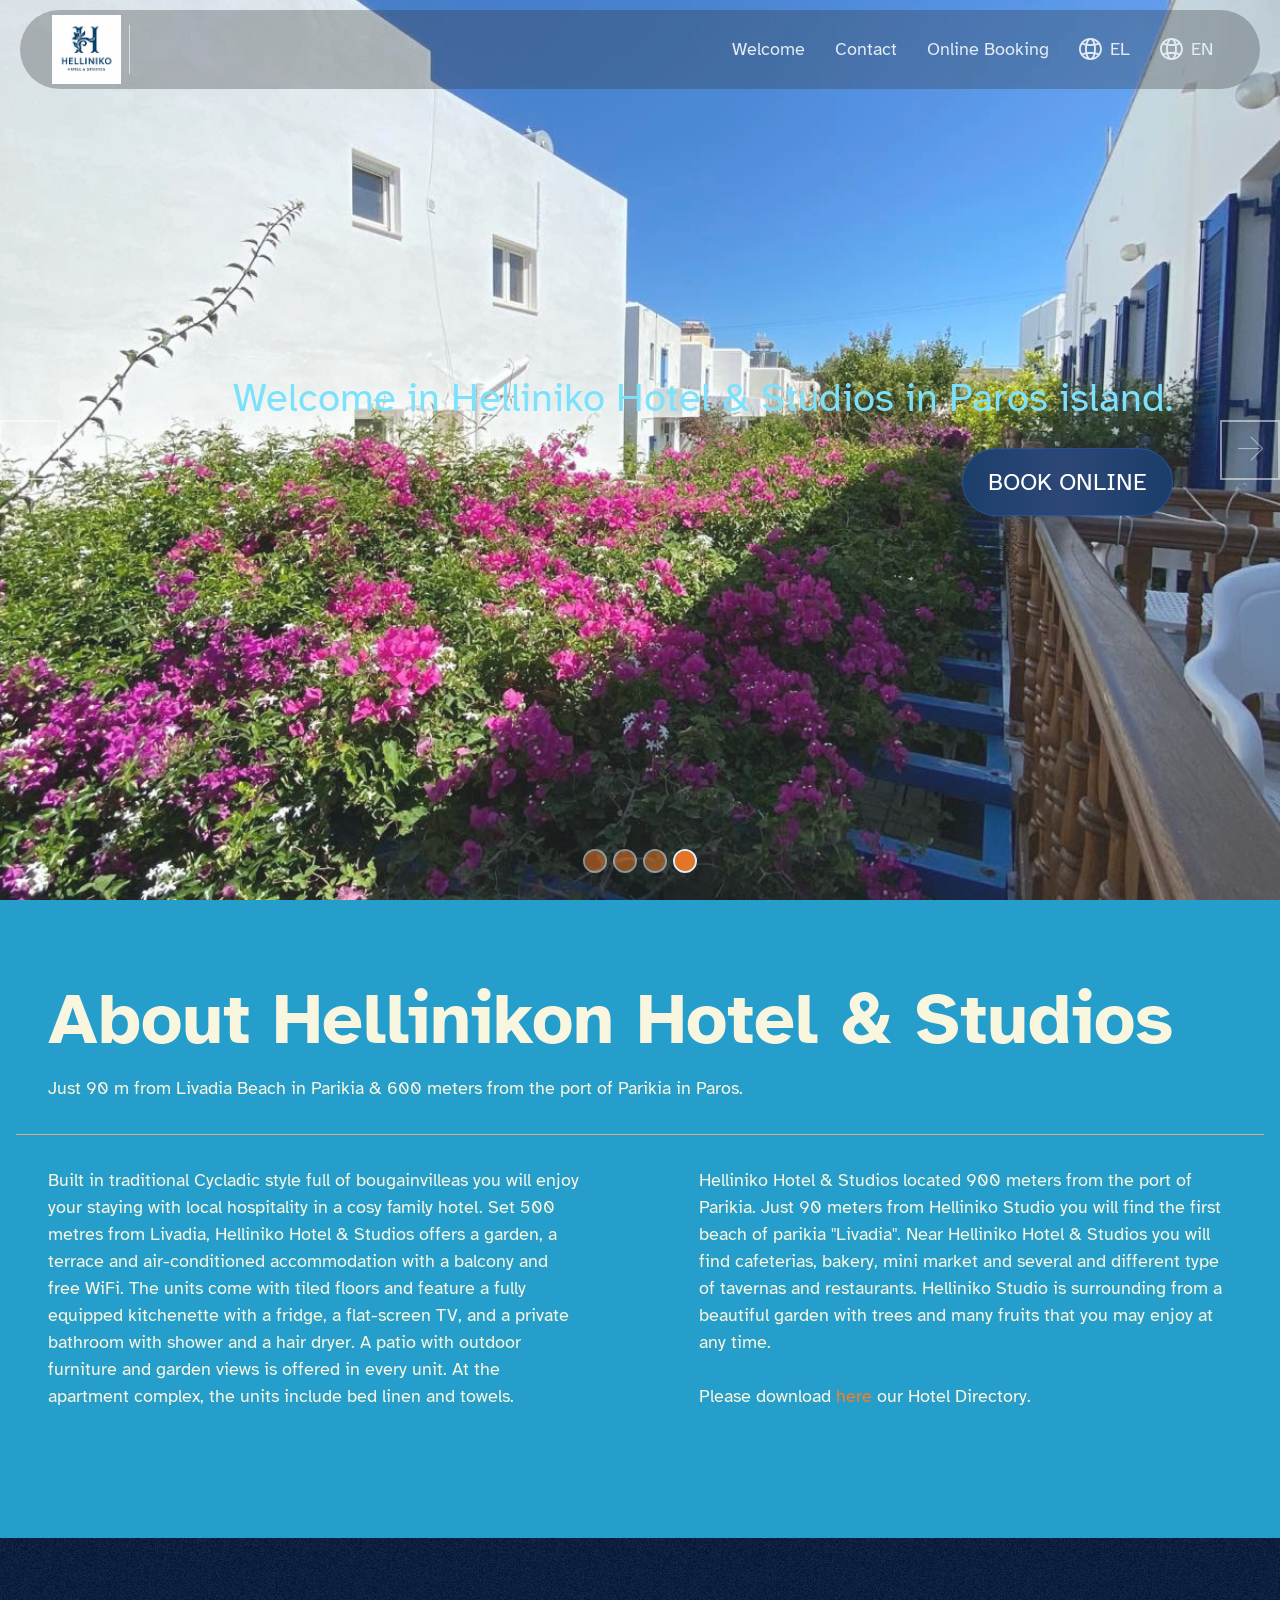
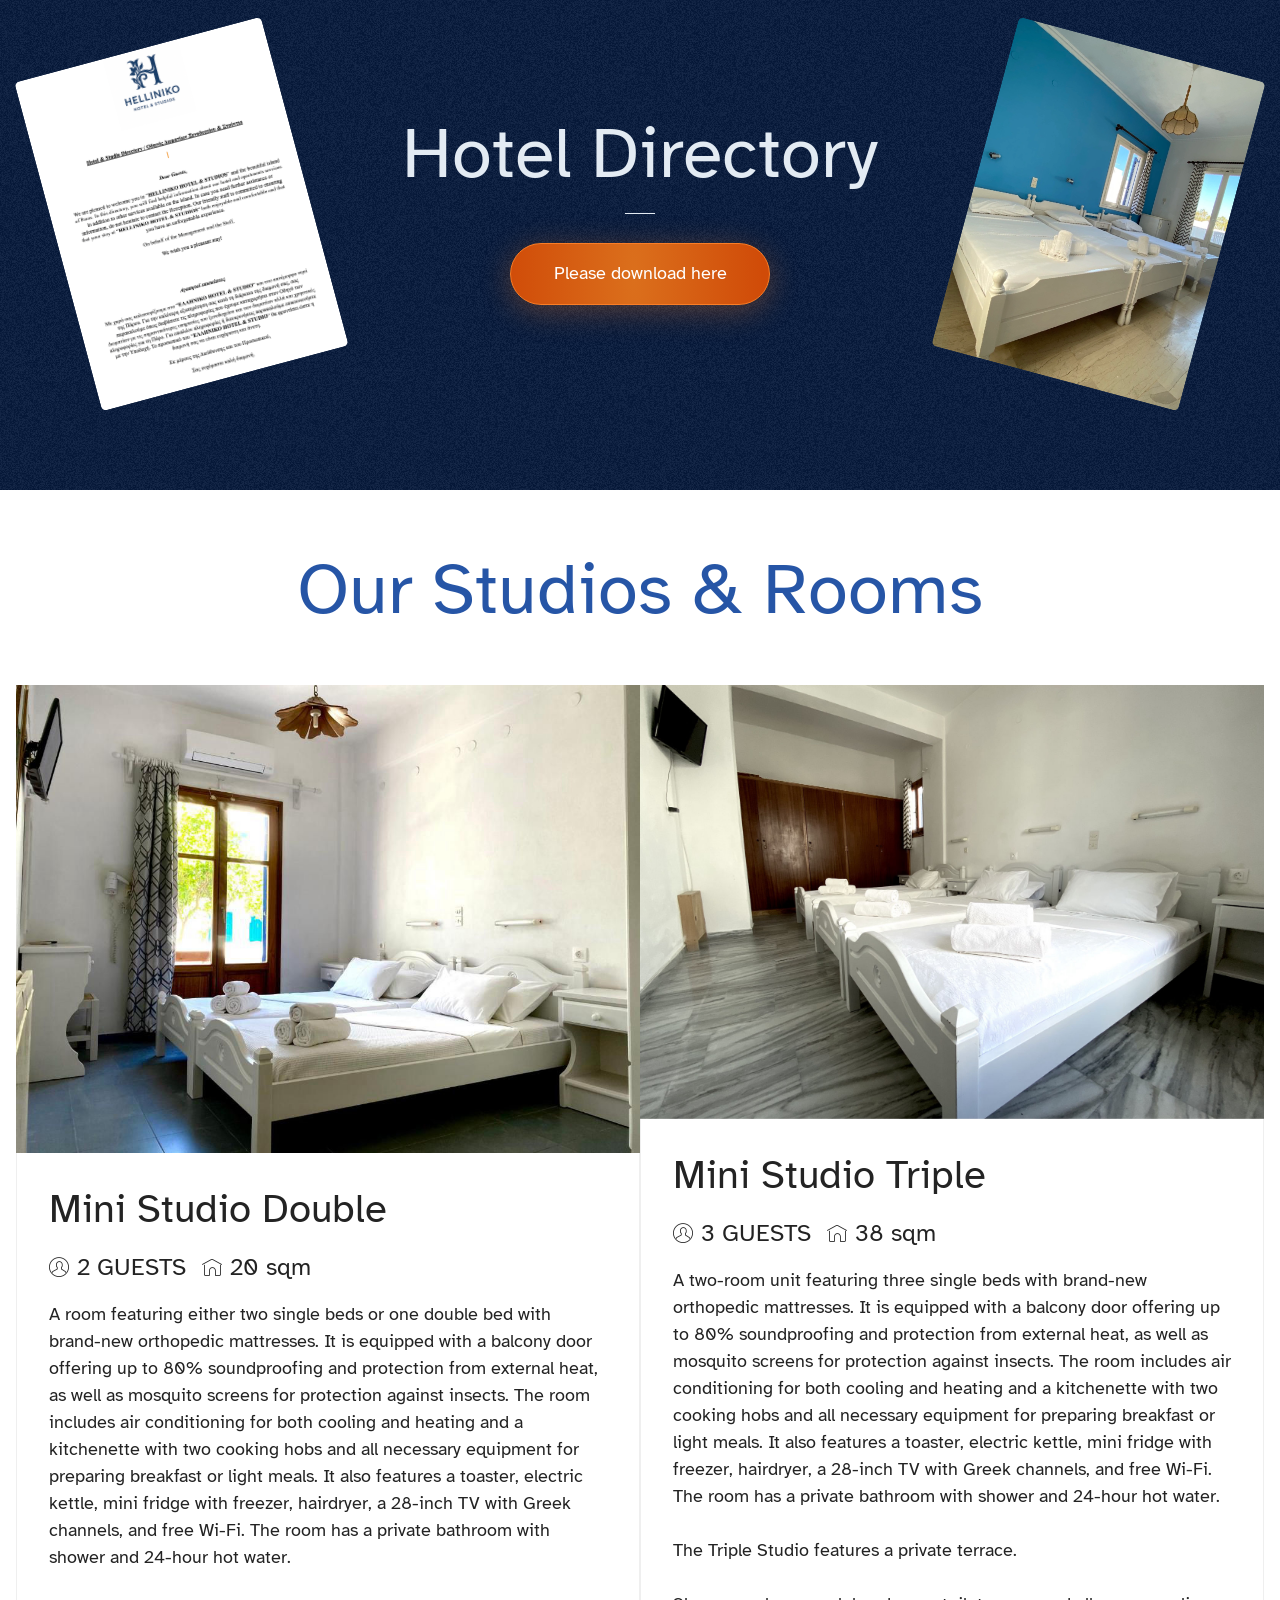
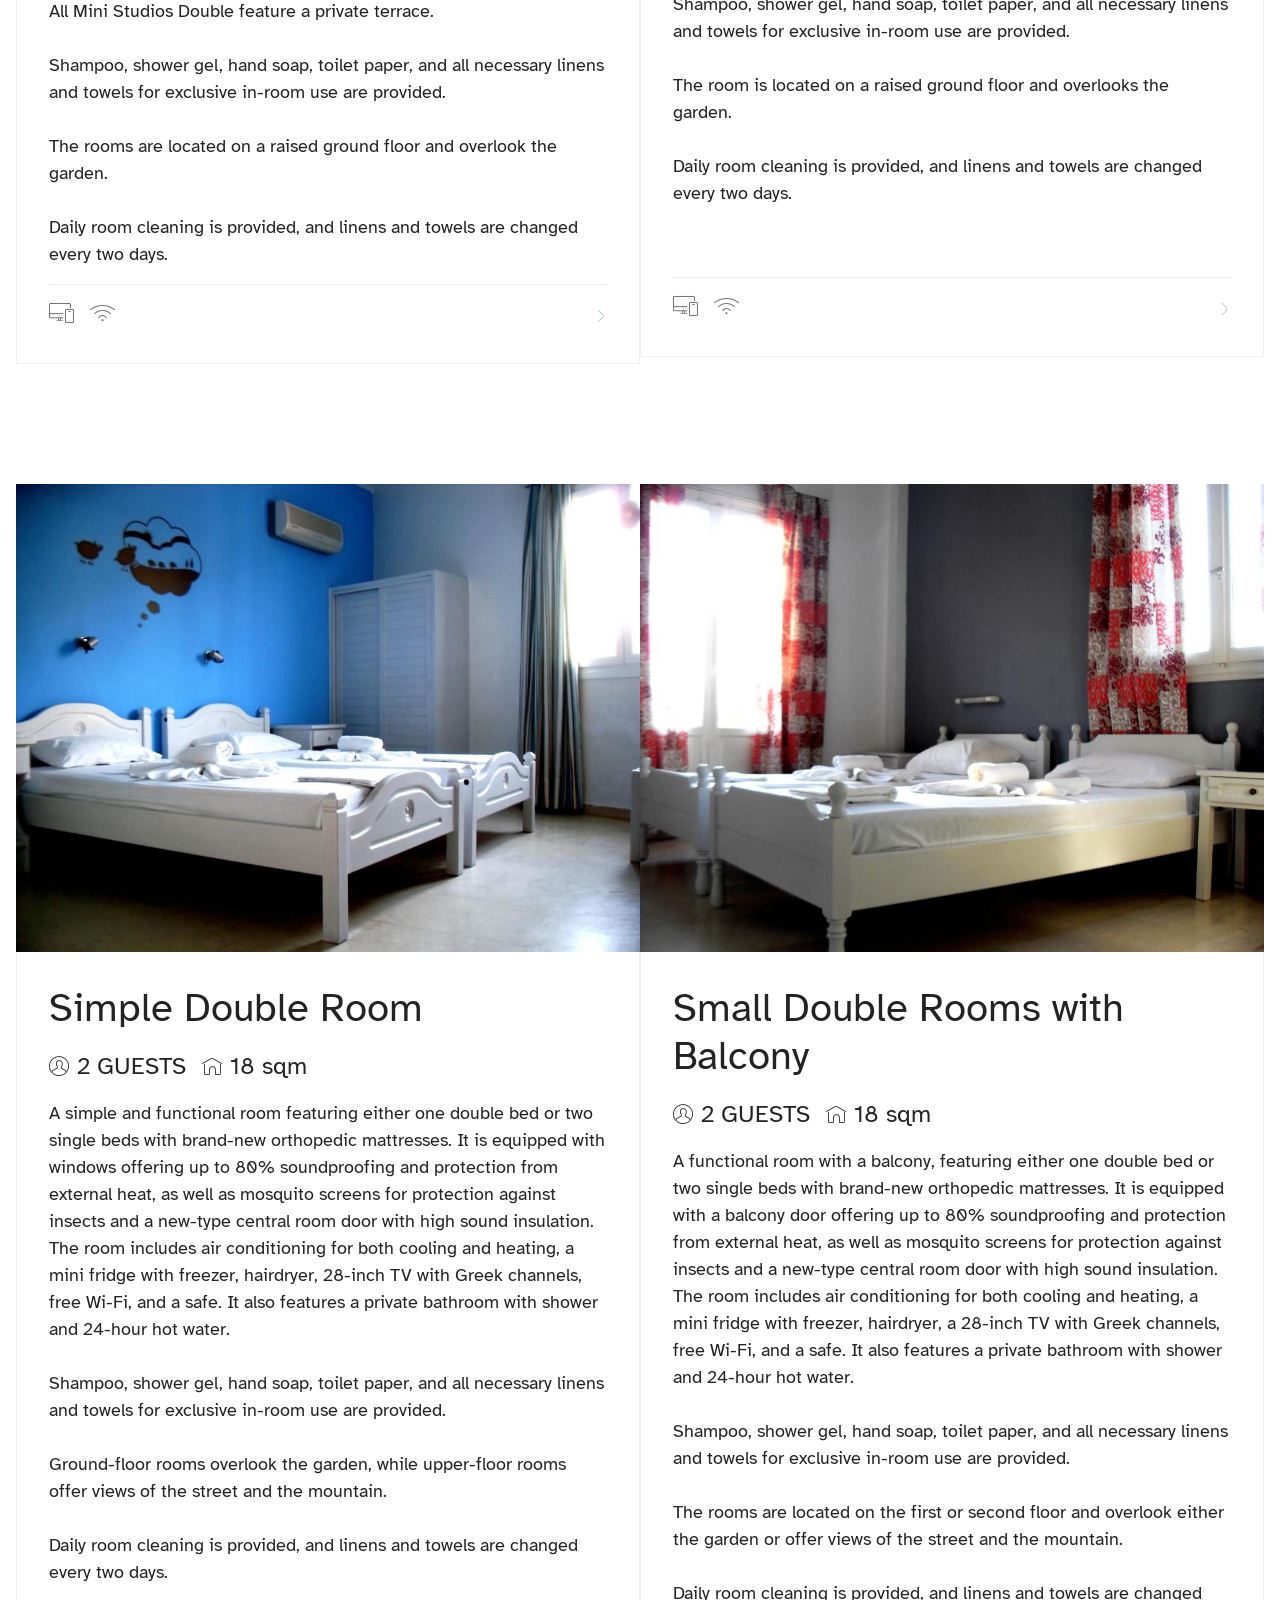
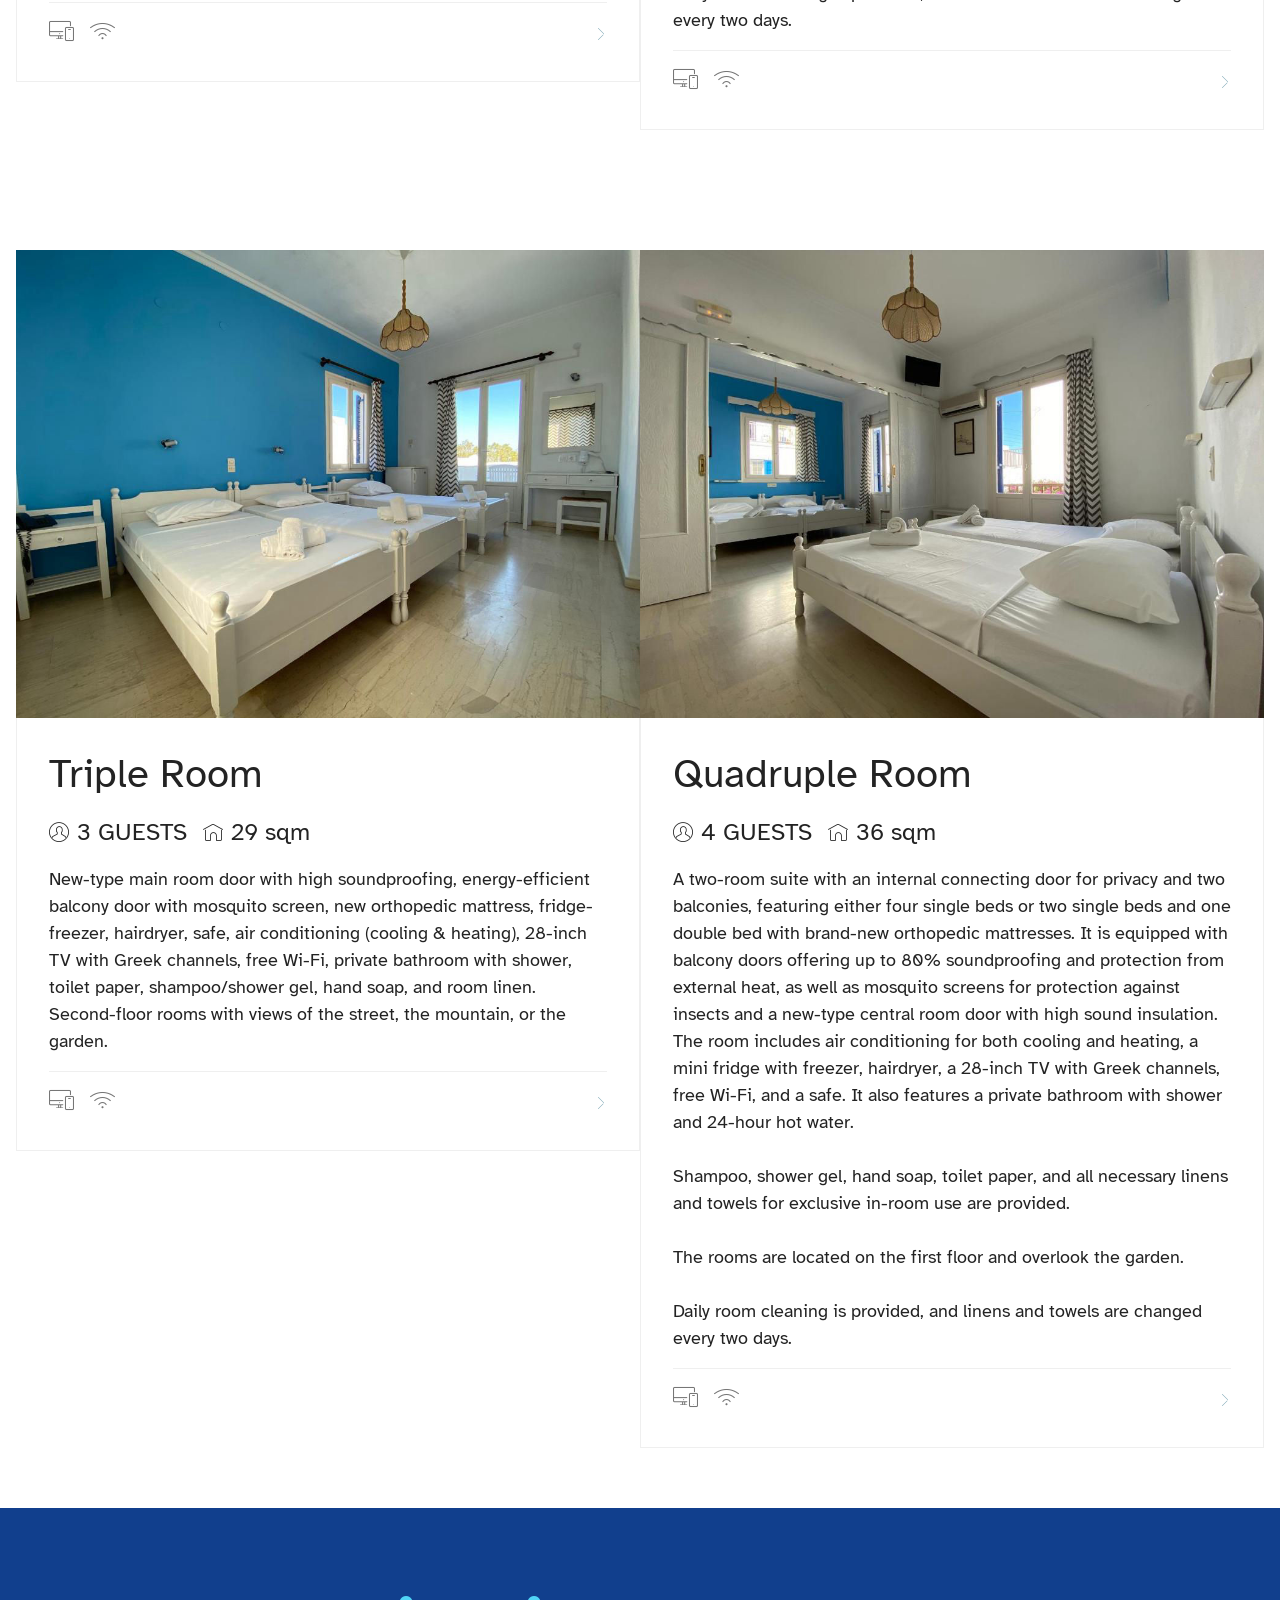
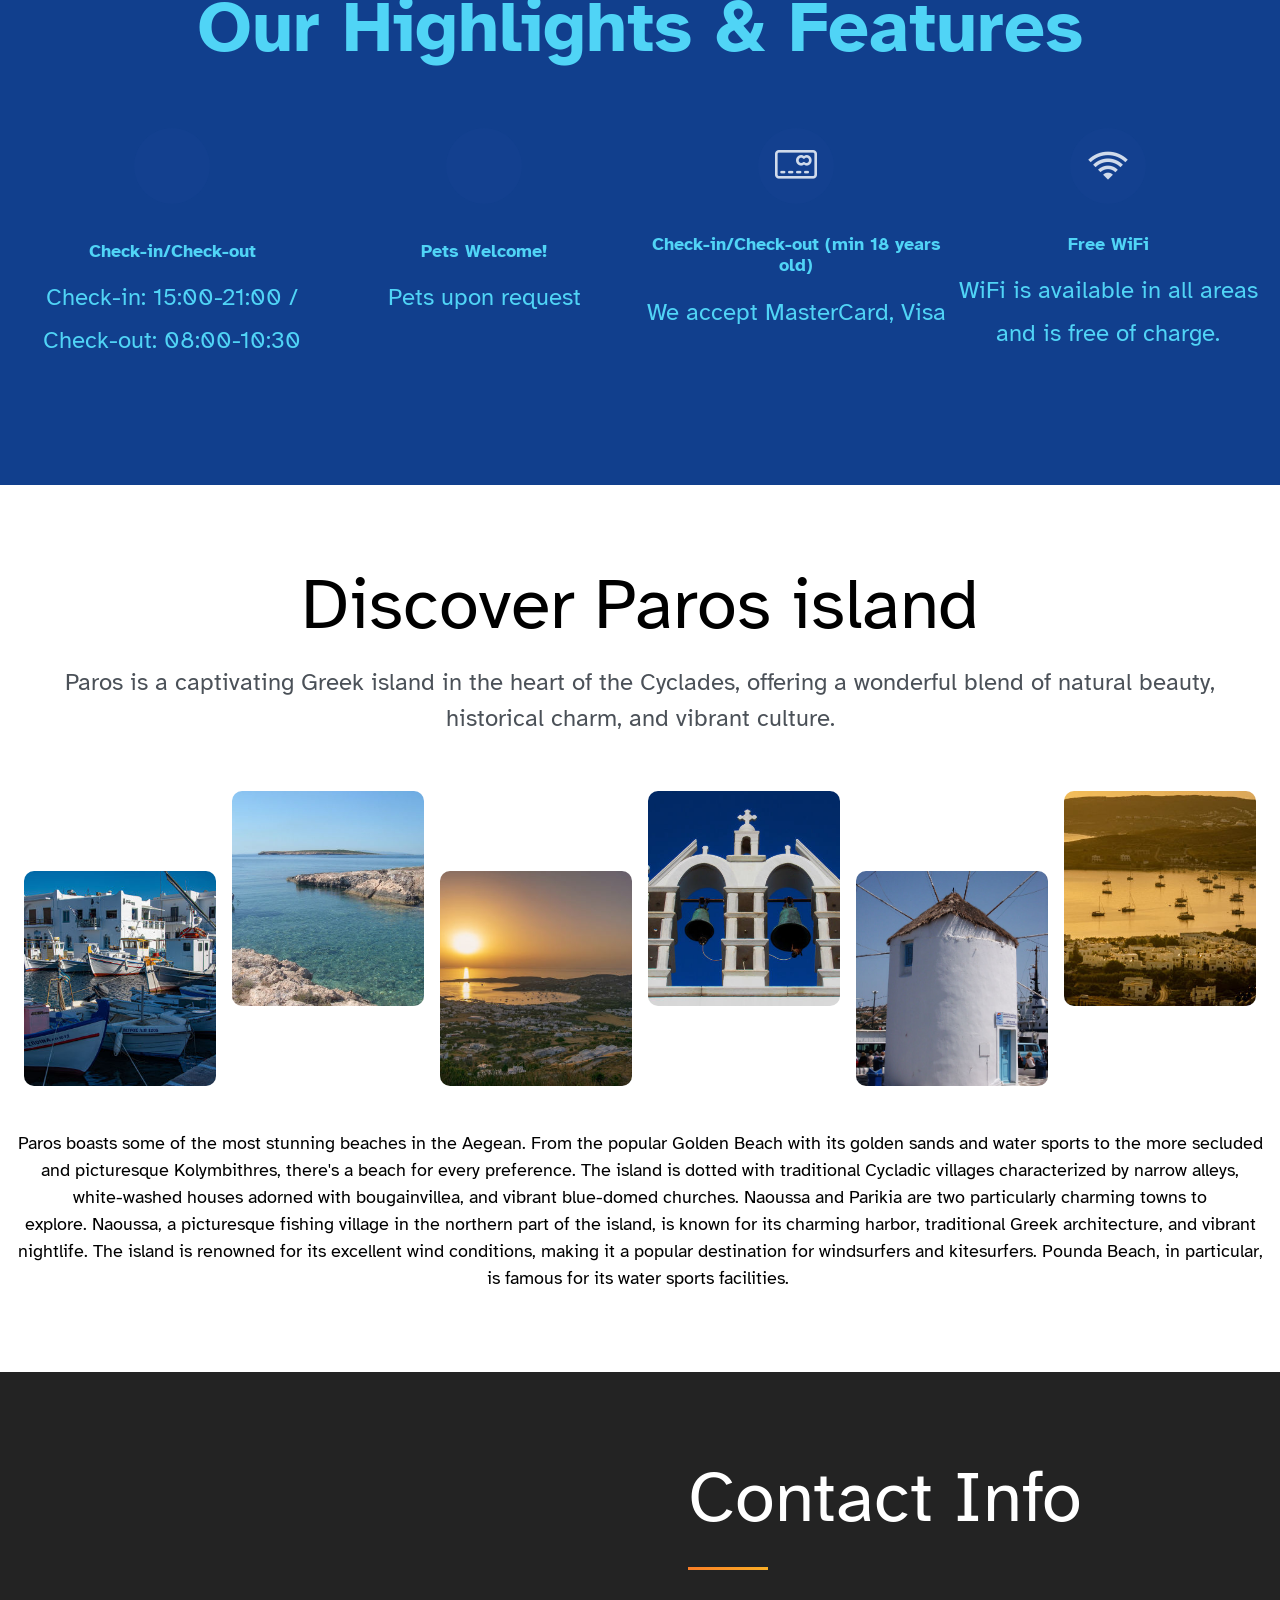
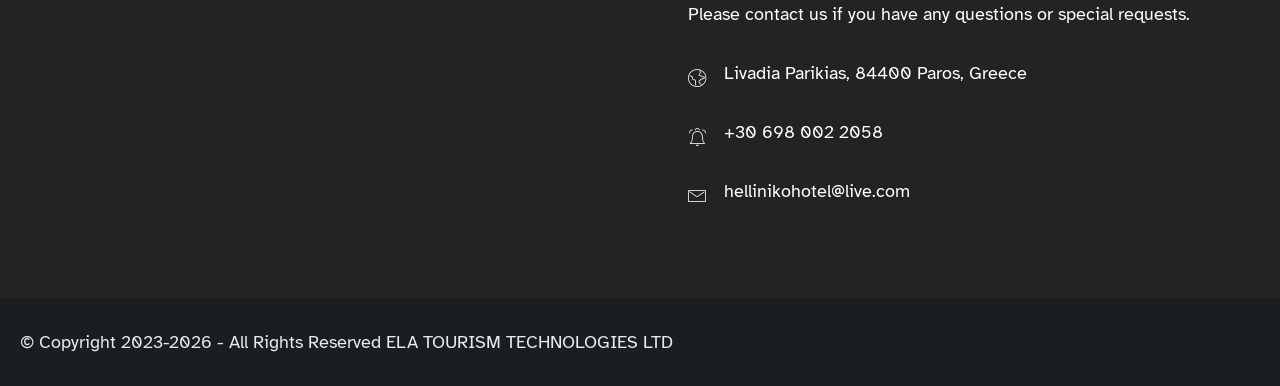
<file: index.html>
<!DOCTYPE html>
<html  >
<head>
  <!-- Site made with Mobirise Website Builder v6.1.16, https://mobirise.com -->
  <meta charset="UTF-8">
  <meta http-equiv="X-UA-Compatible" content="IE=edge">
  <meta name="generator" content="Mobirise v6.1.16, mobirise.com">
  <meta name="viewport" content="width=device-width, initial-scale=1, minimum-scale=1">
  <link rel="shortcut icon" href="assets/images/logo-new-helliniko-hotel-128x121.png" type="image/x-icon">
  <meta name="description" content="">
  
  
  <title>Home</title>
  <link rel="stylesheet" href="assets/web/assets/mobirise-icons2/mobirise2.css">
  <link rel="stylesheet" href="assets/web/assets/mobirise-icons/mobirise-icons.css">
  <link rel="stylesheet" href="assets/web/assets/mobirise-icons-bold/mobirise-icons-bold.css">
  <link rel="stylesheet" href="assets/bootstrap/css/bootstrap.min.css">
  <link rel="stylesheet" href="assets/bootstrap/css/bootstrap-grid.min.css">
  <link rel="stylesheet" href="assets/bootstrap/css/bootstrap-reboot.min.css">
  <link rel="stylesheet" href="assets/animatecss/animate.css">
  <link rel="stylesheet" href="assets/dropdown/css/style.css">
  <link rel="stylesheet" href="assets/socicon/css/styles.css">
  <link rel="stylesheet" href="assets/theme/css/style.css">
  <link rel="preload" href="https://fonts.googleapis.com/css?family=Atkinson+Hyperlegible:400,400i,700,700i&display=swap" as="style" onload="this.onload=null;this.rel='stylesheet'">
  <noscript><link rel="stylesheet" href="https://fonts.googleapis.com/css?family=Atkinson+Hyperlegible:400,400i,700,700i&display=swap"></noscript>
  <link rel="preload" as="style" href="assets/mobirise/css/mbr-additional.css?v=rqz5hE"><link rel="stylesheet" href="assets/mobirise/css/mbr-additional.css?v=rqz5hE" type="text/css">

  
  
  
</head>
<body>
  
  <section data-bs-version="5.1" class="menu menu1 homem5 cid-ty20H9zv1J" once="menu" id="amenu1-0">
    

    <nav class="navbar navbar-dropdown navbar-fixed-top navbar-expand-lg">
        <div class="container-fluid">
            <div class="navbar-brand">
                <span class="navbar-logo">
                    
                        <a href="index.html#top"><img src="assets/images/logo-new-helliniko-145x145.jpg" alt="" style="height: 4.3rem;"></a>
                    
                </span>
                
            </div>
            <div class="collapse navbar-collapse" id="navbarSupportedContent">
                <ul class="navbar-nav nav-drop nav-right" data-app-modern-menu="true"><li class="nav-item">
                        <a class="nav-link link text-white display-7" href="https://mobiri.se">Welcome</a>
                        
                        
                          <a class="nav-link link text-white text-primary display-7" href="index.html#info3-0">Contact</a> <a class="nav-link link text-white text-primary display-7" href="https://book.roompanda.com/hotelhelliniko" target="_blank">Online Booking</a> <a class="nav-link link text-white text-primary display-7" href="page1.html#slider1-r"><span class="mobi-mbri mobi-mbri-globe-2 mbr-iconfont mbr-iconfont-btn"></span>EL</a> <a class="nav-link link text-white text-primary display-7" href="index.html"><span class="mobi-mbri mobi-mbri-globe-2 mbr-iconfont mbr-iconfont-btn"></span>EN</a>
                    </li></ul>
                <button class="navbar-toggler navbar-toggler-close" type="button" data-toggle="collapse" data-bs-toggle="collapse" data-target="#navbarSupportedContent" data-bs-target="#navbarSupportedContent" aria-controls="navbarNavAltMarkup" aria-expanded="false" aria-label="Toggle navigation">
                    <div class="hamburger">
                        <span></span>
                        <span></span>
                        <span></span>
                        <span></span>
                    </div>
                </button>
            </div>
            
            <button class="navbar-toggler" type="button" data-toggle="collapse" data-bs-toggle="collapse" data-target="#navbarSupportedContent" data-bs-target="#navbarSupportedContent" aria-controls="navbarNavAltMarkup" aria-expanded="false" aria-label="Toggle navigation">
                <div class="hamburger">
                    <span></span>
                    <span></span>
                    <span></span>
                    <span></span>
                </div>
            </button>
        </div>
    </nav>
</section>

<section data-bs-version="5.1" class="slider1 hotelm4_slider1 carousel slide cid-tYf3tD5AIr" data-interval="false" data-bs-interval="false" id="slider1-5">

    

    <div class="full-screen"><div class="mbr-slider slide carousel" data-keyboard="false" data-bs-keyboard="false" data-ride="carousel" data-bs-ride="carousel" data-interval="4000" data-bs-interval="4000" data-bs-pause="hover" data-pause="hover"><ol class="carousel-indicators"><li data-app-prevent-settings="" data-target="#slider1-5" data-bs-target="#slider1-5" data-slide-to="0" data-bs-slide-to="0"></li><li data-app-prevent-settings="" data-target="#slider1-5" data-bs-target="#slider1-5" data-slide-to="1" data-bs-slide-to="1"></li><li data-app-prevent-settings="" data-target="#slider1-5" data-bs-target="#slider1-5" data-slide-to="2" data-bs-slide-to="2"></li><li data-app-prevent-settings="" data-target="#slider1-5" data-bs-target="#slider1-5" class=" active" data-slide-to="3" data-bs-slide-to="3"></li></ol><div class="carousel-inner" role="listbox"><div class="carousel-item slider-fullscreen-image" data-bg-video-slide="false" style="background-image: url(assets/images/img-ee369cdbf4c2a643a5595df6e37376ac-v.webp);"><div class="container container-slide"><div class="image_wrapper"><div class="mbr-overlay" style="opacity: 0.1; background-color: rgb(225, 245, 250);"></div><img src="assets/images/img-ee369cdbf4c2a643a5595df6e37376ac-v.webp" alt="" title=""><div class="carousel-caption justify-content-center"><div class="col-10 align-right"><p class="lead mbr-text mbr-fonts-style display-5">Welcome in Helliniko Hotel &amp; Studios in Paros island.</p><div class="mbr-section-btn" buttons="0"><a class="btn display-4 btn-info" href="https://ibe.channex.io/online-booking-helliniko-hotel" target="_blank">BOOK ONLINE</a> </div></div></div></div></div></div><div class="carousel-item slider-fullscreen-image" data-bg-video-slide="false" style="background-image: url(assets/images/img-36bbf76f595bb86b844475e422d711b5-v.webp);"><div class="container container-slide"><div class="image_wrapper"><div class="mbr-overlay" style="opacity: 0.1; background-color: rgb(225, 245, 250);"></div><img src="assets/images/img-36bbf76f595bb86b844475e422d711b5-v.webp" alt="" title=""><div class="carousel-caption justify-content-center"><div class="col-10 align-right"><p class="lead mbr-text mbr-fonts-style display-5">Welcome in Helliniko Hotel &amp; Studios in Paros island.</p><div class="mbr-section-btn" buttons="0"><a class="btn display-4 btn-info" href="https://ibe.channex.io/online-booking-helliniko-hotel" target="_blank">BOOK ONLINE</a> </div></div></div></div></div></div><div class="carousel-item slider-fullscreen-image" data-bg-video-slide="false" style="background-image: url(assets/images/img-6733e2cc82fc7426de826b36393990e7-v.webp);"><div class="container container-slide"><div class="image_wrapper"><div class="mbr-overlay" style="opacity: 0.1; background-color: rgb(225, 245, 250);"></div><img src="assets/images/img-6733e2cc82fc7426de826b36393990e7-v.webp" alt="" title=""><div class="carousel-caption justify-content-center"><div class="col-10 align-right"><p class="lead mbr-text mbr-fonts-style display-5">Welcome in Helliniko Hotel &amp; Studios in Paros island.</p><div class="mbr-section-btn" buttons="0"><a class="btn display-4 btn-info" href="https://ibe.channex.io/online-booking-helliniko-hotel" target="_blank">BOOK ONLINE</a> </div></div></div></div></div></div><div class="carousel-item slider-fullscreen-image active" data-bg-video-slide="false" style="background-image: url(assets/images/img-b7a4165c8771e7db58454100a6f15031-v.webp);"><div class="container container-slide"><div class="image_wrapper"><div class="mbr-overlay" style="opacity: 0.1; background-color: rgb(225, 245, 250);"></div><img src="assets/images/img-b7a4165c8771e7db58454100a6f15031-v.webp" alt="" title=""><div class="carousel-caption justify-content-center"><div class="col-10 align-right"><p class="lead mbr-text mbr-fonts-style display-5">Welcome in Helliniko Hotel &amp; Studios in Paros island.</p><div class="mbr-section-btn" buttons="0"><a class="btn display-4 btn-info" href="https://book.roompanda.com/hotelhelliniko" target="_blank">BOOK ONLINE</a> </div></div></div></div></div></div></div><a data-app-prevent-settings="" class="carousel-control carousel-control-prev" role="button" data-slide="prev" data-bs-slide="prev" href="#slider1-5"><span aria-hidden="true" class="mbri-left mbr-iconfont"></span><span class="sr-only visually-hidden">Previous</span></a><a data-app-prevent-settings="" class="carousel-control carousel-control-next" role="button" data-slide="next" data-bs-slide="next" href="#slider1-5"><span aria-hidden="true" class="mbri-right mbr-iconfont"></span><span class="sr-only visually-hidden">Next</span></a></div></div>

</section>

<section data-bs-version="5.1" class="article04 fabm5 cid-tYgll1mvJE" id="article04-b">
    
    

    <div class="container">
        <div class="row">
            <div class="col-12">
                <div class="title-wrapper">
                    <h2 class="mbr-section-title mbr-fonts-style display-2">
                        <strong>About Hellinikon Hotel &amp; Studios</strong></h2>
                    <p class="mbr-desc mbr-fonts-style display-7">Just 90 m from Livadia Beach in Parikia &amp; 600 meters from the port of Parikia in Paros.</p>
                </div>
            </div>
            <div class="col-12">
                <div class="text-wrapper">
                    <p class="mbr-text mbr-fonts-style display-7">Built in traditional Cycladic style full of bougainvilleas you will enjoy your staying with local hospitality in a cosy family hotel.&nbsp;Set 500 metres from Livadia, Helliniko Hotel &amp; Studios offers a garden, a terrace and air-conditioned accommodation with a balcony and free WiFi.&nbsp;The units come with tiled floors and feature a fully equipped kitchenette with a fridge, a flat-screen TV, and a private bathroom with shower and a hair dryer. A patio with outdoor furniture and garden views is offered in every unit. At the apartment complex, the units include bed linen and towels. </p>
                    <p class="mbr-text mbr-fonts-style display-7">Helliniko Hotel &amp; Studios located 900 meters from the port of Parikia. Just 90 meters from Helliniko Studio you will find the first beach of parikia "Livadia". Near Helliniko Hotel &amp; Studios you will find cafeterias, bakery, mini market and several and different type of tavernas and restaurants. Helliniko Studio is surrounding from a beautiful garden with trees and many fruits that you may enjoy at any time.<br><br>Please download <a href="assets/files/hotel-directory2026_ENEL.pages.pdf" class="text-primary">here </a>our Hotel Directory.</p>
                </div>
            </div>
        </div>
    </div>
</section>

<section data-bs-version="5.1" class="features4 homem5 cid-vxDmd0afo1" id="afeatures4-15">
    
    <div class="mbr-overlay"></div>
    <div class="container">
        <div class="row">
            <div class="item-img item-img-1">
                <img src="assets/images/bildschirmfoto202026-10-1020um2011.31.06-510x691.png" alt="">
            </div>
            <div class="item-text">
                <h5 class="item-title mbr-fonts-style mb-0 align-center display-2">Hotel Directory</h5>
                
                <div class="mbr-section-btn item-footer align-center mt-3"><a class="btn btn-primary item-btn display-7" target="_blank" href="assets/files/hotel-directory2026_ENEL.pages.pdf">Please download here</a></div>
            </div>
            <div class="item-img item-img-2">
                <img src="assets/images/img-d8789e4c222f1ef12e617fbeb6aa5ec3-v.webp" alt="">
            </div>
        </div>
    </div>
</section>

<section data-bs-version="5.1" class="mbr-section features15 hotelm4_features15 cid-tYgu63StgR" id="features15-f">

	
    


	

	<div class="container">
		

		

		<h2 class="mbr-section-title main-title mbr-fonts-style mbr-white align-center pb-5 display-2">
			Our Studios &amp; Rooms</h2>
		<div class="row justify-content-center">
			<div class="card col-md-10 col-lg-6">
				<div class="card-wrapper">
					<div class="card-img">
						<img src="assets/images/295193688-1024x768.jpg" alt="Mobirise">
					</div>
					<div class="card-box">
						<h2 class="card-title mbr-fonts-style display-5">Mini Studio Double</h2>
						<div class="card-info pt-3">
							<div class="info-wrapper">
								<span class="mbr-iconfont mbri-user"></span>
								<p class="mbr-text info-text mbr-fonts-style mbr-lighter display-4">2 GUESTS</p>
								<span class="mbr-iconfont mbri-home"></span>
								<p class="mbr-text info-text mbr-fonts-style mbr-lighter display-4">20 sqm</p>
							</div>
						</div>
						<p class="mbr-text card-text mbr-fonts-style mbr-lighter pt-3 m-0 display-7">A room featuring either two single beds or one double bed with brand-new orthopedic mattresses. It is equipped with a balcony door offering up to 80% soundproofing and protection from external heat, as well as mosquito screens for protection against insects. The room includes air conditioning for both cooling and heating and a kitchenette with two cooking hobs and all necessary equipment for preparing breakfast or light meals. It also features a toaster, electric kettle, mini fridge with freezer, hairdryer, a 28-inch TV with Greek channels, and free Wi-Fi. The room has a private bathroom with shower and 24-hour hot water.<br><br>All Mini Studios Double feature a private terrace.<br><br>Shampoo, shower gel, hand soap, toilet paper, and all necessary linens and towels for exclusive in-room use are provided.<br><br>The rooms are located on a raised ground floor and overlook the garden.<br><br>Daily room cleaning is provided, and linens and towels are changed every two days.</p>
						
						<div class="card-footer">
							<ul class="icons-list list-inline align-left">
								
								
								
							<li class="list-inline-item">
									<span class="mbr-iconfont mbri-responsive"></span>
								</li><li class="list-inline-item">
									<span class="mbr-iconfont mbri-wifi"></span>
								</li><li class="list-inline-item">
									<span class="mbr-iconfont imind-coffee"></span>
								</li><li class="list-inline-item">
									<span class="mbr-iconfont icon54-v1-air-conditioner1"></span>
								</li></ul>
							<div class="link">
								<div class="link-text mbr-fonts-style mbr-lighter display-4"></div>
								<span class="mbr-iconfont mbri-arrow-next"></span>
							</div>
						</div>
					</div>
				</div>
			</div>

			<div class="card col-md-10 col-lg-6">
				<div class="card-wrapper">
					<div class="card-img">
						<img src="assets/images/img-3566-1638x1137.jpg" alt="Mobirise">
					</div>
					<div class="card-box">
						<h2 class="card-title mbr-fonts-style display-5">Mini Studio Triple</h2>
						<div class="card-info pt-3">
							<div class="info-wrapper">
								<span class="mbr-iconfont mbri-user"></span>
								<p class="mbr-text info-text mbr-fonts-style mbr-lighter display-4">3 GUESTS
								</p>
								<span class="mbr-iconfont mbri-home"></span>
								<p class="mbr-text info-text mbr-fonts-style mbr-lighter display-4">38 sqm</p>
							</div>
						</div>
						<p class="mbr-text card-text mbr-fonts-style mbr-lighter pt-3 m-0 display-7">A two-room unit featuring three single beds with brand-new orthopedic mattresses. It is equipped with a balcony door offering up to 80% soundproofing and protection from external heat, as well as mosquito screens for protection against insects. The room includes air conditioning for both cooling and heating and a kitchenette with two cooking hobs and all necessary equipment for preparing breakfast or light meals. It also features a toaster, electric kettle, mini fridge with freezer, hairdryer, a 28-inch TV with Greek channels, and free Wi-Fi. The room has a private bathroom with shower and 24-hour hot water.<br><br>The Triple Studio features a private terrace.<br><br>Shampoo, shower gel, hand soap, toilet paper, and all necessary linens and towels for exclusive in-room use are provided.<br><br>The room is located on a raised ground floor and overlooks the garden.<br><br>Daily room cleaning is provided, and linens and towels are changed every two days.<br><br><br></p>
						
						<div class="card-footer">
							<ul class="icons-list list-inline align-left">
								
								
								
							<li class="list-inline-item">
									<span class="mbr-iconfont mbri-responsive"></span>
								</li><li class="list-inline-item">
									<span class="mbr-iconfont mbri-wifi"></span>
								</li><li class="list-inline-item">
									<span class="mbr-iconfont imind-coffee"></span>
								</li><li class="list-inline-item">
									<span class="mbr-iconfont icon54-v1-air-conditioner1"></span>
								</li></ul>
							<div class="link">
								<div class="link-text mbr-fonts-style mbr-lighter display-4"></div>
								<span class="mbr-iconfont mbri-arrow-next"></span>
							</div>
						</div>
					</div>
				</div>
			</div>

			

		</div>
	</div>
</section>

<section data-bs-version="5.1" class="mbr-section features15 hotelm4_features15 cid-tYl7bR1YIm" id="features15-m">

	
    


	

	<div class="container">
		

		

		
		<div class="row justify-content-center">
			<div class="card col-md-10 col-lg-6">
				<div class="card-wrapper">
					<div class="card-img">
						<img src="assets/images/48863412-1024x768.jpg" alt="Mobirise">
					</div>
					<div class="card-box">
						<h2 class="card-title mbr-fonts-style display-5">Simple Double Room</h2>
						<div class="card-info pt-3">
							<div class="info-wrapper">
								<span class="mbr-iconfont mbri-user"></span>
								<p class="mbr-text info-text mbr-fonts-style mbr-lighter display-4">2 GUESTS</p>
								<span class="mbr-iconfont mbri-home"></span>
								<p class="mbr-text info-text mbr-fonts-style mbr-lighter display-4">18 sqm</p>
							</div>
						</div>
						<p class="mbr-text card-text mbr-fonts-style mbr-lighter pt-3 m-0 display-7">A simple and functional room featuring either one double bed or two single beds with brand-new orthopedic mattresses. It is equipped with windows offering up to 80% soundproofing and protection from external heat, as well as mosquito screens for protection against insects and a new-type central room door with high sound insulation. The room includes air conditioning for both cooling and heating, a mini fridge with freezer, hairdryer, 28-inch TV with Greek channels, free Wi-Fi, and a safe. It also features a private bathroom with shower and 24-hour hot water.<br><br>Shampoo, shower gel, hand soap, toilet paper, and all necessary linens and towels for exclusive in-room use are provided.<br><br>Ground-floor rooms overlook the garden, while upper-floor rooms offer views of the street and the mountain.<br><br>Daily room cleaning is provided, and linens and towels are changed every two days.</p>
						
						<div class="card-footer">
							<ul class="icons-list list-inline align-left">
								
								
								
							<li class="list-inline-item">
									<span class="mbr-iconfont mbri-responsive"></span>
								</li><li class="list-inline-item">
									<span class="mbr-iconfont mbri-wifi"></span>
								</li><li class="list-inline-item">
									<span class="mbr-iconfont imind-coffee"></span>
								</li><li class="list-inline-item">
									<span class="mbr-iconfont icon54-v1-air-conditioner1"></span>
								</li></ul>
							<div class="link">
								<div class="link-text mbr-fonts-style mbr-lighter display-4"></div>
								<span class="mbr-iconfont mbri-arrow-next"></span>
							</div>
						</div>
					</div>
				</div>
			</div>

			<div class="card col-md-10 col-lg-6">
				<div class="card-wrapper">
					<div class="card-img">
						<img src="assets/images/48863388-1024x768.jpg" alt="Mobirise">
					</div>
					<div class="card-box">
						<h2 class="card-title mbr-fonts-style display-5">Small Double Rooms with Balcony</h2>
						<div class="card-info pt-3">
							<div class="info-wrapper">
								<span class="mbr-iconfont mbri-user"></span>
								<p class="mbr-text info-text mbr-fonts-style mbr-lighter display-4">2 GUESTS
								</p>
								<span class="mbr-iconfont mbri-home"></span>
								<p class="mbr-text info-text mbr-fonts-style mbr-lighter display-4">18 sqm</p>
							</div>
						</div>
						<p class="mbr-text card-text mbr-fonts-style mbr-lighter pt-3 m-0 display-7">A functional room with a balcony, featuring either one double bed or two single beds with brand-new orthopedic mattresses. It is equipped with a balcony door offering up to 80% soundproofing and protection from external heat, as well as mosquito screens for protection against insects and a new-type central room door with high sound insulation. The room includes air conditioning for both cooling and heating, a mini fridge with freezer, hairdryer, a 28-inch TV with Greek channels, free Wi-Fi, and a safe. It also features a private bathroom with shower and 24-hour hot water.<br><br>Shampoo, shower gel, hand soap, toilet paper, and all necessary linens and towels for exclusive in-room use are provided.<br><br>The rooms are located on the first or second floor and overlook either the garden or offer views of the street and the mountain.<br><br>Daily room cleaning is provided, and linens and towels are changed every two days.</p>
						
						<div class="card-footer">
							<ul class="icons-list list-inline align-left">
								
								
								
							<li class="list-inline-item">
									<span class="mbr-iconfont mbri-responsive"></span>
								</li><li class="list-inline-item">
									<span class="mbr-iconfont mbri-wifi"></span>
								</li><li class="list-inline-item">
									<span class="mbr-iconfont imind-coffee"></span>
								</li><li class="list-inline-item">
									<span class="mbr-iconfont icon54-v1-air-conditioner1"></span>
								</li></ul>
							<div class="link">
								<div class="link-text mbr-fonts-style mbr-lighter display-4"></div>
								<span class="mbr-iconfont mbri-arrow-next"></span>
							</div>
						</div>
					</div>
				</div>
			</div>

			

		</div>
	</div>
</section>

<section data-bs-version="5.1" class="mbr-section features15 hotelm4_features15 cid-tYlUJZnLhT" id="features15-n">

	
    


	

	<div class="container">
		

		

		
		<div class="row justify-content-center">
			<div class="card col-md-10 col-lg-6">
				<div class="card-wrapper">
					<div class="card-img">
						<img src="assets/images/258109498-1024x768.jpg" alt="Mobirise">
					</div>
					<div class="card-box">
						<h2 class="card-title mbr-fonts-style display-5">Triple Room</h2>
						<div class="card-info pt-3">
							<div class="info-wrapper">
								<span class="mbr-iconfont mbri-user"></span>
								<p class="mbr-text info-text mbr-fonts-style mbr-lighter display-4">3 GUESTS</p>
								<span class="mbr-iconfont mbri-home"></span>
								<p class="mbr-text info-text mbr-fonts-style mbr-lighter display-4">29 sqm</p>
							</div>
						</div>
						<p class="mbr-text card-text mbr-fonts-style mbr-lighter pt-3 m-0 display-7">New-type main room door with high soundproofing, energy-efficient balcony door with mosquito screen, new orthopedic mattress, fridge-freezer, hairdryer, safe, air conditioning (cooling &amp; heating), 28-inch TV with Greek channels, free Wi-Fi, private bathroom with shower, toilet paper, shampoo/shower gel, hand soap, and room linen.<br>Second-floor rooms with views of the street, the mountain, or the garden.</p>
						
						<div class="card-footer">
							<ul class="icons-list list-inline align-left">
								
								
								
							<li class="list-inline-item">
									<span class="mbr-iconfont mbri-responsive"></span>
								</li><li class="list-inline-item">
									<span class="mbr-iconfont mbri-wifi"></span>
								</li><li class="list-inline-item">
									<span class="mbr-iconfont imind-coffee"></span>
								</li><li class="list-inline-item">
									<span class="mbr-iconfont icon54-v1-air-conditioner1"></span>
								</li></ul>
							<div class="link">
								<div class="link-text mbr-fonts-style mbr-lighter display-4"></div>
								<span class="mbr-iconfont mbri-arrow-next"></span>
							</div>
						</div>
					</div>
				</div>
			</div>

			<div class="card col-md-10 col-lg-6">
				<div class="card-wrapper">
					<div class="card-img">
						<img src="assets/images/258108822-1024x768.jpg" alt="Mobirise">
					</div>
					<div class="card-box">
						<h2 class="card-title mbr-fonts-style display-5">Quadruple Room</h2>
						<div class="card-info pt-3">
							<div class="info-wrapper">
								<span class="mbr-iconfont mbri-user"></span>
								<p class="mbr-text info-text mbr-fonts-style mbr-lighter display-4">4 GUESTS
								</p>
								<span class="mbr-iconfont mbri-home"></span>
								<p class="mbr-text info-text mbr-fonts-style mbr-lighter display-4">36 sqm</p>
							</div>
						</div>
						<p class="mbr-text card-text mbr-fonts-style mbr-lighter pt-3 m-0 display-7">A two-room suite with an internal connecting door for privacy and two balconies, featuring either four single beds or two single beds and one double bed with brand-new orthopedic mattresses. It is equipped with balcony doors offering up to 80% soundproofing and protection from external heat, as well as mosquito screens for protection against insects and a new-type central room door with high sound insulation. The room includes air conditioning for both cooling and heating, a mini fridge with freezer, hairdryer, a 28-inch TV with Greek channels, free Wi-Fi, and a safe. It also features a private bathroom with shower and 24-hour hot water.<br><br>Shampoo, shower gel, hand soap, toilet paper, and all necessary linens and towels for exclusive in-room use are provided.<br><br>The rooms are located on the first floor and overlook the garden.<br><br>Daily room cleaning is provided, and linens and towels are changed every two days.</p>
						
						<div class="card-footer">
							<ul class="icons-list list-inline align-left">
								
								
								
							<li class="list-inline-item">
									<span class="mbr-iconfont mbri-responsive"></span>
								</li><li class="list-inline-item">
									<span class="mbr-iconfont mbri-wifi"></span>
								</li><li class="list-inline-item">
									<span class="mbr-iconfont imind-coffee"></span>
								</li><li class="list-inline-item">
									<span class="mbr-iconfont icon54-v1-air-conditioner1"></span>
								</li></ul>
							<div class="link">
								<div class="link-text mbr-fonts-style mbr-lighter display-4"></div>
								<span class="mbr-iconfont mbri-arrow-next"></span>
							</div>
						</div>
					</div>
				</div>
			</div>

			

		</div>
	</div>
</section>

<section data-bs-version="5.1" class="features3 vibem5 cid-tYfgvQRcot" id="features3-8">

    

    
    

    <div class="container">
        <div class="row">
            <div class="col-12">
                <div class="title-wrapper">
                    <h2 class="mbr-section-title mbr-fonts-style display-2">
                        <strong>Our Highlights &amp; Features</strong></h2>
                </div>
            </div>
            <div class="card col-12 col-lg-3 col-md-6">
                <div class="card-wrapper">
                    <div class="icon-wrap">
                        <span class="mbr-iconfont icon54-v1-hotel-bell"></span>
                    </div>
                    <h3 class="mbr-card-title mbr-fonts-style display-7"><strong>Check-in/Check-out</strong></h3>
                    <p class="mbr-text mbr-fonts-style display-4">Check-in: 15:00-21:00 / <br>Check-out: 08:00-10:30</p>
                </div>
            </div>
            <div class="card col-12 col-lg-3 col-md-6">
                <div class="card-wrapper">
                    <div class="icon-wrap">
                        <span class="mbr-iconfont icon54-v4-black-cat"></span>
                    </div>
                    <h3 class="mbr-card-title mbr-fonts-style display-7">
                        <strong>Pets Welcome!</strong></h3>
                    <p class="mbr-text mbr-fonts-style display-4">Pets upon request</p>
                </div>
            </div>
            <div class="card col-12 col-lg-3 col-md-6">
                <div class="card-wrapper">
                    <div class="icon-wrap">
                        <span class="mbr-iconfont mbrib-credit-card"></span>
                    </div>
                    <h3 class="mbr-card-title mbr-fonts-style display-7">
                        <strong>Check-in/Check-out (min 18 years old)</strong></h3>
                    <p class="mbr-text mbr-fonts-style display-4">We accept MasterCard, Visa</p>
                </div>
            </div>
            <div class="card col-12 col-lg-3 col-md-6">
                <div class="card-wrapper">
                    <div class="icon-wrap">
                        <span class="mbr-iconfont mobi-mbri-wifi mobi-mbri"></span>
                    </div>
                    <h3 class="mbr-card-title mbr-fonts-style display-7">
                        <strong>Free WiFi<br></strong>
                    </h3>
                    <p class="mbr-text mbr-fonts-style display-4">WiFi is available in all areas and is free of charge.
                    </p>
                </div>
            </div>
            
            
            
            
        </div>
    </div>
</section>

<section data-bs-version="5.1" class="gallery2 careerm5 cid-tYkIYa8LJz" id="gallery2-l">

    

    
    

    <div class="container">
        <div class="row">
            <div class="col-12">
                <div class="title-wrapper">
                    <h2 class="mbr-section-title mbr-fonts-style display-2">Discover Paros island</h2>
                    <a class="link-wrapper" href="#">
                        <p class="mbr-link mbr-fonts-style display-4">Paros is a captivating Greek island in the heart of the Cyclades, offering a wonderful blend of natural beauty, historical charm, and vibrant culture.</p>
                    </a>
                </div>
            </div>
            <div class="col-12 col-lg-2 card">
                <a href="#">
                    <div class="image-wrapper">
                        <img src="assets/images/mbr-1-513x342.jpg" alt="Mobirise">
                        <span class="socicon-instagram socicon mbr-iconfont mbr-iconfont-social"></span>
                    </div>
                </a>
            </div>
            <div class="col-12 col-lg-2 card">
                <a href="#">
                    <div class="image-wrapper">
                        <img src="assets/images/mbr-545x409.jpg" alt="Mobirise">
                        <span class="socicon-instagram socicon mbr-iconfont mbr-iconfont-social"></span>
                    </div>
                </a>
            </div>
            <div class="col-12 col-lg-2 card">
                <a href="#">
                    <div class="image-wrapper">
                        <img src="assets/images/mbr-2-513x342.jpg" alt="Mobirise">
                        <span class="socicon-instagram socicon mbr-iconfont mbr-iconfont-social"></span>
                    </div>
                </a>
            </div>
            <div class="col-12 col-lg-2 card">
                <a href="#">
                    <div class="image-wrapper">
                        <img src="assets/images/mbr-1-545x409.jpg" alt="Mobirise">
                        <span class="socicon-instagram socicon mbr-iconfont mbr-iconfont-social"></span>
                    </div>
                </a>
            </div>
            <div class="col-12 col-lg-2 card">
                <a href="#">
                    <div class="image-wrapper">
                        <img src="assets/images/mbr-513x684.jpg" alt="Mobirise">
                        <span class="socicon-instagram socicon mbr-iconfont mbr-iconfont-social"></span>
                    </div>
                </a>
            </div>
            <div class="col-12 col-lg-2 card">
                <a href="#">
                    <div class="image-wrapper">
                        <img src="assets/images/mbr-545x357.jpg" alt="Mobirise">
                        <span class="socicon-instagram socicon mbr-iconfont mbr-iconfont-social"></span>
                    </div>
                </a>
            </div>
            <div class="col-12">
                <div class="text-wrapper">
                    <p class="mbr-text mbr-fonts-style display-7">
                        Paros boasts some of the most stunning beaches in the Aegean. From the popular Golden Beach with its golden sands and water sports to the more secluded and picturesque Kolymbithres, there's a beach for every preference.&nbsp;The island is dotted with traditional Cycladic villages characterized by narrow alleys, white-washed houses adorned with bougainvillea, and vibrant blue-domed churches. Naoussa and Parikia are two particularly charming towns to explore.&nbsp;Naoussa, a picturesque fishing village in the northern part of the island, is known for its charming harbor, traditional Greek architecture, and vibrant nightlife. The island is renowned for its excellent wind conditions, making it a popular destination for windsurfers and kitesurfers. Pounda Beach, in particular, is famous for its water sports facilities.&nbsp;</p>
                </div>
            </div>
        </div>
    </div>
</section>



<section data-bs-version="5.1" class="info3 cid-tYe9Gp28pz" id="info3-0">

    
    


    
    <div class="container-fluid">
        <div class="row main">
            <div class="col-md-6 map">
              <div class="google-map"><iframe frameborder="0" style="border:0" src="https://www.google.com/maps/embed?pb=!1m14!1m8!1m3!1d12730.742710754615!2d25.1579612!3d37.0887925!3m2!1i1024!2i768!4f13.1!3m3!1m2!1s0x14987111ebbb3a01%3A0x3345e76cd3ef04f0!2sHotel%20Helliniko!5e0!3m2!1sen!2sde!4v1702488697505!5m2!1sen!2sde" allowfullscreen=""></iframe></div>
            </div>
            <div class="col-md-6 text-element">
                <div class="text-content">
                    <h2 class="mbr-title pt-2 mbr-fonts-style display-2">Contact Info</h2>
                    <div class="underline align-left">
                         <div class="line"></div>
                    </div>
                    <div class="mbr-section-text">
                        <p class="mbr-text pt-3 mbr-light mbr-fonts-style display-7">
                            Please contact us if you have any questions or special requests.</p>
                    </div>
                    <div class="mbr-list mbr-fonts-style display-7">
                        <ul class="mbr-list mbr-fonts-style">
                          <li> <span class="mbri-globe mbr-iconfont"></span>Livadia Parikias, 84400 Paros, Greece</li>
                          <li><span class="mbri-alert mbr-iconfont"></span>+30 698 002 2058</li>
                          <li><span class="mbri-letter mbr-iconfont"></span>hellinikohotel@live.com</li>
                        </ul>
                    </div>
                     
                </div>
            </div>
        </div>
    </div>
</section>

<section data-bs-version="5.1" class="footer2 homem5 cid-tYlYlt92Sm" once="footers" id="afooter2-o">

    

    
    <div class="container-fluid">
        <div class="media-container-row align-center mbr-white">
            <div class="col-12">
                <p class="mbr-text mb-0 mbr-fonts-style align-left display-7">
                    © Copyright 2023-2026 - All Rights Reserved ELA TOURISM TECHNOLOGIES LTD</p>
            </div>
        </div>
    </div>
</section>


<script src="assets/bootstrap/js/bootstrap.bundle.min.js"></script>
  <script src="assets/smoothscroll/smooth-scroll.js"></script>
  <script src="assets/ytplayer/index.js"></script>
  <script src="assets/dropdown/js/navbar-dropdown.js"></script>
  <script src="assets/vimeoplayer/player.js"></script>
  <script src="assets/theme/js/script.js"></script>
  <script src="assets/slidervideo/script.js"></script>
  
  
  
 <div id="scrollToTop" class="scrollToTop mbr-arrow-up"><a style="text-align: center;"><i class="mbr-arrow-up-icon mbr-arrow-up-icon-cm cm-icon cm-icon-smallarrow-up"></i></a></div>
    <input name="animation" type="hidden">
  </body>
</html>
</file>
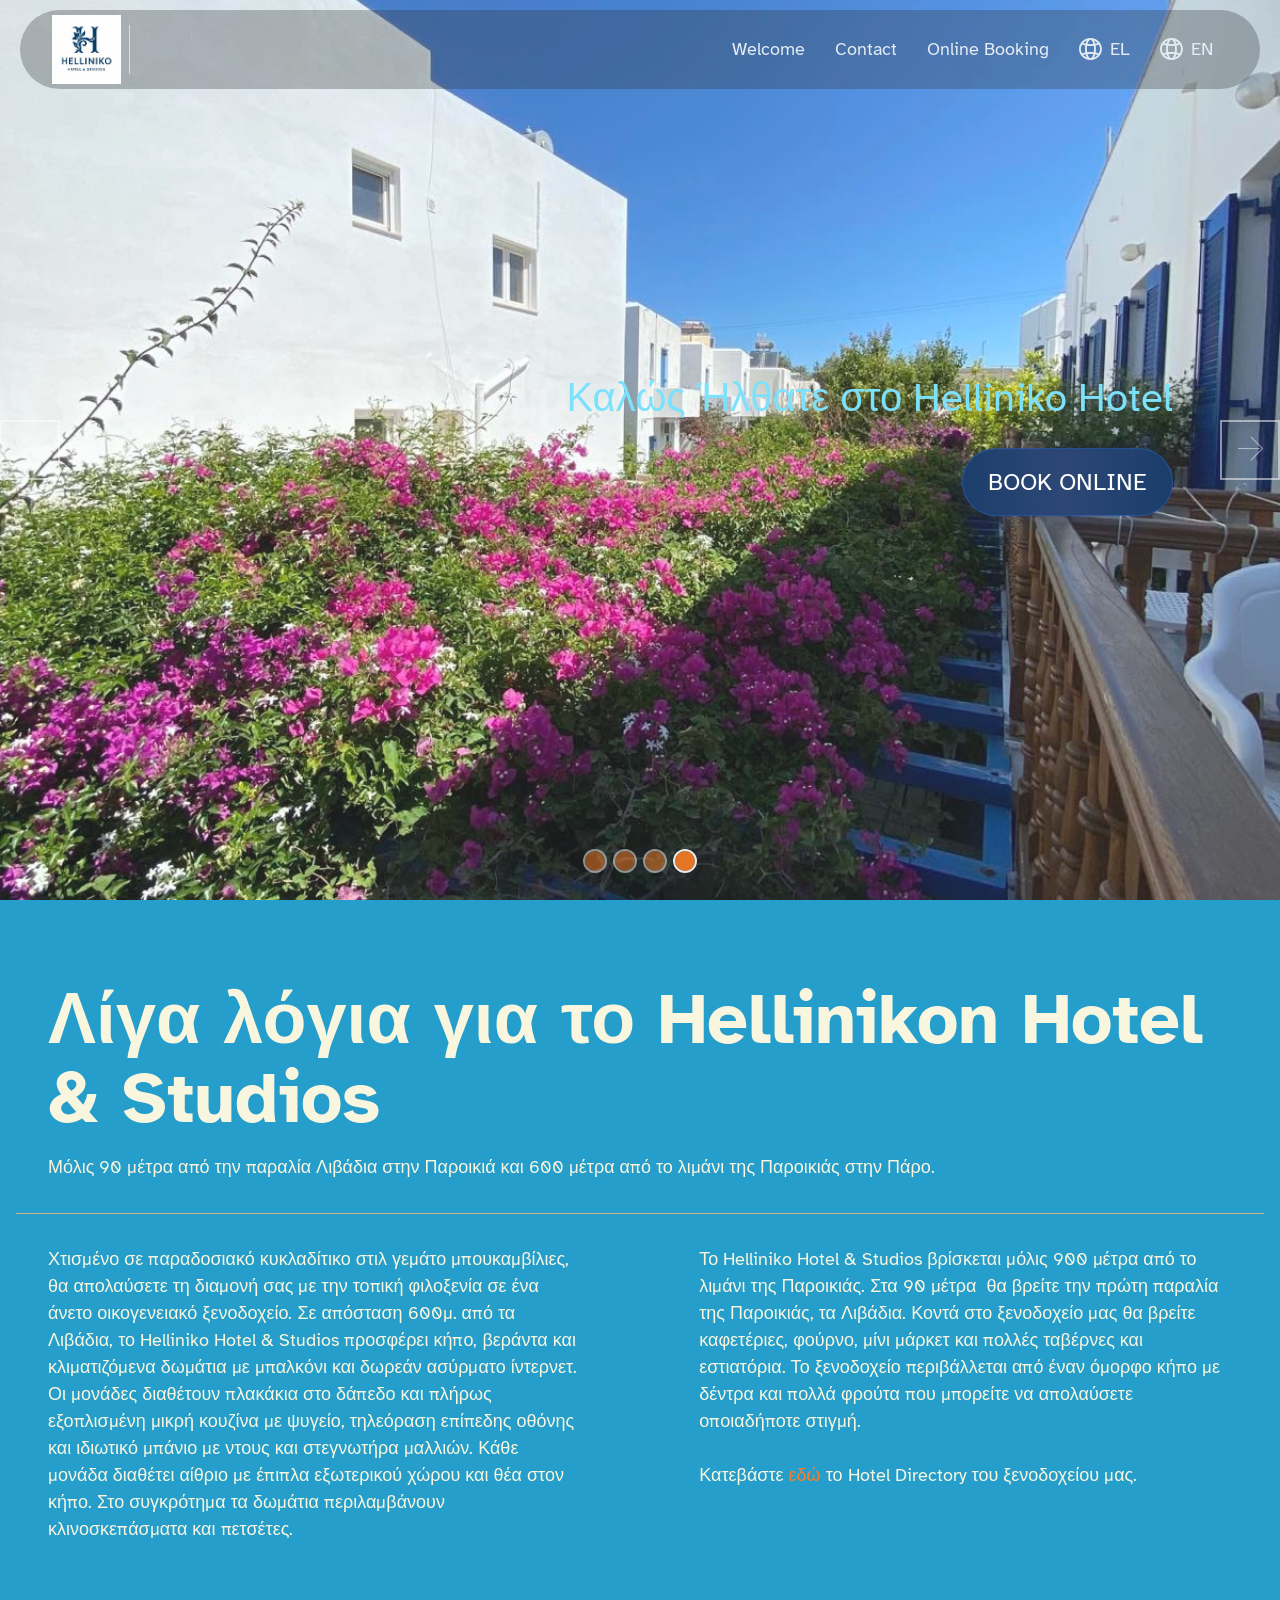
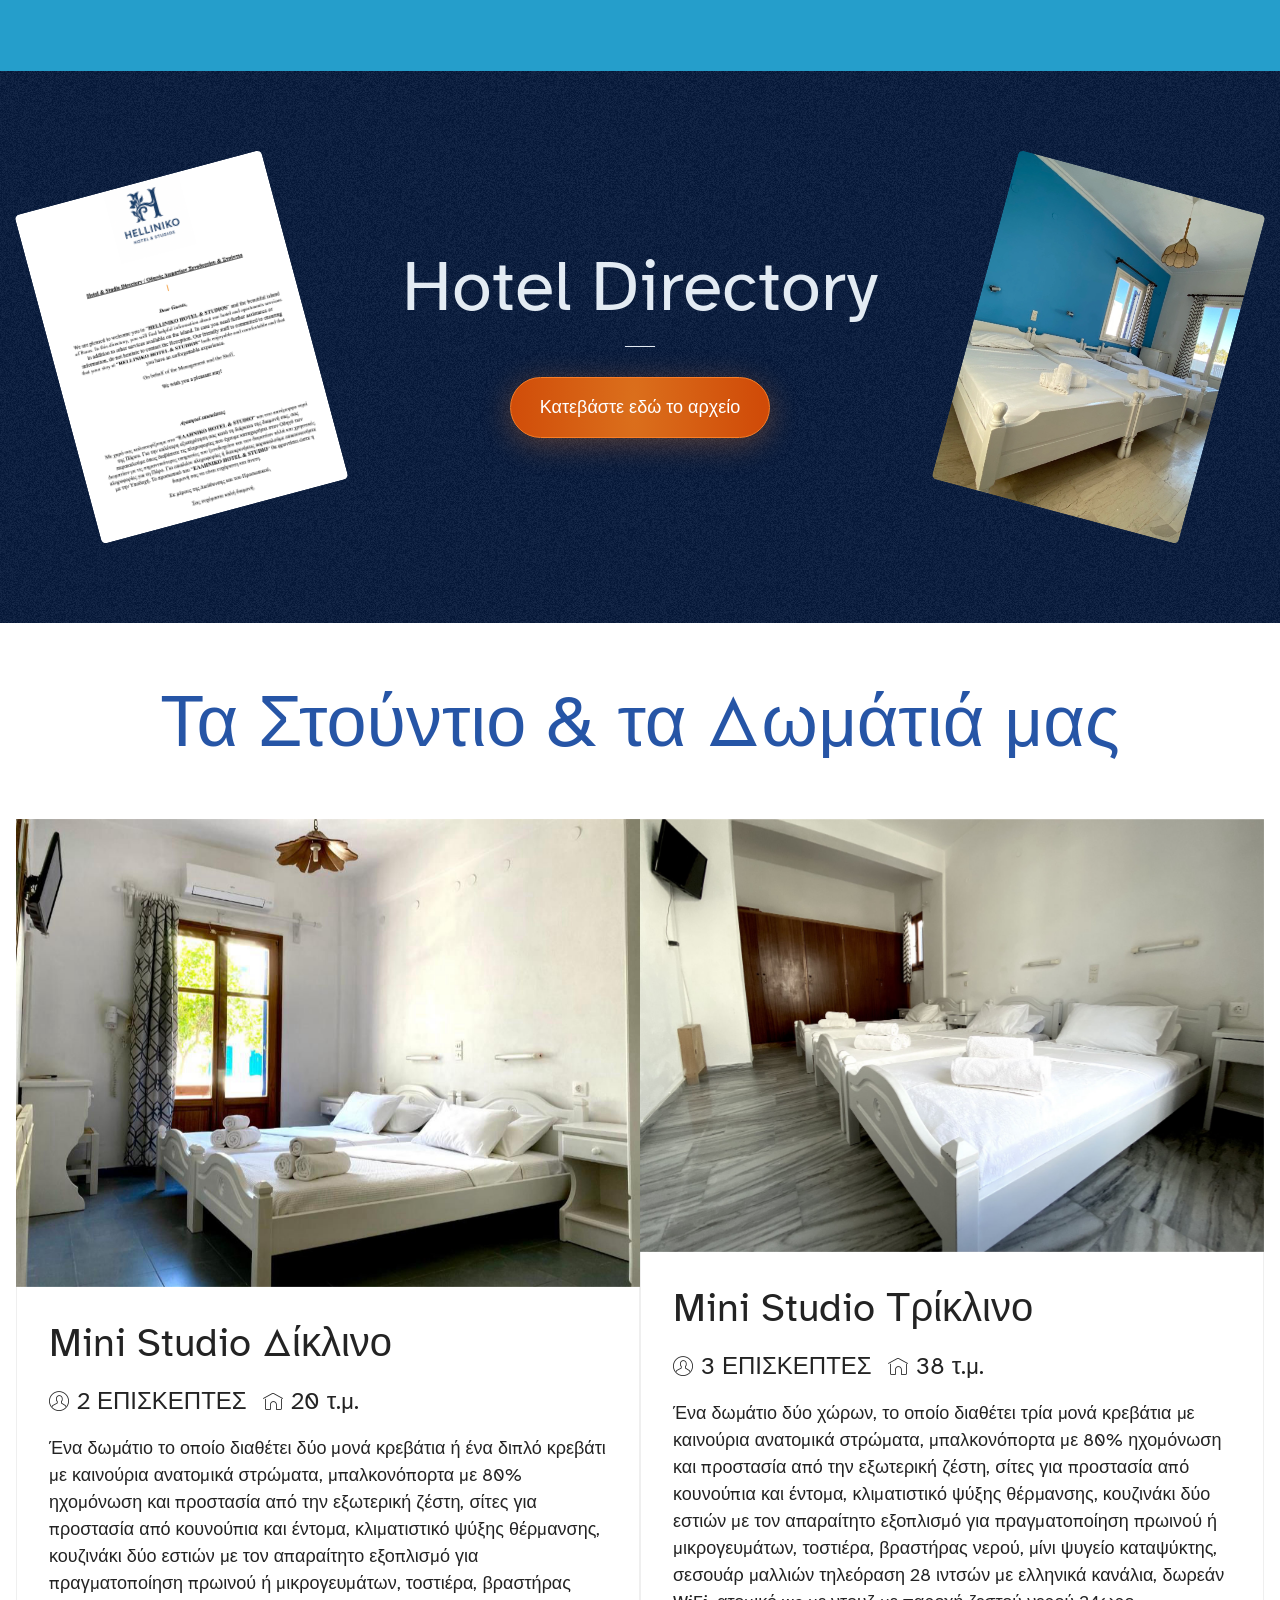
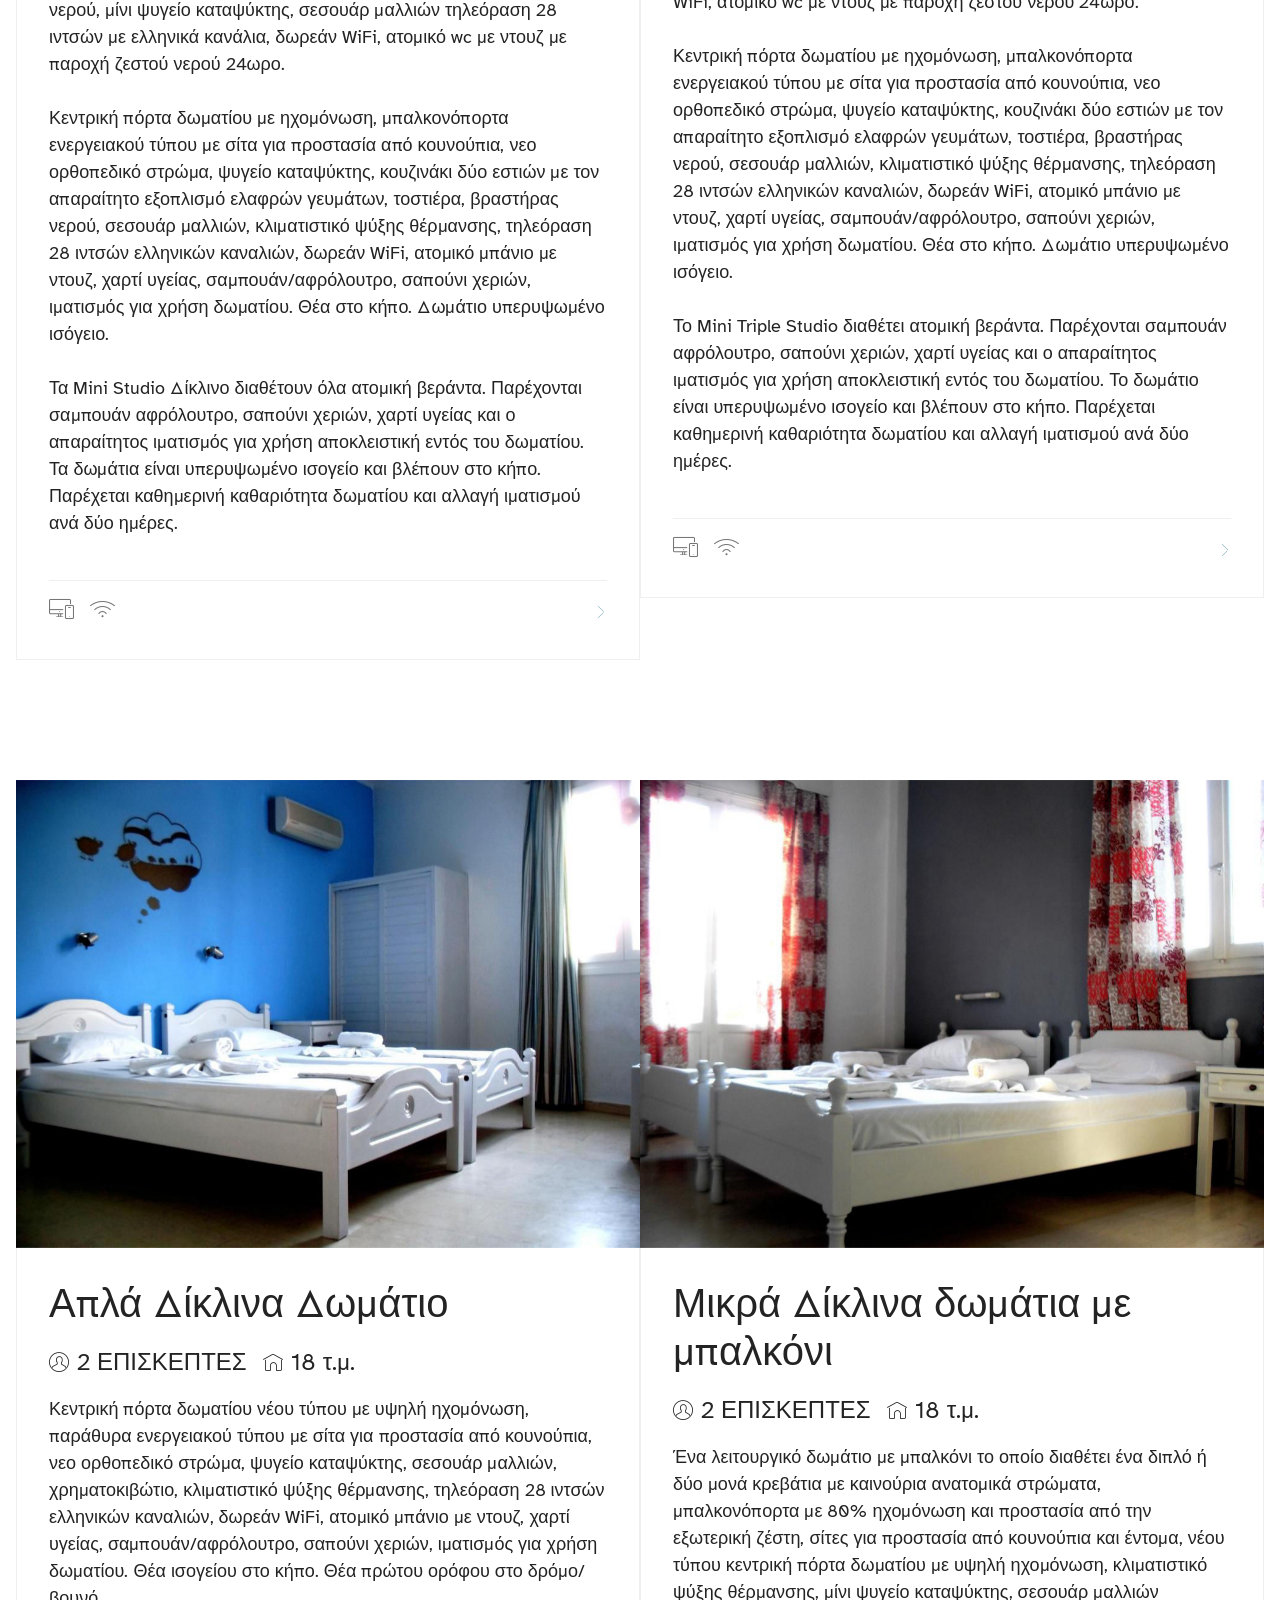
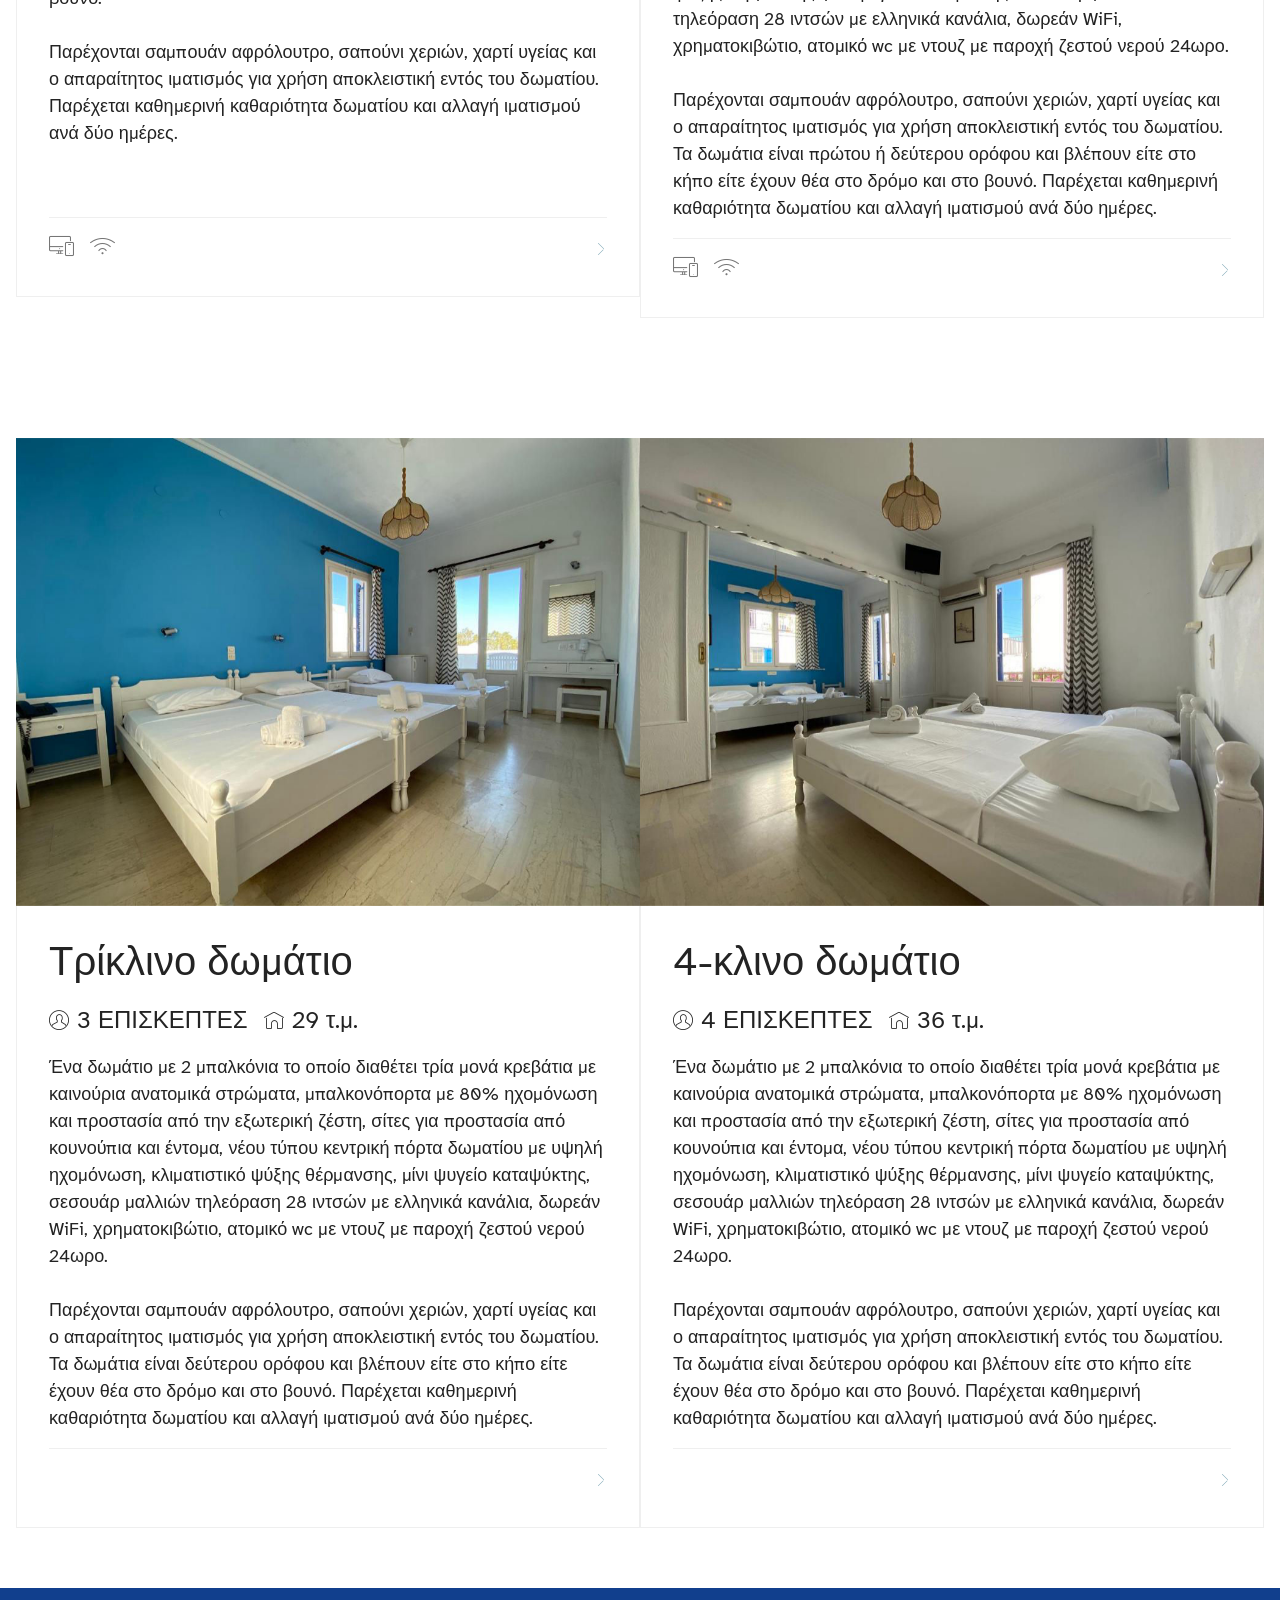
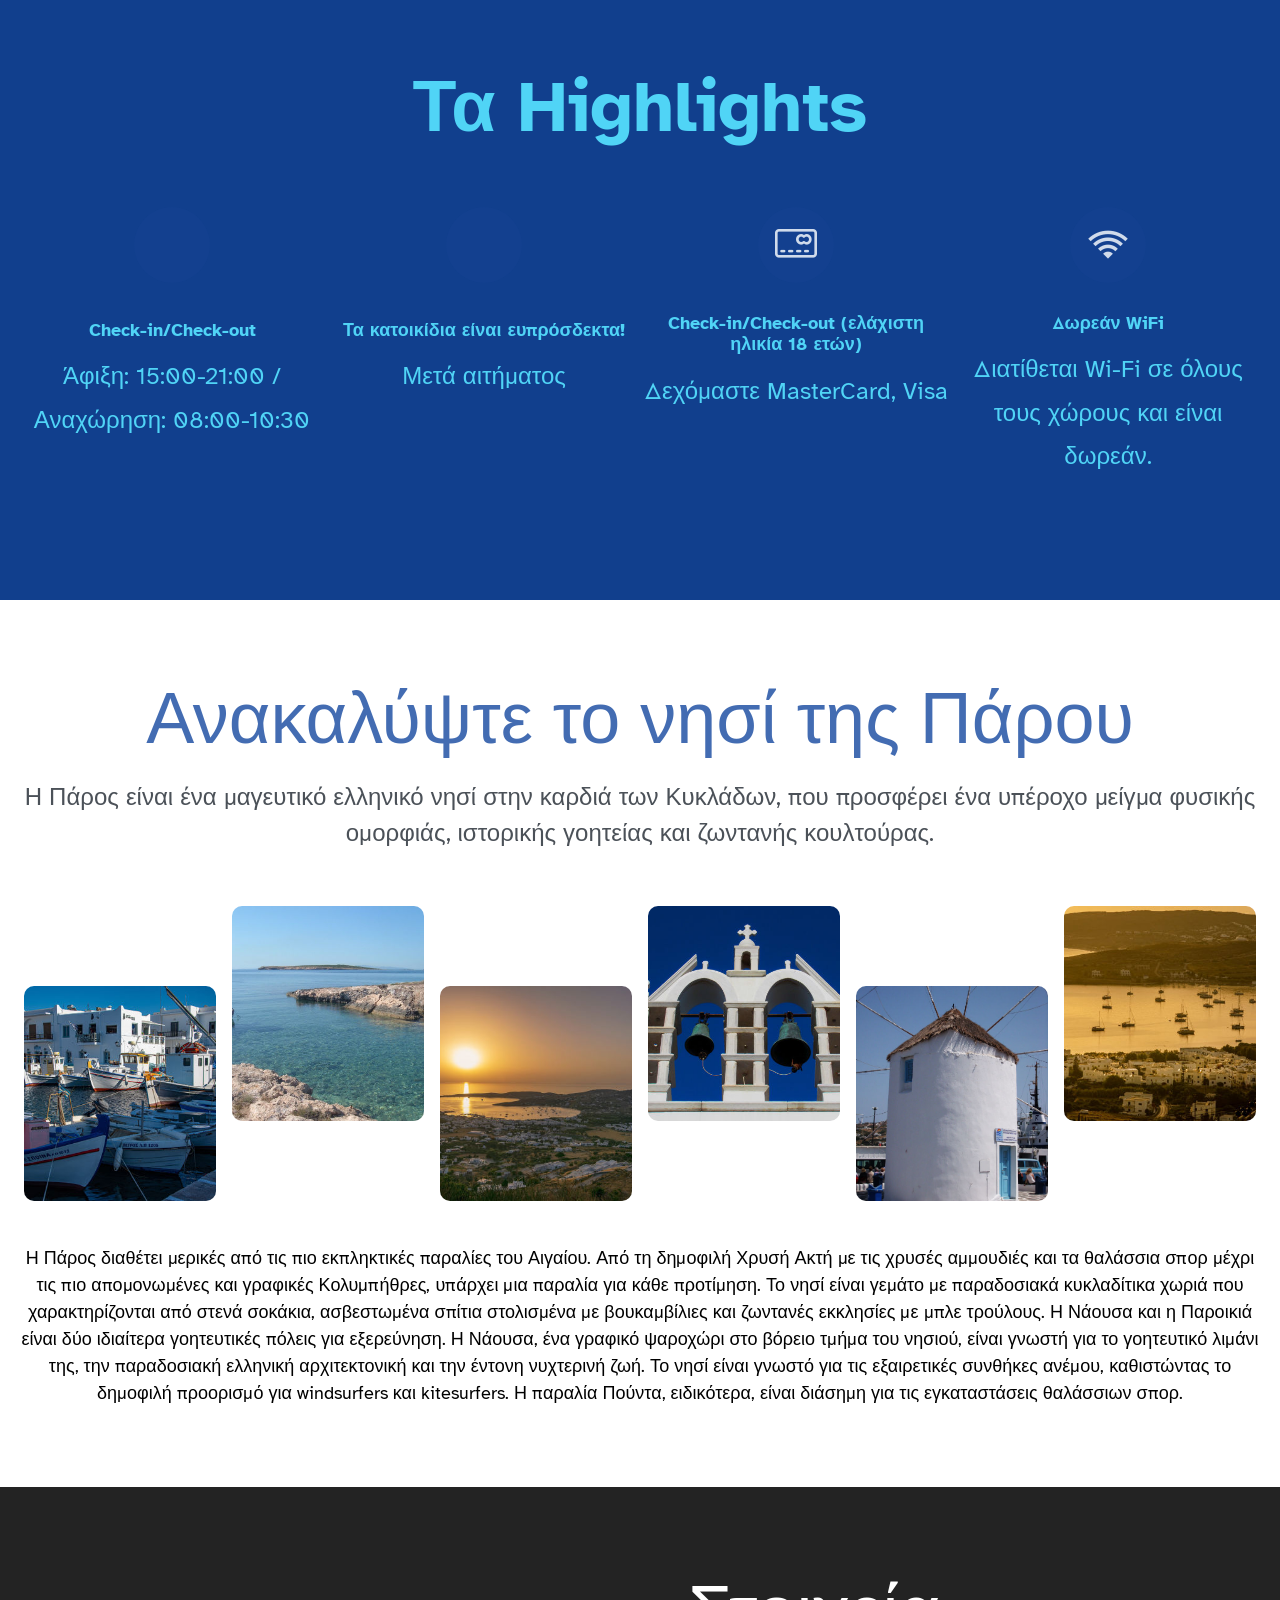
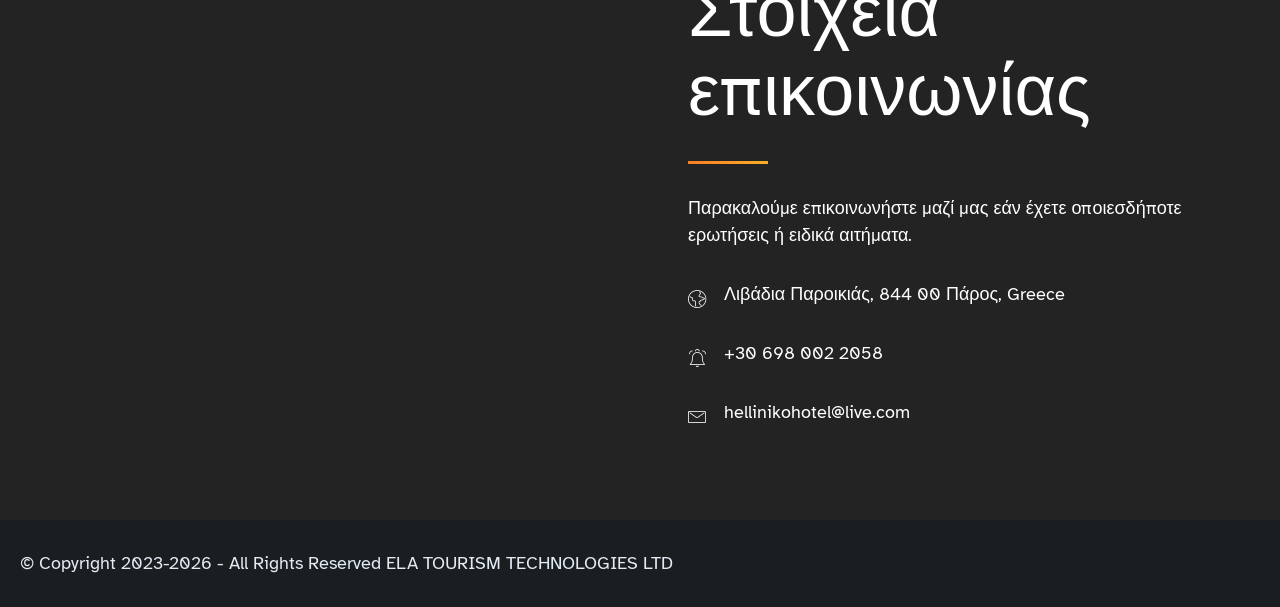
<file: page1.html>
<!DOCTYPE html>
<html  >
<head>
  <!-- Site made with Mobirise Website Builder v6.1.16, https://mobirise.com -->
  <meta charset="UTF-8">
  <meta http-equiv="X-UA-Compatible" content="IE=edge">
  <meta name="generator" content="Mobirise v6.1.16, mobirise.com">
  <meta name="viewport" content="width=device-width, initial-scale=1, minimum-scale=1">
  <link rel="shortcut icon" href="assets/images/logo-new-helliniko-hotel-128x121.png" type="image/x-icon">
  <meta name="description" content="">
  
  
  <title>EL</title>
  <link rel="stylesheet" href="assets/web/assets/mobirise-icons2/mobirise2.css">
  <link rel="stylesheet" href="assets/web/assets/mobirise-icons/mobirise-icons.css">
  <link rel="stylesheet" href="assets/web/assets/mobirise-icons-bold/mobirise-icons-bold.css">
  <link rel="stylesheet" href="assets/bootstrap/css/bootstrap.min.css">
  <link rel="stylesheet" href="assets/bootstrap/css/bootstrap-grid.min.css">
  <link rel="stylesheet" href="assets/bootstrap/css/bootstrap-reboot.min.css">
  <link rel="stylesheet" href="assets/animatecss/animate.css">
  <link rel="stylesheet" href="assets/dropdown/css/style.css">
  <link rel="stylesheet" href="assets/socicon/css/styles.css">
  <link rel="stylesheet" href="assets/theme/css/style.css">
  <link rel="preload" href="https://fonts.googleapis.com/css?family=Atkinson+Hyperlegible:400,400i,700,700i&display=swap" as="style" onload="this.onload=null;this.rel='stylesheet'">
  <noscript><link rel="stylesheet" href="https://fonts.googleapis.com/css?family=Atkinson+Hyperlegible:400,400i,700,700i&display=swap"></noscript>
  <link rel="preload" as="style" href="assets/mobirise/css/mbr-additional.css?v=lQx2e5"><link rel="stylesheet" href="assets/mobirise/css/mbr-additional.css?v=lQx2e5" type="text/css">

  
  
  
</head>
<body>
  
  <section data-bs-version="5.1" class="menu menu1 homem5 cid-va0UWCjcNL" once="menu" id="amenu1-q">
    

    <nav class="navbar navbar-dropdown navbar-fixed-top navbar-expand-lg">
        <div class="container-fluid">
            <div class="navbar-brand">
                <span class="navbar-logo">
                    
                        <a href="index.html#top"><img src="assets/images/logo-new-helliniko-145x145.jpg" alt="" style="height: 4.3rem;"></a>
                    
                </span>
                
            </div>
            <div class="collapse navbar-collapse" id="navbarSupportedContent">
                <ul class="navbar-nav nav-drop nav-right" data-app-modern-menu="true"><li class="nav-item">
                        <a class="nav-link link text-white display-7" href="https://mobiri.se">Welcome</a>
                        
                        
                          <a class="nav-link link text-white text-primary display-7" href="index.html#info3-0">Contact</a> <a class="nav-link link text-white text-primary display-7" href="https://book.roompanda.com/hotelhelliniko" target="_blank">Online Booking</a> <a class="nav-link link text-white text-primary display-7" href="page1.html#slider1-r"><span class="mobi-mbri mobi-mbri-globe-2 mbr-iconfont mbr-iconfont-btn"></span>EL</a> <a class="nav-link link text-white text-primary display-7" href="index.html"><span class="mobi-mbri mobi-mbri-globe-2 mbr-iconfont mbr-iconfont-btn"></span>EN</a>
                    </li></ul>
                <button class="navbar-toggler navbar-toggler-close" type="button" data-toggle="collapse" data-bs-toggle="collapse" data-target="#navbarSupportedContent" data-bs-target="#navbarSupportedContent" aria-controls="navbarNavAltMarkup" aria-expanded="false" aria-label="Toggle navigation">
                    <div class="hamburger">
                        <span></span>
                        <span></span>
                        <span></span>
                        <span></span>
                    </div>
                </button>
            </div>
            
            <button class="navbar-toggler" type="button" data-toggle="collapse" data-bs-toggle="collapse" data-target="#navbarSupportedContent" data-bs-target="#navbarSupportedContent" aria-controls="navbarNavAltMarkup" aria-expanded="false" aria-label="Toggle navigation">
                <div class="hamburger">
                    <span></span>
                    <span></span>
                    <span></span>
                    <span></span>
                </div>
            </button>
        </div>
    </nav>
</section>

<section data-bs-version="5.1" class="slider1 hotelm4_slider1 carousel slide cid-va0UWDcH9n" data-interval="false" data-bs-interval="false" id="slider1-r">

    

    <div class="full-screen"><div class="mbr-slider slide carousel" data-keyboard="false" data-bs-keyboard="false" data-ride="carousel" data-bs-ride="carousel" data-interval="4000" data-bs-interval="4000" data-bs-pause="hover" data-pause="hover"><ol class="carousel-indicators"><li data-app-prevent-settings="" data-target="#slider1-r" data-bs-target="#slider1-r" data-slide-to="0" data-bs-slide-to="0"></li><li data-app-prevent-settings="" data-target="#slider1-r" data-bs-target="#slider1-r" data-slide-to="1" data-bs-slide-to="1"></li><li data-app-prevent-settings="" data-target="#slider1-r" data-bs-target="#slider1-r" data-slide-to="2" data-bs-slide-to="2"></li><li data-app-prevent-settings="" data-target="#slider1-r" data-bs-target="#slider1-r" class=" active" data-slide-to="3" data-bs-slide-to="3"></li></ol><div class="carousel-inner" role="listbox"><div class="carousel-item slider-fullscreen-image" data-bg-video-slide="false" style="background-image: url(assets/images/img-ee369cdbf4c2a643a5595df6e37376ac-v.webp);"><div class="container container-slide"><div class="image_wrapper"><div class="mbr-overlay" style="opacity: 0.1; background-color: rgb(225, 245, 250);"></div><img src="assets/images/img-ee369cdbf4c2a643a5595df6e37376ac-v.webp" alt="" title=""><div class="carousel-caption justify-content-center"><div class="col-10 align-right"><p class="lead mbr-text mbr-fonts-style display-5">Καλώς Ήλθατε στο Helliniko Hotel</p><div class="mbr-section-btn" buttons="0"><a class="btn display-4 btn-info" href="https://ibe.channex.io/online-booking-helliniko-hotel" target="_blank">BOOK ONLINE</a> </div></div></div></div></div></div><div class="carousel-item slider-fullscreen-image" data-bg-video-slide="false" style="background-image: url(assets/images/img-36bbf76f595bb86b844475e422d711b5-v.webp);"><div class="container container-slide"><div class="image_wrapper"><div class="mbr-overlay" style="opacity: 0.1; background-color: rgb(225, 245, 250);"></div><img src="assets/images/img-36bbf76f595bb86b844475e422d711b5-v.webp" alt="" title=""><div class="carousel-caption justify-content-center"><div class="col-10 align-right"><p class="lead mbr-text mbr-fonts-style display-5">Καλώς Ήλθατε στο Helliniko Hotel</p><div class="mbr-section-btn" buttons="0"><a class="btn display-4 btn-info" href="https://ibe.channex.io/online-booking-helliniko-hotel" target="_blank">BOOK ONLINE</a> </div></div></div></div></div></div><div class="carousel-item slider-fullscreen-image" data-bg-video-slide="false" style="background-image: url(assets/images/img-6733e2cc82fc7426de826b36393990e7-v.webp);"><div class="container container-slide"><div class="image_wrapper"><div class="mbr-overlay" style="opacity: 0.1; background-color: rgb(225, 245, 250);"></div><img src="assets/images/img-6733e2cc82fc7426de826b36393990e7-v.webp" alt="" title=""><div class="carousel-caption justify-content-center"><div class="col-10 align-right"><p class="lead mbr-text mbr-fonts-style display-5">Καλώς Ήλθατε στο Helliniko Hotel</p><div class="mbr-section-btn" buttons="0"><a class="btn display-4 btn-info" href="https://ibe.channex.io/online-booking-helliniko-hotel" target="_blank">BOOK ONLINE</a> </div></div></div></div></div></div><div class="carousel-item slider-fullscreen-image active" data-bg-video-slide="false" style="background-image: url(assets/images/img-b7a4165c8771e7db58454100a6f15031-v.webp);"><div class="container container-slide"><div class="image_wrapper"><div class="mbr-overlay" style="opacity: 0.1; background-color: rgb(225, 245, 250);"></div><img src="assets/images/img-b7a4165c8771e7db58454100a6f15031-v.webp" alt="" title=""><div class="carousel-caption justify-content-center"><div class="col-10 align-right"><p class="lead mbr-text mbr-fonts-style display-5">Καλώς Ήλθατε στο Helliniko Hotel</p><div class="mbr-section-btn" buttons="0"><a class="btn display-4 btn-info" href="https://book.roompanda.com/hotelhelliniko" target="_blank">BOOK ONLINE</a> </div></div></div></div></div></div></div><a data-app-prevent-settings="" class="carousel-control carousel-control-prev" role="button" data-slide="prev" data-bs-slide="prev" href="#slider1-r"><span aria-hidden="true" class="mbri-left mbr-iconfont"></span><span class="sr-only visually-hidden">Previous</span></a><a data-app-prevent-settings="" class="carousel-control carousel-control-next" role="button" data-slide="next" data-bs-slide="next" href="#slider1-r"><span aria-hidden="true" class="mbri-right mbr-iconfont"></span><span class="sr-only visually-hidden">Next</span></a></div></div>

</section>

<section data-bs-version="5.1" class="article04 fabm5 cid-va0UWDAfmi" id="article04-s">
    
    

    <div class="container">
        <div class="row">
            <div class="col-12">
                <div class="title-wrapper">
                    <h2 class="mbr-section-title mbr-fonts-style display-2">
                        <strong>Λίγα λόγια για το Hellinikon Hotel &amp; Studios</strong></h2>
                    <p class="mbr-desc mbr-fonts-style display-7">Μόλις 90 μέτρα από την παραλία Λιβάδια στην Παροικιά και 600 μέτρα από το λιμάνι της Παροικιάς στην Πάρο.</p>
                </div>
            </div>
            <div class="col-12">
                <div class="text-wrapper">
                    <p class="mbr-text mbr-fonts-style display-7">Χτισμένο σε παραδοσιακό κυκλαδίτικο στιλ γεμάτο μπουκαμβίλιες, θα απολαύσετε τη διαμονή σας με την τοπική φιλοξενία σε ένα άνετο οικογενειακό ξενοδοχείο. Σε απόσταση 600μ. από τα Λιβάδια, το Helliniko Hotel &amp; Studios προσφέρει κήπο, βεράντα και κλιματιζόμενα δωμάτια με μπαλκόνι και δωρεάν ασύρματο ίντερνετ. Οι μονάδες διαθέτουν πλακάκια στο δάπεδο και πλήρως εξοπλισμένη μικρή κουζίνα με ψυγείο, τηλεόραση επίπεδης οθόνης και ιδιωτικό μπάνιο με ντους και στεγνωτήρα μαλλιών. Κάθε μονάδα διαθέτει αίθριο με έπιπλα εξωτερικού χώρου και θέα στον κήπο. Στο συγκρότημα τα δωμάτια περιλαμβάνουν κλινοσκεπάσματα και πετσέτες. </p>
                    <p class="mbr-text mbr-fonts-style display-7">Το Helliniko Hotel &amp; Studios βρίσκεται μόλις 900 μέτρα από το λιμάνι της Παροικιάς. Στα 90 μέτρα&nbsp; θα βρείτε την πρώτη παραλία της Παροικιάς, τα Λιβάδια. Κοντά στο ξενοδοχείο μας θα βρείτε καφετέριες, φούρνο, μίνι μάρκετ και πολλές ταβέρνες και εστιατόρια. Το ξενοδοχείο περιβάλλεται από έναν όμορφο κήπο με δέντρα και πολλά φρούτα που μπορείτε να απολαύσετε οποιαδήποτε στιγμή.<br><br>Κατεβάστε <a href="assets/files/hotel-directory2026_ENEL.pages.pdf" class="text-primary" target="_blank">εδώ</a> το Hotel Directory του ξενοδοχείου μας.</p>
                </div>
            </div>
        </div>
    </div>
</section>

<section data-bs-version="5.1" class="features4 homem5 cid-vxDjQRM3KZ" id="afeatures4-12">
    
    <div class="mbr-overlay"></div>
    <div class="container">
        <div class="row">
            <div class="item-img item-img-1">
                <img src="assets/images/bildschirmfoto202026-10-1020um2011.31.06-510x691.png" alt="">
            </div>
            <div class="item-text">
                <h5 class="item-title mbr-fonts-style mb-0 align-center display-2">Hotel Directory</h5>
                
                <div class="mbr-section-btn item-footer align-center mt-3"><a class="btn btn-primary item-btn display-7" target="_blank" href="assets/files/hotel-directory2026_ENEL.pages.pdf">Κατεβάστε εδώ το αρχείο</a></div>
            </div>
            <div class="item-img item-img-2">
                <img src="assets/images/img-d8789e4c222f1ef12e617fbeb6aa5ec3-v.webp" alt="">
            </div>
        </div>
    </div>
</section>

<section data-bs-version="5.1" class="mbr-section features15 hotelm4_features15 cid-va0UWDSnzC" id="features15-t">

	
    


	

	<div class="container">
		

		

		<h2 class="mbr-section-title main-title mbr-fonts-style mbr-white align-center pb-5 display-2">Τα Στούντιο &amp; τα Δωμάτιά μας</h2>
		<div class="row justify-content-center">
			<div class="card col-md-10 col-lg-6">
				<div class="card-wrapper">
					<div class="card-img">
						<img src="assets/images/295193688-1024x768.jpg" alt="Mobirise">
					</div>
					<div class="card-box">
						<h2 class="card-title mbr-fonts-style display-5">Mini Studio Δίκλινο</h2>
						<div class="card-info pt-3">
							<div class="info-wrapper">
								<span class="mbr-iconfont mbri-user"></span>
								<p class="mbr-text info-text mbr-fonts-style mbr-lighter display-4">2 ΕΠΙΣΚΕΠΤΕΣ</p>
								<span class="mbr-iconfont mbri-home"></span>
								<p class="mbr-text info-text mbr-fonts-style mbr-lighter display-4">20 τ.μ.</p>
							</div>
						</div>
						<p class="mbr-text card-text mbr-fonts-style mbr-lighter pt-3 m-0 display-7">Ένα δωμάτιο το οποίο διαθέτει δύο μονά κρεβάτια ή ένα διπλό κρεβάτι  με καινούρια ανατομικά στρώματα, μπαλκονόπορτα με 80% ηχομόνωση και προστασία από την εξωτερική ζέστη, σίτες για προστασία από κουνούπια και έντομα, κλιματιστικό ψύξης θέρμανσης, κουζινάκι δύο εστιών με τον απαραίτητο εξοπλισμό για πραγματοποίηση πρωινού ή μικρογευμάτων, τοστιέρα, βραστήρας νερού, μίνι ψυγείο καταψύκτης, σεσουάρ μαλλιών τηλεόραση 28 ιντσών με ελληνικά κανάλια, δωρεάν WiFi, ατομικό wc με ντουζ με παροχή ζεστού νερού 24ωρο.<br><br>Κεντρική πόρτα δωματίου με ηχομόνωση, μπαλκονόπορτα ενεργειακού τύπου με σίτα για προστασία από κουνούπια, νεο ορθοπεδικό στρώμα, ψυγείο καταψύκτης, κουζινάκι δύο εστιών με τον απαραίτητο εξοπλισμό ελαφρών γευμάτων, τοστιέρα, βραστήρας νερού, σεσουάρ μαλλιών, κλιματιστικό ψύξης θέρμανσης, τηλεόραση 28 ιντσών ελληνικών καναλιών, δωρεάν WiFi, ατομικό μπάνιο με ντουζ, χαρτί υγείας, σαμπουάν/αφρόλουτρο, σαπούνι χεριών, ιματισμός για χρήση δωματίου. Θέα στο κήπο. Δωμάτιο υπερυψωμένο ισόγειο.<br><br>Τα Mini Studio Δίκλινο διαθέτουν όλα ατομική βεράντα. Παρέχονται σαμπουάν αφρόλουτρο, σαπούνι χεριών, χαρτί υγείας και ο απαραίτητος ιματισμός για χρήση αποκλειστική εντός του δωματίου. Τα δωμάτια είναι υπερυψωμένο ισογείο και βλέπουν στο  κήπο. Παρέχεται καθημερινή καθαριότητα  δωματίου και αλλαγή ιματισμού ανά δύο ημέρες.<br>&nbsp;</p>
						
						<div class="card-footer">
							<ul class="icons-list list-inline align-left">
								
								
								
							<li class="list-inline-item">
									<span class="mbr-iconfont mbri-responsive"></span>
								</li><li class="list-inline-item">
									<span class="mbr-iconfont mbri-wifi"></span>
								</li><li class="list-inline-item">
									<span class="mbr-iconfont imind-coffee"></span>
								</li><li class="list-inline-item">
									<span class="mbr-iconfont icon54-v1-air-conditioner1"></span>
								</li></ul>
							<div class="link">
								<div class="link-text mbr-fonts-style mbr-lighter display-4"></div>
								<span class="mbr-iconfont mbri-arrow-next"></span>
							</div>
						</div>
					</div>
				</div>
			</div>

			<div class="card col-md-10 col-lg-6">
				<div class="card-wrapper">
					<div class="card-img">
						<img src="assets/images/img-3566-1638x1137.jpg" alt="Mobirise">
					</div>
					<div class="card-box">
						<h2 class="card-title mbr-fonts-style display-5">Mini Studio Τρίκλινο</h2>
						<div class="card-info pt-3">
							<div class="info-wrapper">
								<span class="mbr-iconfont mbri-user"></span>
								<p class="mbr-text info-text mbr-fonts-style mbr-lighter display-4">3 ΕΠΙΣΚΕΠΤΕΣ
								</p>
								<span class="mbr-iconfont mbri-home"></span>
								<p class="mbr-text info-text mbr-fonts-style mbr-lighter display-4">38 τ.μ.</p>
							</div>
						</div>
						<p class="mbr-text card-text mbr-fonts-style mbr-lighter pt-3 m-0 display-7">Ένα δωμάτιο δύο χώρων, το οποίο διαθέτει τρία μονά κρεβάτια με καινούρια ανατομικά στρώματα, μπαλκονόπορτα με 80% ηχομόνωση και προστασία από την εξωτερική ζέστη, σίτες για προστασία από κουνούπια και έντομα, κλιματιστικό ψύξης θέρμανσης, κουζινάκι δύο εστιών με τον απαραίτητο εξοπλισμό για πραγματοποίηση πρωινού ή μικρογευμάτων, τοστιέρα, βραστήρας νερού, μίνι ψυγείο καταψύκτης, σεσουάρ μαλλιών τηλεόραση 28 ιντσών με ελληνικά κανάλια, δωρεάν WiFi, ατομικό wc με ντουζ με παροχή ζεστού νερού 24ωρο.<br><br> Κεντρική πόρτα δωματίου με ηχομόνωση, μπαλκονόπορτα ενεργειακού τύπου με σίτα για προστασία από κουνούπια, νεο ορθοπεδικό στρώμα, ψυγείο καταψύκτης, κουζινάκι δύο εστιών με τον απαραίτητο εξοπλισμό ελαφρών γευμάτων, τοστιέρα, βραστήρας νερού, σεσουάρ μαλλιών, κλιματιστικό ψύξης θέρμανσης, τηλεόραση 28 ιντσών ελληνικών καναλιών, δωρεάν WiFi, ατομικό μπάνιο με ντουζ, χαρτί υγείας, σαμπουάν/αφρόλουτρο, σαπούνι χεριών, ιματισμός για χρήση δωματίου. Θέα στο κήπο. Δωμάτιο υπερυψωμένο ισόγειο.<br><br>Το Mini Triple Studio διαθέτει ατομική βεράντα. Παρέχονται σαμπουάν αφρόλουτρο, σαπούνι χεριών, χαρτί υγείας και ο απαραίτητος ιματισμός για χρήση αποκλειστική εντός του δωματίου. Το δωμάτιο είναι υπερυψωμένο ισογείο και βλέπουν στο  κήπο. Παρέχεται καθημερινή καθαριότητα  δωματίου και αλλαγή ιματισμού ανά δύο ημέρες.<br><br></p>
						
						<div class="card-footer">
							<ul class="icons-list list-inline align-left">
								
								
								
							<li class="list-inline-item">
									<span class="mbr-iconfont mbri-responsive"></span>
								</li><li class="list-inline-item">
									<span class="mbr-iconfont mbri-wifi"></span>
								</li><li class="list-inline-item">
									<span class="mbr-iconfont imind-coffee"></span>
								</li><li class="list-inline-item">
									<span class="mbr-iconfont icon54-v1-air-conditioner1"></span>
								</li></ul>
							<div class="link">
								<div class="link-text mbr-fonts-style mbr-lighter display-4"></div>
								<span class="mbr-iconfont mbri-arrow-next"></span>
							</div>
						</div>
					</div>
				</div>
			</div>

			

		</div>
	</div>
</section>

<section data-bs-version="5.1" class="mbr-section features15 hotelm4_features15 cid-va0UWEGkFM" id="features15-u">

	
    


	

	<div class="container">
		

		

		
		<div class="row justify-content-center">
			<div class="card col-md-10 col-lg-6">
				<div class="card-wrapper">
					<div class="card-img">
						<img src="assets/images/48863412-1024x768.jpg" alt="Mobirise">
					</div>
					<div class="card-box">
						<h2 class="card-title mbr-fonts-style display-5">Απλά Δίκλινα Δωμάτιο</h2>
						<div class="card-info pt-3">
							<div class="info-wrapper">
								<span class="mbr-iconfont mbri-user"></span>
								<p class="mbr-text info-text mbr-fonts-style mbr-lighter display-4">2 ΕΠΙΣΚΕΠΤΕΣ</p>
								<span class="mbr-iconfont mbri-home"></span>
								<p class="mbr-text info-text mbr-fonts-style mbr-lighter display-4">18 τ.μ.</p>
							</div>
						</div>
						<p class="mbr-text card-text mbr-fonts-style mbr-lighter pt-3 m-0 display-7">Κεντρική πόρτα δωματίου νέου τύπου με υψηλή ηχομόνωση, παράθυρα ενεργειακού τύπου με σίτα για προστασία από κουνούπια, νεο ορθοπεδικό στρώμα, ψυγείο καταψύκτης, σεσουάρ μαλλιών, χρηματοκιβώτιο, κλιματιστικό ψύξης θέρμανσης, τηλεόραση 28 ιντσών ελληνικών καναλιών, δωρεάν WiFi, ατομικό μπάνιο με ντουζ, χαρτί υγείας, σαμπουάν/αφρόλουτρο, σαπούνι χεριών, ιματισμός για χρήση δωματίου. Θέα ισογείου στο κήπο. Θέα πρώτου ορόφου στο δρόμο/βουνό.<br><br>Παρέχονται σαμπουάν αφρόλουτρο, σαπούνι χεριών, χαρτί υγείας και ο απαραίτητος ιματισμός για χρήση αποκλειστική εντός του δωματίου. Παρέχεται καθημερινή καθαριότητα δωματίου και αλλαγή ιματισμού ανά δύο ημέρες.<br><br><br></p>
						
						<div class="card-footer">
							<ul class="icons-list list-inline align-left">
								
								
								
							<li class="list-inline-item">
									<span class="mbr-iconfont mbri-responsive"></span>
								</li><li class="list-inline-item">
									<span class="mbr-iconfont mbri-wifi"></span>
								</li><li class="list-inline-item">
									<span class="mbr-iconfont imind-coffee"></span>
								</li><li class="list-inline-item">
									<span class="mbr-iconfont icon54-v1-air-conditioner1"></span>
								</li></ul>
							<div class="link">
								<div class="link-text mbr-fonts-style mbr-lighter display-4"></div>
								<span class="mbr-iconfont mbri-arrow-next"></span>
							</div>
						</div>
					</div>
				</div>
			</div>

			<div class="card col-md-10 col-lg-6">
				<div class="card-wrapper">
					<div class="card-img">
						<img src="assets/images/48863388-1024x768.jpg" alt="Mobirise">
					</div>
					<div class="card-box">
						<h2 class="card-title mbr-fonts-style display-5">Μικρά Δίκλινα δωμάτια με μπαλκόνι</h2>
						<div class="card-info pt-3">
							<div class="info-wrapper">
								<span class="mbr-iconfont mbri-user"></span>
								<p class="mbr-text info-text mbr-fonts-style mbr-lighter display-4">2 ΕΠΙΣΚΕΠΤΕΣ
								</p>
								<span class="mbr-iconfont mbri-home"></span>
								<p class="mbr-text info-text mbr-fonts-style mbr-lighter display-4">18 τ.μ.</p>
							</div>
						</div>
						<p class="mbr-text card-text mbr-fonts-style mbr-lighter pt-3 m-0 display-7">Ένα λειτουργικό δωμάτιο με μπαλκόνι το οποίο διαθέτει ένα διπλό ή δύο μονά κρεβάτια με καινούρια ανατομικά στρώματα, μπαλκονόπορτα με 80% ηχομόνωση και προστασία από την εξωτερική ζέστη, σίτες για προστασία από κουνούπια και έντομα, νέου τύπου κεντρική πόρτα δωματίου με υψηλή ηχομόνωση, κλιματιστικό ψύξης θέρμανσης, μίνι ψυγείο καταψύκτης, σεσουάρ μαλλιών τηλεόραση 28 ιντσών με ελληνικά κανάλια, δωρεάν WiFi, χρηματοκιβώτιο, ατομικό wc με ντουζ με παροχή ζεστού νερού 24ωρο. <br><br>Παρέχονται σαμπουάν αφρόλουτρο, σαπούνι χεριών, χαρτί υγείας και ο απαραίτητος ιματισμός για χρήση αποκλειστική εντός του δωματίου. Τα δωμάτια είναι πρώτου ή δεύτερου ορόφου και βλέπουν είτε στο  κήπο είτε έχουν θέα στο δρόμο και στο βουνό. Παρέχεται καθημερινή καθαριότητα  δωματίου και αλλαγή ιματισμού ανά δύο ημέρες.<br></p>
						
						<div class="card-footer">
							<ul class="icons-list list-inline align-left">
								
								
								
							<li class="list-inline-item">
									<span class="mbr-iconfont mbri-responsive"></span>
								</li><li class="list-inline-item">
									<span class="mbr-iconfont mbri-wifi"></span>
								</li><li class="list-inline-item">
									<span class="mbr-iconfont imind-coffee"></span>
								</li><li class="list-inline-item">
									<span class="mbr-iconfont icon54-v1-air-conditioner1"></span>
								</li></ul>
							<div class="link">
								<div class="link-text mbr-fonts-style mbr-lighter display-4"></div>
								<span class="mbr-iconfont mbri-arrow-next"></span>
							</div>
						</div>
					</div>
				</div>
			</div>

			

		</div>
	</div>
</section>

<section data-bs-version="5.1" class="mbr-section features15 hotelm4_features15 cid-va0UWFpVab" id="features15-v">

	
    


	

	<div class="container">
		

		

		
		<div class="row justify-content-center">
			<div class="card col-md-10 col-lg-6">
				<div class="card-wrapper">
					<div class="card-img">
						<img src="assets/images/258109498-1024x768.jpg" alt="Mobirise">
					</div>
					<div class="card-box">
						<h2 class="card-title mbr-fonts-style display-5">Τρίκλινο δωμάτιο</h2>
						<div class="card-info pt-3">
							<div class="info-wrapper">
								<span class="mbr-iconfont mbri-user"></span>
								<p class="mbr-text info-text mbr-fonts-style mbr-lighter display-4">3 ΕΠΙΣΚΕΠΤΕΣ</p>
								<span class="mbr-iconfont mbri-home"></span>
								<p class="mbr-text info-text mbr-fonts-style mbr-lighter display-4">29 τ.μ.</p>
							</div>
						</div>
						<p class="mbr-text card-text mbr-fonts-style mbr-lighter pt-3 m-0 display-7">Ένα δωμάτιο με 2 μπαλκόνια το οποίο διαθέτει τρία μονά κρεβάτια με καινούρια ανατομικά στρώματα, μπαλκονόπορτα με 80% ηχομόνωση και προστασία από την εξωτερική ζέστη, σίτες για προστασία από κουνούπια και έντομα, νέου τύπου κεντρική πόρτα δωματίου με υψηλή ηχομόνωση, κλιματιστικό ψύξης θέρμανσης, μίνι ψυγείο καταψύκτης, σεσουάρ μαλλιών τηλεόραση 28 ιντσών με ελληνικά κανάλια, δωρεάν WiFi, χρηματοκιβώτιο, ατομικό wc με ντουζ με παροχή ζεστού νερού 24ωρο. <br><br>Παρέχονται σαμπουάν αφρόλουτρο, σαπούνι χεριών, χαρτί υγείας και ο απαραίτητος ιματισμός για χρήση αποκλειστική εντός του δωματίου. Τα δωμάτια είναι δεύτερου ορόφου και βλέπουν είτε στο  κήπο είτε έχουν θέα στο δρόμο και στο βουνό. Παρέχεται καθημερινή καθαριότητα  δωματίου και αλλαγή ιματισμού ανά δύο ημέρες.<br></p>
						
						<div class="card-footer">
							<ul class="icons-list list-inline align-left">
								
								
								
							<li class="list-inline-item">
									<span class="mbr-iconfont mbri-responsive"></span>
								</li><li class="list-inline-item">
									<span class="mbr-iconfont mbri-wifi"></span>
								</li><li class="list-inline-item">
									<span class="mbr-iconfont imind-coffee"></span>
								</li><li class="list-inline-item">
									<span class="mbr-iconfont icon54-v1-air-conditioner1"></span>
								</li></ul>
							<div class="link">
								<div class="link-text mbr-fonts-style mbr-lighter display-4"></div>
								<span class="mbr-iconfont mbri-arrow-next"></span>
							</div>
						</div>
					</div>
				</div>
			</div>

			<div class="card col-md-10 col-lg-6">
				<div class="card-wrapper">
					<div class="card-img">
						<img src="assets/images/258108822-1024x768.jpg" alt="Mobirise">
					</div>
					<div class="card-box">
						<h2 class="card-title mbr-fonts-style display-5">4-κλινο δωμάτιο</h2>
						<div class="card-info pt-3">
							<div class="info-wrapper">
								<span class="mbr-iconfont mbri-user"></span>
								<p class="mbr-text info-text mbr-fonts-style mbr-lighter display-4">4 ΕΠΙΣΚΕΠΤΕΣ
								</p>
								<span class="mbr-iconfont mbri-home"></span>
								<p class="mbr-text info-text mbr-fonts-style mbr-lighter display-4">36 τ.μ.</p>
							</div>
						</div>
						<p class="mbr-text card-text mbr-fonts-style mbr-lighter pt-3 m-0 display-7">Ένα δωμάτιο με 2 μπαλκόνια το οποίο διαθέτει τρία μονά κρεβάτια με καινούρια ανατομικά στρώματα, μπαλκονόπορτα με 80% ηχομόνωση και προστασία από την εξωτερική ζέστη, σίτες για προστασία από κουνούπια και έντομα, νέου τύπου κεντρική πόρτα δωματίου με υψηλή ηχομόνωση, κλιματιστικό ψύξης θέρμανσης, μίνι ψυγείο καταψύκτης, σεσουάρ μαλλιών τηλεόραση 28 ιντσών με ελληνικά κανάλια, δωρεάν WiFi, χρηματοκιβώτιο, ατομικό wc με ντουζ με παροχή ζεστού νερού 24ωρο. <br><br>Παρέχονται σαμπουάν αφρόλουτρο, σαπούνι χεριών, χαρτί υγείας και ο απαραίτητος ιματισμός για χρήση αποκλειστική εντός του δωματίου. Τα δωμάτια είναι δεύτερου ορόφου και βλέπουν είτε στο  κήπο είτε έχουν θέα στο δρόμο και στο βουνό. Παρέχεται καθημερινή καθαριότητα  δωματίου και αλλαγή ιματισμού ανά δύο ημέρες.</p>
						
						<div class="card-footer">
							<ul class="icons-list list-inline align-left">
								
								
								
							<li class="list-inline-item">
									<span class="mbr-iconfont mbri-responsive"></span>
								</li><li class="list-inline-item">
									<span class="mbr-iconfont mbri-wifi"></span>
								</li><li class="list-inline-item">
									<span class="mbr-iconfont imind-coffee"></span>
								</li><li class="list-inline-item">
									<span class="mbr-iconfont icon54-v1-air-conditioner1"></span>
								</li></ul>
							<div class="link">
								<div class="link-text mbr-fonts-style mbr-lighter display-4"></div>
								<span class="mbr-iconfont mbri-arrow-next"></span>
							</div>
						</div>
					</div>
				</div>
			</div>

			

		</div>
	</div>
</section>

<section data-bs-version="5.1" class="features3 vibem5 cid-va0UWGdpnP" id="features3-w">

    

    
    

    <div class="container">
        <div class="row">
            <div class="col-12">
                <div class="title-wrapper">
                    <h2 class="mbr-section-title mbr-fonts-style display-2">
                        <strong>Τα Highlights</strong></h2>
                </div>
            </div>
            <div class="card col-12 col-lg-3 col-md-6">
                <div class="card-wrapper">
                    <div class="icon-wrap">
                        <span class="mbr-iconfont icon54-v1-hotel-bell"></span>
                    </div>
                    <h3 class="mbr-card-title mbr-fonts-style display-7"><strong>Check-in/Check-out</strong></h3>
                    <p class="mbr-text mbr-fonts-style display-4">Άφιξη: 15:00-21:00 / <br>Αναχώρηση: 08:00-10:30</p>
                </div>
            </div>
            <div class="card col-12 col-lg-3 col-md-6">
                <div class="card-wrapper">
                    <div class="icon-wrap">
                        <span class="mbr-iconfont icon54-v4-black-cat"></span>
                    </div>
                    <h3 class="mbr-card-title mbr-fonts-style display-7"><strong>Τα κατοικίδια είναι ευπρόσδεκτα!</strong></h3>
                    <p class="mbr-text mbr-fonts-style display-4">Μετά αιτήματος</p>
                </div>
            </div>
            <div class="card col-12 col-lg-3 col-md-6">
                <div class="card-wrapper">
                    <div class="icon-wrap">
                        <span class="mbr-iconfont mbrib-credit-card"></span>
                    </div>
                    <h3 class="mbr-card-title mbr-fonts-style display-7">
                        <strong>Check-in/Check-out (ελάχιστη ηλικία 18 ετών)</strong></h3>
                    <p class="mbr-text mbr-fonts-style display-4">Δεχόμαστε MasterCard, Visa</p>
                </div>
            </div>
            <div class="card col-12 col-lg-3 col-md-6">
                <div class="card-wrapper">
                    <div class="icon-wrap">
                        <span class="mbr-iconfont mobi-mbri-wifi mobi-mbri"></span>
                    </div>
                    <h3 class="mbr-card-title mbr-fonts-style display-7">
                        <strong>Δωρεάν WiFi<br></strong>
                    </h3>
                    <p class="mbr-text mbr-fonts-style display-4">Διατίθεται Wi-Fi σε όλους τους χώρους και είναι δωρεάν.
                    </p>
                </div>
            </div>
            
            
            
            
        </div>
    </div>
</section>

<section data-bs-version="5.1" class="gallery2 careerm5 cid-va0UWGNT70" id="gallery2-x">

    

    
    

    <div class="container">
        <div class="row">
            <div class="col-12">
                <div class="title-wrapper">
                    <h2 class="mbr-section-title mbr-fonts-style display-2">Ανακαλύψτε το νησί της Πάρου</h2>
                    <a class="link-wrapper" href="#">
                        <p class="mbr-link mbr-fonts-style display-4">Η Πάρος είναι ένα μαγευτικό ελληνικό νησί στην καρδιά των Κυκλάδων, που προσφέρει ένα υπέροχο μείγμα φυσικής ομορφιάς, ιστορικής γοητείας και ζωντανής κουλτούρας.</p>
                    </a>
                </div>
            </div>
            <div class="col-12 col-lg-2 card">
                <a href="#">
                    <div class="image-wrapper">
                        <img src="assets/images/mbr-1-513x342.jpg" alt="Mobirise">
                        <span class="socicon-instagram socicon mbr-iconfont mbr-iconfont-social"></span>
                    </div>
                </a>
            </div>
            <div class="col-12 col-lg-2 card">
                <a href="#">
                    <div class="image-wrapper">
                        <img src="assets/images/mbr-545x409.jpg" alt="Mobirise">
                        <span class="socicon-instagram socicon mbr-iconfont mbr-iconfont-social"></span>
                    </div>
                </a>
            </div>
            <div class="col-12 col-lg-2 card">
                <a href="#">
                    <div class="image-wrapper">
                        <img src="assets/images/mbr-2-513x342.jpg" alt="Mobirise">
                        <span class="socicon-instagram socicon mbr-iconfont mbr-iconfont-social"></span>
                    </div>
                </a>
            </div>
            <div class="col-12 col-lg-2 card">
                <a href="#">
                    <div class="image-wrapper">
                        <img src="assets/images/mbr-1-545x409.jpg" alt="Mobirise">
                        <span class="socicon-instagram socicon mbr-iconfont mbr-iconfont-social"></span>
                    </div>
                </a>
            </div>
            <div class="col-12 col-lg-2 card">
                <a href="#">
                    <div class="image-wrapper">
                        <img src="assets/images/mbr-513x684.jpg" alt="Mobirise">
                        <span class="socicon-instagram socicon mbr-iconfont mbr-iconfont-social"></span>
                    </div>
                </a>
            </div>
            <div class="col-12 col-lg-2 card">
                <a href="#">
                    <div class="image-wrapper">
                        <img src="assets/images/mbr-545x357.jpg" alt="Mobirise">
                        <span class="socicon-instagram socicon mbr-iconfont mbr-iconfont-social"></span>
                    </div>
                </a>
            </div>
            <div class="col-12">
                <div class="text-wrapper">
                    <p class="mbr-text mbr-fonts-style display-7">
                        Η Πάρος διαθέτει μερικές από τις πιο εκπληκτικές παραλίες του Αιγαίου. Από τη δημοφιλή Χρυσή Ακτή με τις χρυσές αμμουδιές και τα θαλάσσια σπορ μέχρι τις πιο απομονωμένες και γραφικές Κολυμπήθρες, υπάρχει μια παραλία για κάθε προτίμηση. Το νησί είναι γεμάτο με παραδοσιακά κυκλαδίτικα χωριά που χαρακτηρίζονται από στενά σοκάκια, ασβεστωμένα σπίτια στολισμένα με βουκαμβίλιες και ζωντανές εκκλησίες με μπλε τρούλους. Η Νάουσα και η Παροικιά είναι δύο ιδιαίτερα γοητευτικές πόλεις για εξερεύνηση. Η Νάουσα, ένα γραφικό ψαροχώρι στο βόρειο τμήμα του νησιού, είναι γνωστή για το γοητευτικό λιμάνι της, την παραδοσιακή ελληνική αρχιτεκτονική και την έντονη νυχτερινή ζωή. Το νησί είναι γνωστό για τις εξαιρετικές συνθήκες ανέμου, καθιστώντας το δημοφιλή προορισμό για windsurfers και kitesurfers. Η παραλία Πούντα, ειδικότερα, είναι διάσημη για τις εγκαταστάσεις θαλάσσιων σπορ. </p>
                </div>
            </div>
        </div>
    </div>
</section>



<section data-bs-version="5.1" class="info3 cid-va0UWHt5sc" id="info3-z">

    
    


    
    <div class="container-fluid">
        <div class="row main">
            <div class="col-md-6 map">
              <div class="google-map"><iframe frameborder="0" style="border:0" src="https://www.google.com/maps/embed?pb=!1m14!1m8!1m3!1d12730.742710754615!2d25.1579612!3d37.0887925!3m2!1i1024!2i768!4f13.1!3m3!1m2!1s0x14987111ebbb3a01%3A0x3345e76cd3ef04f0!2sHotel%20Helliniko!5e0!3m2!1sen!2sde!4v1702488697505!5m2!1sen!2sde" allowfullscreen=""></iframe></div>
            </div>
            <div class="col-md-6 text-element">
                <div class="text-content">
                    <h2 class="mbr-title pt-2 mbr-fonts-style display-2">Στοιχεία επικοινωνίας</h2>
                    <div class="underline align-left">
                         <div class="line"></div>
                    </div>
                    <div class="mbr-section-text">
                        <p class="mbr-text pt-3 mbr-light mbr-fonts-style display-7">
                            Παρακαλούμε επικοινωνήστε μαζί μας εάν έχετε οποιεσδήποτε ερωτήσεις ή ειδικά αιτήματα.</p>
                    </div>
                    <div class="mbr-list mbr-fonts-style display-7">
                        <ul class="mbr-list mbr-fonts-style">
                          <li> <span class="mbri-globe mbr-iconfont"></span>Λιβάδια Παροικιάς, 844 00 Πάρος, Greece</li>
                          <li><span class="mbri-alert mbr-iconfont"></span>+30 698 002 2058</li>
                          <li><span class="mbri-letter mbr-iconfont"></span>hellinikohotel@live.com</li>
                        </ul>
                    </div>
                     
                </div>
            </div>
        </div>
    </div>
</section>

<section data-bs-version="5.1" class="footer2 homem5 cid-va0UWI8JtI" once="footers" id="afooter2-10">

    

    
    <div class="container-fluid">
        <div class="media-container-row align-center mbr-white">
            <div class="col-12">
                <p class="mbr-text mb-0 mbr-fonts-style align-left display-7">
                    © Copyright 2023-2026 - All Rights Reserved ELA TOURISM TECHNOLOGIES LTD</p>
            </div>
        </div>
    </div>
</section>


<script src="assets/bootstrap/js/bootstrap.bundle.min.js"></script>
  <script src="assets/smoothscroll/smooth-scroll.js"></script>
  <script src="assets/ytplayer/index.js"></script>
  <script src="assets/dropdown/js/navbar-dropdown.js"></script>
  <script src="assets/vimeoplayer/player.js"></script>
  <script src="assets/theme/js/script.js"></script>
  <script src="assets/slidervideo/script.js"></script>
  
  
  
 <div id="scrollToTop" class="scrollToTop mbr-arrow-up"><a style="text-align: center;"><i class="mbr-arrow-up-icon mbr-arrow-up-icon-cm cm-icon cm-icon-smallarrow-up"></i></a></div>
    <input name="animation" type="hidden">
  </body>
</html>
</file>
<file: assets/web/assets/mobirise-icons2/mobirise2.css>
@font-face {
  font-family: 'Moririse2';
  font-display: swap;
  src:  url('mobirise2.eot?f2bix4');
  src:  url('mobirise2.eot?f2bix4#iefix') format('embedded-opentype'),
    url('mobirise2.woff2?f2bix4') format('woff2'),
    url('mobirise2.woff?f2bix4') format('woff'),
    url('mobirise2.ttf?f2bix4') format('truetype'),
    url('mobirise2.svg?f2bix4#mobirise2') format('svg');
  font-weight: normal;
  font-style: normal;
}

[class^="mobi-"], [class*=" mobi-"] {
  /* use !important to prevent issues with browser extensions that change fonts */
  font-family: 'Moririse2' !important;
  speak: none;
  font-style: normal;
  font-weight: normal;
  font-variant: normal;
  text-transform: none;
  line-height: 1;

  /* Better Font Rendering =========== */
  -webkit-font-smoothing: antialiased;
  -moz-osx-font-smoothing: grayscale;
}

.mobi-mbri-add-submenu:before {
  content: "\e900";
}
.mobi-mbri-alert:before {
  content: "\e901";
}
.mobi-mbri-align-center:before {
  content: "\e902";
}
.mobi-mbri-align-justify:before {
  content: "\e903";
}
.mobi-mbri-align-left:before {
  content: "\e904";
}
.mobi-mbri-align-right:before {
  content: "\e905";
}
.mobi-mbri-android:before {
  content: "\e906";
}
.mobi-mbri-apple:before {
  content: "\e907";
}
.mobi-mbri-arrow-down:before {
  content: "\e908";
}
.mobi-mbri-arrow-next:before {
  content: "\e909";
}
.mobi-mbri-arrow-prev:before {
  content: "\e90a";
}
.mobi-mbri-arrow-up:before {
  content: "\e90b";
}
.mobi-mbri-bold:before {
  content: "\e90c";
}
.mobi-mbri-bookmark:before {
  content: "\e90d";
}
.mobi-mbri-bootstrap:before {
  content: "\e90e";
}
.mobi-mbri-briefcase:before {
  content: "\e90f";
}
.mobi-mbri-browse:before {
  content: "\e910";
}
.mobi-mbri-bulleted-list:before {
  content: "\e911";
}
.mobi-mbri-calendar:before {
  content: "\e912";
}
.mobi-mbri-camera:before {
  content: "\e913";
}
.mobi-mbri-cart-add:before {
  content: "\e914";
}
.mobi-mbri-cart-full:before {
  content: "\e915";
}
.mobi-mbri-cash:before {
  content: "\e916";
}
.mobi-mbri-change-style:before {
  content: "\e917";
}
.mobi-mbri-chat:before {
  content: "\e918";
}
.mobi-mbri-clock:before {
  content: "\e919";
}
.mobi-mbri-close:before {
  content: "\e91a";
}
.mobi-mbri-cloud:before {
  content: "\e91b";
}
.mobi-mbri-code:before {
  content: "\e91c";
}
.mobi-mbri-contact-form:before {
  content: "\e91d";
}
.mobi-mbri-credit-card:before {
  content: "\e91e";
}
.mobi-mbri-cursor-click:before {
  content: "\e91f";
}
.mobi-mbri-cust-feedback:before {
  content: "\e920";
}
.mobi-mbri-database:before {
  content: "\e921";
}
.mobi-mbri-delivery:before {
  content: "\e922";
}
.mobi-mbri-desktop:before {
  content: "\e923";
}
.mobi-mbri-devices:before {
  content: "\e924";
}
.mobi-mbri-down:before {
  content: "\e925";
}
.mobi-mbri-download-2:before {
  content: "\e926";
}
.mobi-mbri-download:before {
  content: "\e927";
}
.mobi-mbri-drag-n-drop-2:before {
  content: "\e928";
}
.mobi-mbri-drag-n-drop:before {
  content: "\e929";
}
.mobi-mbri-edit-2:before {
  content: "\e92a";
}
.mobi-mbri-edit:before {
  content: "\e92b";
}
.mobi-mbri-error:before {
  content: "\e92c";
}
.mobi-mbri-extension:before {
  content: "\e92d";
}
.mobi-mbri-features:before {
  content: "\e92e";
}
.mobi-mbri-file:before {
  content: "\e92f";
}
.mobi-mbri-flag:before {
  content: "\e930";
}
.mobi-mbri-folder:before {
  content: "\e931";
}
.mobi-mbri-gift:before {
  content: "\e932";
}
.mobi-mbri-github:before {
  content: "\e933";
}
.mobi-mbri-globe-2:before {
  content: "\e934";
}
.mobi-mbri-globe:before {
  content: "\e935";
}
.mobi-mbri-growing-chart:before {
  content: "\e936";
}
.mobi-mbri-hearth:before {
  content: "\e937";
}
.mobi-mbri-help:before {
  content: "\e938";
}
.mobi-mbri-home:before {
  content: "\e939";
}
.mobi-mbri-hot-cup:before {
  content: "\e93a";
}
.mobi-mbri-idea:before {
  content: "\e93b";
}
.mobi-mbri-image-gallery:before {
  content: "\e93c";
}
.mobi-mbri-image-slider:before {
  content: "\e93d";
}
.mobi-mbri-info:before {
  content: "\e93e";
}
.mobi-mbri-italic:before {
  content: "\e93f";
}
.mobi-mbri-key:before {
  content: "\e940";
}
.mobi-mbri-laptop:before {
  content: "\e941";
}
.mobi-mbri-layers:before {
  content: "\e942";
}
.mobi-mbri-left-right:before {
  content: "\e943";
}
.mobi-mbri-left:before {
  content: "\e944";
}
.mobi-mbri-letter:before {
  content: "\e945";
}
.mobi-mbri-like:before {
  content: "\e946";
}
.mobi-mbri-link:before {
  content: "\e947";
}
.mobi-mbri-lock:before {
  content: "\e948";
}
.mobi-mbri-login:before {
  content: "\e949";
}
.mobi-mbri-logout:before {
  content: "\e94a";
}
.mobi-mbri-magic-stick:before {
  content: "\e94b";
}
.mobi-mbri-map-pin:before {
  content: "\e94c";
}
.mobi-mbri-menu:before {
  content: "\e94d";
}
.mobi-mbri-mobile-2:before {
  content: "\e94e";
}
.mobi-mbri-mobile-horizontal:before {
  content: "\e94f";
}
.mobi-mbri-mobile:before {
  content: "\e950";
}
.mobi-mbri-mobirise:before {
  content: "\e951";
}
.mobi-mbri-more-horizontal:before {
  content: "\e952";
}
.mobi-mbri-more-vertical:before {
  content: "\e953";
}
.mobi-mbri-music:before {
  content: "\e954";
}
.mobi-mbri-new-file:before {
  content: "\e955";
}
.mobi-mbri-numbered-list:before {
  content: "\e956";
}
.mobi-mbri-opened-folder:before {
  content: "\e957";
}
.mobi-mbri-pages:before {
  content: "\e958";
}
.mobi-mbri-paper-plane:before {
  content: "\e959";
}
.mobi-mbri-paperclip:before {
  content: "\e95a";
}
.mobi-mbri-phone:before {
  content: "\e95b";
}
.mobi-mbri-photo:before {
  content: "\e95c";
}
.mobi-mbri-photos:before {
  content: "\e95d";
}
.mobi-mbri-pin:before {
  content: "\e95e";
}
.mobi-mbri-play:before {
  content: "\e95f";
}
.mobi-mbri-plus:before {
  content: "\e960";
}
.mobi-mbri-preview:before {
  content: "\e961";
}
.mobi-mbri-print:before {
  content: "\e962";
}
.mobi-mbri-protect:before {
  content: "\e963";
}
.mobi-mbri-question:before {
  content: "\e964";
}
.mobi-mbri-quote-left:before {
  content: "\e965";
}
.mobi-mbri-quote-right:before {
  content: "\e966";
}
.mobi-mbri-redo:before {
  content: "\e967";
}
.mobi-mbri-refresh:before {
  content: "\e968";
}
.mobi-mbri-responsive-2:before {
  content: "\e969";
}
.mobi-mbri-responsive:before {
  content: "\e96a";
}
.mobi-mbri-right:before {
  content: "\e96b";
}
.mobi-mbri-rocket:before {
  content: "\e96c";
}
.mobi-mbri-sad-face:before {
  content: "\e96d";
}
.mobi-mbri-sale:before {
  content: "\e96e";
}
.mobi-mbri-save:before {
  content: "\e96f";
}
.mobi-mbri-search:before {
  content: "\e970";
}
.mobi-mbri-setting-2:before {
  content: "\e971";
}
.mobi-mbri-setting-3:before {
  content: "\e972";
}
.mobi-mbri-setting:before {
  content: "\e973";
}
.mobi-mbri-share:before {
  content: "\e974";
}
.mobi-mbri-shopping-bag:before {
  content: "\e975";
}
.mobi-mbri-shopping-basket:before {
  content: "\e976";
}
.mobi-mbri-shopping-cart:before {
  content: "\e977";
}
.mobi-mbri-sites:before {
  content: "\e978";
}
.mobi-mbri-smile-face:before {
  content: "\e979";
}
.mobi-mbri-speed:before {
  content: "\e97a";
}
.mobi-mbri-star:before {
  content: "\e97b";
}
.mobi-mbri-success:before {
  content: "\e97c";
}
.mobi-mbri-sun:before {
  content: "\e97d";
}
.mobi-mbri-sun2:before {
  content: "\e97e";
}
.mobi-mbri-tablet-vertical:before {
  content: "\e97f";
}
.mobi-mbri-tablet:before {
  content: "\e980";
}
.mobi-mbri-target:before {
  content: "\e981";
}
.mobi-mbri-timer:before {
  content: "\e982";
}
.mobi-mbri-to-ftp:before {
  content: "\e983";
}
.mobi-mbri-to-local-drive:before {
  content: "\e984";
}
.mobi-mbri-touch-swipe:before {
  content: "\e985";
}
.mobi-mbri-touch:before {
  content: "\e986";
}
.mobi-mbri-trash:before {
  content: "\e987";
}
.mobi-mbri-underline:before {
  content: "\e988";
}
.mobi-mbri-undo:before {
  content: "\e989";
}
.mobi-mbri-unlink:before {
  content: "\e98a";
}
.mobi-mbri-unlock:before {
  content: "\e98b";
}
.mobi-mbri-up-down:before {
  content: "\e98c";
}
.mobi-mbri-up:before {
  content: "\e98d";
}
.mobi-mbri-update:before {
  content: "\e98e";
}
.mobi-mbri-upload-2:before {
  content: "\e98f";
}
.mobi-mbri-upload:before {
  content: "\e990";
}
.mobi-mbri-user-2:before {
  content: "\e991";
}
.mobi-mbri-user:before {
  content: "\e992";
}
.mobi-mbri-users:before {
  content: "\e993";
}
.mobi-mbri-video-play:before {
  content: "\e994";
}
.mobi-mbri-video:before {
  content: "\e995";
}
.mobi-mbri-watch:before {
  content: "\e996";
}
.mobi-mbri-website-theme-2:before {
  content: "\e997";
}
.mobi-mbri-website-theme:before {
  content: "\e998";
}
.mobi-mbri-wifi:before {
  content: "\e999";
}
.mobi-mbri-windows:before {
  content: "\e99a";
}
.mobi-mbri-zoom-in:before {
  content: "\e99b";
}
.mobi-mbri-zoom-out:before {
  content: "\e99c";
}
</file>
<file: assets/web/assets/mobirise-icons/mobirise-icons.css>
@font-face {
  font-family: 'MobiriseIcons';
  src:  url('mobirise-icons.eot?spat4u');
  src:  url('mobirise-icons.eot?spat4u#iefix') format('embedded-opentype'),
    url('mobirise-icons.woff2?spat4u') format('woff2'),
    url('mobirise-icons.woff?spat4u') format('woff'),
    url('mobirise-icons.ttf?spat4u') format('truetype'),
    url('mobirise-icons.svg?spat4u#MobiriseIcons') format('svg');
  font-weight: normal;
  font-style: normal;
  font-display: swap;
}

[class^="mbri-"], [class*=" mbri-"] {
  /* use !important to prevent issues with browser extensions that change fonts */
  font-family: MobiriseIcons !important;
  speak: none;
  font-style: normal;
  font-weight: normal;
  font-variant: normal;
  text-transform: none;
  line-height: 1;

  /* Better Font Rendering =========== */
  -webkit-font-smoothing: antialiased;
  -moz-osx-font-smoothing: grayscale;
}

.mbri-add-submenu:before {
  content: "\e900";
}
.mbri-alert:before {
  content: "\e901";
}
.mbri-align-center:before {
  content: "\e902";
}
.mbri-align-justify:before {
  content: "\e903";
}
.mbri-align-left:before {
  content: "\e904";
}
.mbri-align-right:before {
  content: "\e905";
}
.mbri-android:before {
  content: "\e906";
}
.mbri-apple:before {
  content: "\e907";
}
.mbri-arrow-down:before {
  content: "\e908";
}
.mbri-arrow-next:before {
  content: "\e909";
}
.mbri-arrow-prev:before {
  content: "\e90a";
}
.mbri-arrow-up:before {
  content: "\e90b";
}
.mbri-bold:before {
  content: "\e90c";
}
.mbri-bookmark:before {
  content: "\e90d";
}
.mbri-bootstrap:before {
  content: "\e90e";
}
.mbri-briefcase:before {
  content: "\e90f";
}
.mbri-browse:before {
  content: "\e910";
}
.mbri-bulleted-list:before {
  content: "\e911";
}
.mbri-calendar:before {
  content: "\e912";
}
.mbri-camera:before {
  content: "\e913";
}
.mbri-cart-add:before {
  content: "\e914";
}
.mbri-cart-full:before {
  content: "\e915";
}
.mbri-cash:before {
  content: "\e916";
}
.mbri-change-style:before {
  content: "\e917";
}
.mbri-chat:before {
  content: "\e918";
}
.mbri-clock:before {
  content: "\e919";
}
.mbri-close:before {
  content: "\e91a";
}
.mbri-cloud:before {
  content: "\e91b";
}
.mbri-code:before {
  content: "\e91c";
}
.mbri-contact-form:before {
  content: "\e91d";
}
.mbri-credit-card:before {
  content: "\e91e";
}
.mbri-cursor-click:before {
  content: "\e91f";
}
.mbri-cust-feedback:before {
  content: "\e920";
}
.mbri-database:before {
  content: "\e921";
}
.mbri-delivery:before {
  content: "\e922";
}
.mbri-desktop:before {
  content: "\e923";
}
.mbri-devices:before {
  content: "\e924";
}
.mbri-down:before {
  content: "\e925";
}
.mbri-download:before {
  content: "\e989";
}
.mbri-drag-n-drop:before {
  content: "\e927";
}
.mbri-drag-n-drop2:before {
  content: "\e928";
}
.mbri-edit:before {
  content: "\e929";
}
.mbri-edit2:before {
  content: "\e92a";
}
.mbri-error:before {
  content: "\e92b";
}
.mbri-extension:before {
  content: "\e92c";
}
.mbri-features:before {
  content: "\e92d";
}
.mbri-file:before {
  content: "\e92e";
}
.mbri-flag:before {
  content: "\e92f";
}
.mbri-folder:before {
  content: "\e930";
}
.mbri-gift:before {
  content: "\e931";
}
.mbri-github:before {
  content: "\e932";
}
.mbri-globe:before {
  content: "\e933";
}
.mbri-globe-2:before {
  content: "\e934";
}
.mbri-growing-chart:before {
  content: "\e935";
}
.mbri-hearth:before {
  content: "\e936";
}
.mbri-help:before {
  content: "\e937";
}
.mbri-home:before {
  content: "\e938";
}
.mbri-hot-cup:before {
  content: "\e939";
}
.mbri-idea:before {
  content: "\e93a";
}
.mbri-image-gallery:before {
  content: "\e93b";
}
.mbri-image-slider:before {
  content: "\e93c";
}
.mbri-info:before {
  content: "\e93d";
}
.mbri-italic:before {
  content: "\e93e";
}
.mbri-key:before {
  content: "\e93f";
}
.mbri-laptop:before {
  content: "\e940";
}
.mbri-layers:before {
  content: "\e941";
}
.mbri-left-right:before {
  content: "\e942";
}
.mbri-left:before {
  content: "\e943";
}
.mbri-letter:before {
  content: "\e944";
}
.mbri-like:before {
  content: "\e945";
}
.mbri-link:before {
  content: "\e946";
}
.mbri-lock:before {
  content: "\e947";
}
.mbri-login:before {
  content: "\e948";
}
.mbri-logout:before {
  content: "\e949";
}
.mbri-magic-stick:before {
  content: "\e94a";
}
.mbri-map-pin:before {
  content: "\e94b";
}
.mbri-menu:before {
  content: "\e94c";
}
.mbri-mobile:before {
  content: "\e94d";
}
.mbri-mobile2:before {
  content: "\e94e";
}
.mbri-mobirise:before {
  content: "\e94f";
}
.mbri-more-horizontal:before {
  content: "\e950";
}
.mbri-more-vertical:before {
  content: "\e951";
}
.mbri-music:before {
  content: "\e952";
}
.mbri-new-file:before {
  content: "\e953";
}
.mbri-numbered-list:before {
  content: "\e954";
}
.mbri-opened-folder:before {
  content: "\e955";
}
.mbri-pages:before {
  content: "\e956";
}
.mbri-paper-plane:before {
  content: "\e957";
}
.mbri-paperclip:before {
  content: "\e958";
}
.mbri-photo:before {
  content: "\e959";
}
.mbri-photos:before {
  content: "\e95a";
}
.mbri-pin:before {
  content: "\e95b";
}
.mbri-play:before {
  content: "\e95c";
}
.mbri-plus:before {
  content: "\e95d";
}
.mbri-preview:before {
  content: "\e95e";
}
.mbri-print:before {
  content: "\e95f";
}
.mbri-protect:before {
  content: "\e960";
}
.mbri-question:before {
  content: "\e961";
}
.mbri-quote-left:before {
  content: "\e962";
}
.mbri-quote-right:before {
  content: "\e963";
}
.mbri-refresh:before {
  content: "\e964";
}
.mbri-responsive:before {
  content: "\e965";
}
.mbri-right:before {
  content: "\e966";
}
.mbri-rocket:before {
  content: "\e967";
}
.mbri-sad-face:before {
  content: "\e968";
}
.mbri-sale:before {
  content: "\e969";
}
.mbri-save:before {
  content: "\e96a";
}
.mbri-search:before {
  content: "\e96b";
}
.mbri-setting:before {
  content: "\e96c";
}
.mbri-setting2:before {
  content: "\e96d";
}
.mbri-setting3:before {
  content: "\e96e";
}
.mbri-share:before {
  content: "\e96f";
}
.mbri-shopping-bag:before {
  content: "\e970";
}
.mbri-shopping-basket:before {
  content: "\e971";
}
.mbri-shopping-cart:before {
  content: "\e972";
}
.mbri-sites:before {
  content: "\e973";
}
.mbri-smile-face:before {
  content: "\e974";
}
.mbri-speed:before {
  content: "\e975";
}
.mbri-star:before {
  content: "\e976";
}
.mbri-success:before {
  content: "\e977";
}
.mbri-sun:before {
  content: "\e978";
}
.mbri-sun2:before {
  content: "\e979";
}
.mbri-tablet:before {
  content: "\e97a";
}
.mbri-tablet-vertical:before {
  content: "\e97b";
}
.mbri-target:before {
  content: "\e97c";
}
.mbri-timer:before {
  content: "\e97d";
}
.mbri-to-ftp:before {
  content: "\e97e";
}
.mbri-to-local-drive:before {
  content: "\e97f";
}
.mbri-touch-swipe:before {
  content: "\e980";
}
.mbri-touch:before {
  content: "\e981";
}
.mbri-trash:before {
  content: "\e982";
}
.mbri-underline:before {
  content: "\e983";
}
.mbri-unlink:before {
  content: "\e984";
}
.mbri-unlock:before {
  content: "\e985";
}
.mbri-up-down:before {
  content: "\e986";
}
.mbri-up:before {
  content: "\e987";
}
.mbri-update:before {
  content: "\e988";
}
.mbri-upload:before {
 content: "\e926"; 
}
.mbri-user:before {
  content: "\e98a";
}
.mbri-user2:before {
  content: "\e98b";
}
.mbri-users:before {
  content: "\e98c";
}
.mbri-video:before {
  content: "\e98d";
}
.mbri-video-play:before {
  content: "\e98e";
}
.mbri-watch:before {
  content: "\e98f";
}
.mbri-website-theme:before {
  content: "\e990";
}
.mbri-wifi:before {
  content: "\e991";
}
.mbri-windows:before {
  content: "\e992";
}
.mbri-zoom-out:before {
  content: "\e993";
}
.mbri-redo:before {
  content: "\e994";
}
.mbri-undo:before {
  content: "\e995";
}
</file>
<file: assets/web/assets/mobirise-icons-bold/mobirise-icons-bold.css>
@font-face {
  font-family: 'mobirise-icons-bold';
  font-display: swap;
  src:  url('mobirise-icons-bold.eot?m1l4yr');
  src:  url('mobirise-icons-bold.eot?m1l4yr#iefix') format('embedded-opentype'),
    url('mobirise-icons-bold.woff2?m1l4yr') format('woff2'),
    url('mobirise-icons-bold.woff?m1l4yr') format('woff'),
    url('mobirise-icons-bold.ttf?m1l4yr') format('truetype'),
    url('mobirise-icons-bold.svg?m1l4yr#mobirise-icons-bold') format('svg');
  font-weight: normal;
  font-style: normal;
}

[class^="mbrib-"], [class*="mbrib-"] {
  /* use !important to prevent issues with browser extensions that change fonts */
  font-family: 'mobirise-icons-bold' !important;
  speak: none;
  font-style: normal;
  font-weight: normal;
  font-variant: normal;
  text-transform: none;
  line-height: 1;

  /* Better Font Rendering =========== */
  -webkit-font-smoothing: antialiased;
  -moz-osx-font-smoothing: grayscale;
}

.mbrib-add-submenu:before {
  content: "\e900";
}
.mbrib-alert:before {
  content: "\e901";
}
.mbrib-align-center:before {
  content: "\e902";
}
.mbrib-align-justify:before {
  content: "\e903";
}
.mbrib-align-left:before {
  content: "\e904";
}
.mbrib-align-right:before {
  content: "\e905";
}
.mbrib-android:before {
  content: "\e906";
}
.mbrib-apple:before {
  content: "\e907";
}
.mbrib-arrow-down:before {
  content: "\e908";
}
.mbrib-arrow-next:before {
  content: "\e909";
}
.mbrib-arrow-prev:before {
  content: "\e90a";
}
.mbrib-arrow-up:before {
  content: "\e90b";
}
.mbrib-bold:before {
  content: "\e90c";
}
.mbrib-bookmark:before {
  content: "\e90d";
}
.mbrib-bootstrap:before {
  content: "\e90e";
}
.mbrib-briefcase:before {
  content: "\e90f";
}
.mbrib-browse:before {
  content: "\e910";
}
.mbrib-bulleted-list:before {
  content: "\e911";
}
.mbrib-calendar:before {
  content: "\e912";
}
.mbrib-camera:before {
  content: "\e913";
}
.mbrib-cart-add:before {
  content: "\e914";
}
.mbrib-cart-full:before {
  content: "\e915";
}
.mbrib-cash:before {
  content: "\e916";
}
.mbrib-change-style:before {
  content: "\e917";
}
.mbrib-chat:before {
  content: "\e918";
}
.mbrib-clock:before {
  content: "\e919";
}
.mbrib-close:before {
  content: "\e91a";
}
.mbrib-cloud:before {
  content: "\e91b";
}
.mbrib-code:before {
  content: "\e91c";
}
.mbrib-contact-form:before {
  content: "\e91d";
}
.mbrib-credit-card:before {
  content: "\e91e";
}
.mbrib-cursor-click:before {
  content: "\e91f";
}
.mbrib-cust-feedback:before {
  content: "\e920";
}
.mbrib-database:before {
  content: "\e921";
}
.mbrib-delivery:before {
  content: "\e922";
}
.mbrib-desktop:before {
  content: "\e923";
}
.mbrib-devices:before {
  content: "\e924";
}
.mbrib-down:before {
  content: "\e925";
}
.mbrib-download:before {
  content: "\e926";
}
.mbrib-drag-n-drop:before {
  content: "\e927";
}
.mbrib-drag-n-drop2:before {
  content: "\e928";
}
.mbrib-edit:before {
  content: "\e929";
}
.mbrib-edit2:before {
  content: "\e92a";
}
.mbrib-error:before {
  content: "\e92b";
}
.mbrib-extension:before {
  content: "\e92c";
}
.mbrib-features:before {
  content: "\e92d";
}
.mbrib-file:before {
  content: "\e92e";
}
.mbrib-flag:before {
  content: "\e92f";
}
.mbrib-folder:before {
  content: "\e930";
}
.mbrib-gift:before {
  content: "\e931";
}
.mbrib-github:before {
  content: "\e932";
}
.mbrib-globe-2:before {
  content: "\e933";
}
.mbrib-globe:before {
  content: "\e934";
}
.mbrib-growing-chart:before {
  content: "\e935";
}
.mbrib-hearth:before {
  content: "\e936";
}
.mbrib-help:before {
  content: "\e937";
}
.mbrib-home:before {
  content: "\e938";
}
.mbrib-hot-cup:before {
  content: "\e939";
}
.mbrib-idea:before {
  content: "\e93a";
}
.mbrib-image-gallery:before {
  content: "\e93b";
}
.mbrib-image-slider:before {
  content: "\e93c";
}
.mbrib-info:before {
  content: "\e93d";
}
.mbrib-italic:before {
  content: "\e93e";
}
.mbrib-key:before {
  content: "\e93f";
}
.mbrib-laptop:before {
  content: "\e940";
}
.mbrib-layers:before {
  content: "\e941";
}
.mbrib-left-right:before {
  content: "\e942";
}
.mbrib-left:before {
  content: "\e943";
}
.mbrib-letter:before {
  content: "\e944";
}
.mbrib-like:before {
  content: "\e945";
}
.mbrib-link:before {
  content: "\e946";
}
.mbrib-lock:before {
  content: "\e947";
}
.mbrib-login:before {
  content: "\e948";
}
.mbrib-logout:before {
  content: "\e949";
}
.mbrib-magic-stick:before {
  content: "\e94a";
}
.mbrib-map-pin:before {
  content: "\e94b";
}
.mbrib-menu:before {
  content: "\e94c";
}
.mbrib-mobile:before {
  content: "\e94d";
}
.mbrib-mobile2:before {
  content: "\e94e";
}
.mbrib-mobirise:before {
  content: "\e94f";
}
.mbrib-more-horizontal:before {
  content: "\e950";
}
.mbrib-more-vertical:before {
  content: "\e951";
}
.mbrib-music:before {
  content: "\e952";
}
.mbrib-new-file:before {
  content: "\e953";
}
.mbrib-numbered-list:before {
  content: "\e954";
}
.mbrib-opened-folder:before {
  content: "\e955";
}
.mbrib-pages:before {
  content: "\e956";
}
.mbrib-paper-plane:before {
  content: "\e957";
}
.mbrib-paperclip:before {
  content: "\e958";
}
.mbrib-photo:before {
  content: "\e959";
}
.mbrib-photos:before {
  content: "\e95a";
}
.mbrib-pin:before {
  content: "\e95b";
}
.mbrib-play:before {
  content: "\e95c";
}
.mbrib-plus:before {
  content: "\e95d";
}
.mbrib-preview:before {
  content: "\e95e";
}
.mbrib-print:before {
  content: "\e95f";
}
.mbrib-protect:before {
  content: "\e960";
}
.mbrib-question:before {
  content: "\e961";
}
.mbrib-quote-left:before {
  content: "\e962";
}
.mbrib-quote-right:before {
  content: "\e963";
}
.mbrib-redo:before {
  content: "\e964";
}
.mbrib-refresh:before {
  content: "\e965";
}
.mbrib-responsive:before {
  content: "\e966";
}
.mbrib-right:before {
  content: "\e967";
}
.mbrib-rocket:before {
  content: "\e968";
}
.mbrib-sad-face:before {
  content: "\e969";
}
.mbrib-sale:before {
  content: "\e96a";
}
.mbrib-save:before {
  content: "\e96b";
}
.mbrib-search:before {
  content: "\e96c";
}
.mbrib-setting:before {
  content: "\e96d";
}
.mbrib-setting2:before {
  content: "\e96e";
}
.mbrib-setting3:before {
  content: "\e96f";
}
.mbrib-share:before {
  content: "\e970";
}
.mbrib-shopping-bag:before {
  content: "\e971";
}
.mbrib-shopping-basket:before {
  content: "\e972";
}
.mbrib-shopping-cart:before {
  content: "\e973";
}
.mbrib-sites:before {
  content: "\e974";
}
.mbrib-smile-face:before {
  content: "\e975";
}
.mbrib-speed:before {
  content: "\e976";
}
.mbrib-star:before {
  content: "\e977";
}
.mbrib-success:before {
  content: "\e978";
}
.mbrib-sun:before {
  content: "\e979";
}
.mbrib-sun2:before {
  content: "\e97a";
}
.mbrib-tablet-vertical:before {
  content: "\e97b";
}
.mbrib-tablet:before {
  content: "\e97c";
}
.mbrib-target:before {
  content: "\e97d";
}
.mbrib-timer:before {
  content: "\e97e";
}
.mbrib-to-ftp:before {
  content: "\e97f";
}
.mbrib-to-local-drive:before {
  content: "\e980";
}
.mbrib-touch-swipe:before {
  content: "\e981";
}
.mbrib-touch:before {
  content: "\e982";
}
.mbrib-trash:before {
  content: "\e983";
}
.mbrib-underline:before {
  content: "\e984";
}
.mbrib-undo:before {
  content: "\e985";
}
.mbrib-unlink:before {
  content: "\e986";
}
.mbrib-unlock:before {
  content: "\e987";
}
.mbrib-up-down:before {
  content: "\e988";
}
.mbrib-up:before {
  content: "\e989";
}
.mbrib-update:before {
  content: "\e98a";
}
.mbrib-upload:before {
  content: "\e98b";
}
.mbrib-user:before {
  content: "\e98c";
}
.mbrib-user2:before {
  content: "\e98d";
}
.mbrib-users:before {
  content: "\e98e";
}
.mbrib-video-play:before {
  content: "\e98f";
}
.mbrib-video:before {
  content: "\e990";
}
.mbrib-watch:before {
  content: "\e991";
}
.mbrib-website-theme:before {
  content: "\e992";
}
.mbrib-wifi:before {
  content: "\e993";
}
.mbrib-windows:before {
  content: "\e994";
}
.mbrib-zoom-out:before {
  content: "\e995";
}
</file>
<file: assets/dropdown/css/style.css>
.navbar-dropdown {
  left: 0;
  padding: 0;
  position: absolute;
  right: 0;
  top: 0;
  transition: all 0.45s ease;
  z-index: 1030;
  background: #282828; }
  .navbar-dropdown .navbar-logo {
    margin-right: 0.8rem;
    transition: margin 0.3s ease-in-out;
    vertical-align: middle; }
    .navbar-dropdown .navbar-logo img {
      height: 3.125rem;
      transition: all 0.3s ease-in-out; }
    .navbar-dropdown .navbar-logo.mbr-iconfont {
      font-size: 3.125rem;
      line-height: 3.125rem; }
  .navbar-dropdown .navbar-caption {
    font-weight: 700;
    white-space: normal;
    vertical-align: -4px;
    line-height: 3.125rem !important; }
    .navbar-dropdown .navbar-caption, .navbar-dropdown .navbar-caption:hover {
      color: inherit;
      text-decoration: none; }
  .navbar-dropdown .mbr-iconfont + .navbar-caption {
    vertical-align: -1px; }
  .navbar-dropdown.navbar-fixed-top {
    position: fixed; }
  .navbar-dropdown .navbar-brand span {
    vertical-align: -4px; }
  .navbar-dropdown.bg-color.transparent {
    background: none; }
  .navbar-dropdown.navbar-short .navbar-brand {
    padding: 0.625rem 0; }
    .navbar-dropdown.navbar-short .navbar-brand span {
      vertical-align: -1px; }
  .navbar-dropdown.navbar-short .navbar-caption {
    line-height: 2.375rem !important;
    vertical-align: -2px; }
  .navbar-dropdown.navbar-short .navbar-logo {
    margin-right: 0.5rem; }
    .navbar-dropdown.navbar-short .navbar-logo img {
      height: 2.375rem; }
    .navbar-dropdown.navbar-short .navbar-logo.mbr-iconfont {
      font-size: 2.375rem;
      line-height: 2.375rem; }
  .navbar-dropdown.navbar-short .mbr-table-cell {
    height: 3.625rem; }
  .navbar-dropdown .navbar-close {
    left: 0.6875rem;
    position: fixed;
    top: 0.75rem;
    z-index: 1000; }
  .navbar-dropdown .hamburger-icon {
    content: "";
    display: inline-block;
    vertical-align: middle;
    width: 16px;
    -webkit-box-shadow: 0 -6px 0 1px #282828,0 0 0 1px #282828,0 6px 0 1px #282828;
    -moz-box-shadow: 0 -6px 0 1px #282828,0 0 0 1px #282828,0 6px 0 1px #282828;
    box-shadow: 0 -6px 0 1px #282828,0 0 0 1px #282828,0 6px 0 1px #282828; }

.dropdown-menu .dropdown-toggle[data-toggle="dropdown-submenu"]::after {
  border-bottom: 0.35em solid transparent;
  border-left: 0.35em solid;
  border-right: 0;
  border-top: 0.35em solid transparent;
  margin-left: 0.3rem; }

.dropdown-menu .dropdown-item:focus {
  outline: 0; }

.nav-dropdown {
  font-size: 0.75rem;
  font-weight: 500;
  height: auto !important; }
  .nav-dropdown .nav-btn {
    padding-left: 1rem; }
  .nav-dropdown .link {
    margin: .667em 1.667em;
    font-weight: 500;
    padding: 0;
    transition: color .2s ease-in-out; }
    .nav-dropdown .link.dropdown-toggle {
      margin-right: 2.583em; }
      .nav-dropdown .link.dropdown-toggle::after {
        margin-left: .25rem;
        border-top: 0.35em solid;
        border-right: 0.35em solid transparent;
        border-left: 0.35em solid transparent;
        border-bottom: 0; }
      .nav-dropdown .link.dropdown-toggle[aria-expanded="true"] {
        margin: 0;
        padding: 0.667em 3.263em  0.667em 1.667em; }
  .nav-dropdown .link::after,
  .nav-dropdown .dropdown-item::after {
    color: inherit; }
  .nav-dropdown .btn {
    font-size: 0.75rem;
    font-weight: 700;
    letter-spacing: 0;
    margin-bottom: 0;
    padding-left: 1.25rem;
    padding-right: 1.25rem; }
  .nav-dropdown .dropdown-menu {
    border-radius: 0;
    border: 0;
    left: 0;
    margin: 0;
    padding-bottom: 1.25rem;
    padding-top: 1.25rem;
    position: relative; }
  .nav-dropdown .dropdown-submenu {
    margin-left: 0.125rem;
    top: 0; }
  .nav-dropdown .dropdown-item {
    font-weight: 500;
    line-height: 2;
    padding: 0.3846em 4.615em 0.3846em 1.5385em;
    position: relative;
    transition: color .2s ease-in-out, background-color .2s ease-in-out; }
    .nav-dropdown .dropdown-item::after {
      margin-top: -0.3077em;
      position: absolute;
      right: 1.1538em;
      top: 50%; }
    .nav-dropdown .dropdown-item:focus, .nav-dropdown .dropdown-item:hover {
      background: none; }

@media (max-width: 767px) {
  .nav-dropdown.navbar-toggleable-sm {
    bottom: 0;
    display: none;
    left: 0;
    overflow-x: hidden;
    position: fixed;
    top: 0;
    transform: translateX(-100%);
    -ms-transform: translateX(-100%);
    -webkit-transform: translateX(-100%);
    width: 18.75rem;
    z-index: 999; } }
.nav-dropdown.navbar-toggleable-xl {
  bottom: 0;
  display: none;
  left: 0;
  overflow-x: hidden;
  position: fixed;
  top: 0;
  transform: translateX(-100%);
  -ms-transform: translateX(-100%);
  -webkit-transform: translateX(-100%);
  width: 18.75rem;
  z-index: 999; }

.nav-dropdown-sm {
  display: block !important;
  overflow-x: hidden;
  overflow: auto;
  padding-top: 3.875rem; }
  .nav-dropdown-sm::after {
    content: "";
    display: block;
    height: 3rem;
    width: 100%; }
  .nav-dropdown-sm.collapse.in ~ .navbar-close {
    display: block !important; }
  .nav-dropdown-sm.collapsing, .nav-dropdown-sm.collapse.in {
    transform: translateX(0);
    -ms-transform: translateX(0);
    -webkit-transform: translateX(0);
    transition: all 0.25s ease-out;
    -webkit-transition: all 0.25s ease-out;
    background: #282828; }
  .nav-dropdown-sm.collapsing[aria-expanded="false"] {
    transform: translateX(-100%);
    -ms-transform: translateX(-100%);
    -webkit-transform: translateX(-100%); }
  .nav-dropdown-sm .nav-item {
    display: block;
    margin-left: 0 !important;
    padding-left: 0; }
  .nav-dropdown-sm .link,
  .nav-dropdown-sm .dropdown-item {
    border-top: 1px dotted rgba(255, 255, 255, 0.1);
    font-size: 0.8125rem;
    line-height: 1.6;
    margin: 0 !important;
    padding: 0.875rem 2.4rem 0.875rem 1.5625rem !important;
    position: relative;
    white-space: normal; }
    .nav-dropdown-sm .link:focus, .nav-dropdown-sm .link:hover,
    .nav-dropdown-sm .dropdown-item:focus,
    .nav-dropdown-sm .dropdown-item:hover {
      background: rgba(0, 0, 0, 0.2) !important;
      color: #c0a375; }
  .nav-dropdown-sm .nav-btn {
    position: relative;
    padding: 1.5625rem 1.5625rem 0 1.5625rem; }
    .nav-dropdown-sm .nav-btn::before {
      border-top: 1px dotted rgba(255, 255, 255, 0.1);
      content: "";
      left: 0;
      position: absolute;
      top: 0;
      width: 100%; }
    .nav-dropdown-sm .nav-btn + .nav-btn {
      padding-top: 0.625rem; }
      .nav-dropdown-sm .nav-btn + .nav-btn::before {
        display: none; }
  .nav-dropdown-sm .btn {
    padding: 0.625rem 0; }
  .nav-dropdown-sm .dropdown-toggle[data-toggle="dropdown-submenu"]::after {
    margin-left: .25rem;
    border-top: 0.35em solid;
    border-right: 0.35em solid transparent;
    border-left: 0.35em solid transparent;
    border-bottom: 0; }
  .nav-dropdown-sm .dropdown-toggle[data-toggle="dropdown-submenu"][aria-expanded="true"]::after {
    border-top: 0;
    border-right: 0.35em solid transparent;
    border-left: 0.35em solid transparent;
    border-bottom: 0.35em solid; }
  .nav-dropdown-sm .dropdown-menu {
    margin: 0;
    padding: 0;
    position: relative;
    top: 0;
    left: 0;
    width: 100%;
    border: 0;
    float: none;
    border-radius: 0;
    background: none; }
  .nav-dropdown-sm .dropdown-submenu {
    left: 100%;
    margin-left: 0.125rem;
    margin-top: -1.25rem;
    top: 0; }

.navbar-toggleable-sm .nav-dropdown .dropdown-menu {
  position: absolute; }

.navbar-toggleable-sm .nav-dropdown .dropdown-submenu {
  left: 100%;
  margin-left: 0.125rem;
  margin-top: -1.25rem;
  top: 0; }

.navbar-toggleable-sm.opened .nav-dropdown .dropdown-menu {
  position: relative; }

.navbar-toggleable-sm.opened .nav-dropdown .dropdown-submenu {
  left: 0;
  margin-left: 00rem;
  margin-top: 0rem;
  top: 0; }

.is-builder .nav-dropdown.collapsing {
  transition: none !important; }
</file>
<file: assets/socicon/css/styles.css>
@charset "UTF-8";

@font-face {
  font-family: 'Socicon';
  src:  url('../fonts/socicon.eot');
  src:  url('../fonts/socicon.eot?#iefix') format('embedded-opentype'),
    url('../fonts/socicon.woff2') format('woff2'),
    url('../fonts/socicon.ttf') format('truetype'),
    url('../fonts/socicon.woff') format('woff'),
    url('../fonts/socicon.svg#socicon') format('svg');
  font-weight: normal;
  font-style: normal;
  font-display: swap;
}

[data-icon]:before {
  font-family: "socicon" !important;
  content: attr(data-icon);
  font-style: normal !important;
  font-weight: normal !important;
  font-variant: normal !important;
  text-transform: none !important;
  speak: none;
  line-height: 1;
  -webkit-font-smoothing: antialiased;
  -moz-osx-font-smoothing: grayscale;
}

[class^="socicon-"], [class*=" socicon-"] {
  /* use !important to prevent issues with browser extensions that change fonts */
  font-family: 'Socicon' !important;
  speak: none;
  font-style: normal;
  font-weight: normal;
  font-variant: normal;
  text-transform: none;
  line-height: 1;

  /* Better Font Rendering =========== */
  -webkit-font-smoothing: antialiased;
  -moz-osx-font-smoothing: grayscale;
}

.socicon-500px:before {
  content: "\e000";
}
.socicon-8tracks:before {
  content: "\e001";
}
.socicon-airbnb:before {
  content: "\e002";
}
.socicon-alliance:before {
  content: "\e003";
}
.socicon-amazon:before {
  content: "\e004";
}
.socicon-amplement:before {
  content: "\e005";
}
.socicon-android:before {
  content: "\e006";
}
.socicon-angellist:before {
  content: "\e007";
}
.socicon-apple:before {
  content: "\e008";
}
.socicon-appnet:before {
  content: "\e009";
}
.socicon-baidu:before {
  content: "\e00a";
}
.socicon-bandcamp:before {
  content: "\e00b";
}
.socicon-battlenet:before {
  content: "\e00c";
}
.socicon-mixer:before {
  content: "\e00d";
}
.socicon-bebee:before {
  content: "\e00e";
}
.socicon-bebo:before {
  content: "\e00f";
}
.socicon-behance:before {
  content: "\e010";
}
.socicon-blizzard:before {
  content: "\e011";
}
.socicon-blogger:before {
  content: "\e012";
}
.socicon-buffer:before {
  content: "\e013";
}
.socicon-chrome:before {
  content: "\e014";
}
.socicon-coderwall:before {
  content: "\e015";
}
.socicon-curse:before {
  content: "\e016";
}
.socicon-dailymotion:before {
  content: "\e017";
}
.socicon-deezer:before {
  content: "\e018";
}
.socicon-delicious:before {
  content: "\e019";
}
.socicon-deviantart:before {
  content: "\e01a";
}
.socicon-diablo:before {
  content: "\e01b";
}
.socicon-digg:before {
  content: "\e01c";
}
.socicon-discord:before {
  content: "\e01d";
}
.socicon-disqus:before {
  content: "\e01e";
}
.socicon-douban:before {
  content: "\e01f";
}
.socicon-draugiem:before {
  content: "\e020";
}
.socicon-dribbble:before {
  content: "\e021";
}
.socicon-drupal:before {
  content: "\e022";
}
.socicon-ebay:before {
  content: "\e023";
}
.socicon-ello:before {
  content: "\e024";
}
.socicon-endomodo:before {
  content: "\e025";
}
.socicon-envato:before {
  content: "\e026";
}
.socicon-etsy:before {
  content: "\e027";
}
.socicon-facebook:before {
  content: "\e028";
}
.socicon-feedburner:before {
  content: "\e029";
}
.socicon-filmweb:before {
  content: "\e02a";
}
.socicon-firefox:before {
  content: "\e02b";
}
.socicon-flattr:before {
  content: "\e02c";
}
.socicon-flickr:before {
  content: "\e02d";
}
.socicon-formulr:before {
  content: "\e02e";
}
.socicon-forrst:before {
  content: "\e02f";
}
.socicon-foursquare:before {
  content: "\e030";
}
.socicon-friendfeed:before {
  content: "\e031";
}
.socicon-github:before {
  content: "\e032";
}
.socicon-goodreads:before {
  content: "\e033";
}
.socicon-google:before {
  content: "\e034";
}
.socicon-googlescholar:before {
  content: "\e035";
}
.socicon-googlegroups:before {
  content: "\e036";
}
.socicon-googlephotos:before {
  content: "\e037";
}
.socicon-googleplus:before {
  content: "\e038";
}
.socicon-grooveshark:before {
  content: "\e039";
}
.socicon-hackerrank:before {
  content: "\e03a";
}
.socicon-hearthstone:before {
  content: "\e03b";
}
.socicon-hellocoton:before {
  content: "\e03c";
}
.socicon-heroes:before {
  content: "\e03d";
}
.socicon-smashcast:before {
  content: "\e03e";
}
.socicon-horde:before {
  content: "\e03f";
}
.socicon-houzz:before {
  content: "\e040";
}
.socicon-icq:before {
  content: "\e041";
}
.socicon-identica:before {
  content: "\e042";
}
.socicon-imdb:before {
  content: "\e043";
}
.socicon-instagram:before {
  content: "\e044";
}
.socicon-issuu:before {
  content: "\e045";
}
.socicon-istock:before {
  content: "\e046";
}
.socicon-itunes:before {
  content: "\e047";
}
.socicon-keybase:before {
  content: "\e048";
}
.socicon-lanyrd:before {
  content: "\e049";
}
.socicon-lastfm:before {
  content: "\e04a";
}
.socicon-line:before {
  content: "\e04b";
}
.socicon-linkedin:before {
  content: "\e04c";
}
.socicon-livejournal:before {
  content: "\e04d";
}
.socicon-lyft:before {
  content: "\e04e";
}
.socicon-macos:before {
  content: "\e04f";
}
.socicon-mail:before {
  content: "\e050";
}
.socicon-medium:before {
  content: "\e051";
}
.socicon-meetup:before {
  content: "\e052";
}
.socicon-mixcloud:before {
  content: "\e053";
}
.socicon-modelmayhem:before {
  content: "\e054";
}
.socicon-mumble:before {
  content: "\e055";
}
.socicon-myspace:before {
  content: "\e056";
}
.socicon-newsvine:before {
  content: "\e057";
}
.socicon-nintendo:before {
  content: "\e058";
}
.socicon-npm:before {
  content: "\e059";
}
.socicon-odnoklassniki:before {
  content: "\e05a";
}
.socicon-openid:before {
  content: "\e05b";
}
.socicon-opera:before {
  content: "\e05c";
}
.socicon-outlook:before {
  content: "\e05d";
}
.socicon-overwatch:before {
  content: "\e05e";
}
.socicon-patreon:before {
  content: "\e05f";
}
.socicon-paypal:before {
  content: "\e060";
}
.socicon-periscope:before {
  content: "\e061";
}
.socicon-persona:before {
  content: "\e062";
}
.socicon-pinterest:before {
  content: "\e063";
}
.socicon-play:before {
  content: "\e064";
}
.socicon-player:before {
  content: "\e065";
}
.socicon-playstation:before {
  content: "\e066";
}
.socicon-pocket:before {
  content: "\e067";
}
.socicon-qq:before {
  content: "\e068";
}
.socicon-quora:before {
  content: "\e069";
}
.socicon-raidcall:before {
  content: "\e06a";
}
.socicon-ravelry:before {
  content: "\e06b";
}
.socicon-reddit:before {
  content: "\e06c";
}
.socicon-renren:before {
  content: "\e06d";
}
.socicon-researchgate:before {
  content: "\e06e";
}
.socicon-residentadvisor:before {
  content: "\e06f";
}
.socicon-reverbnation:before {
  content: "\e070";
}
.socicon-rss:before {
  content: "\e071";
}
.socicon-sharethis:before {
  content: "\e072";
}
.socicon-skype:before {
  content: "\e073";
}
.socicon-slideshare:before {
  content: "\e074";
}
.socicon-smugmug:before {
  content: "\e075";
}
.socicon-snapchat:before {
  content: "\e076";
}
.socicon-songkick:before {
  content: "\e077";
}
.socicon-soundcloud:before {
  content: "\e078";
}
.socicon-spotify:before {
  content: "\e079";
}
.socicon-stackexchange:before {
  content: "\e07a";
}
.socicon-stackoverflow:before {
  content: "\e07b";
}
.socicon-starcraft:before {
  content: "\e07c";
}
.socicon-stayfriends:before {
  content: "\e07d";
}
.socicon-steam:before {
  content: "\e07e";
}
.socicon-storehouse:before {
  content: "\e07f";
}
.socicon-strava:before {
  content: "\e080";
}
.socicon-streamjar:before {
  content: "\e081";
}
.socicon-stumbleupon:before {
  content: "\e082";
}
.socicon-swarm:before {
  content: "\e083";
}
.socicon-teamspeak:before {
  content: "\e084";
}
.socicon-teamviewer:before {
  content: "\e085";
}
.socicon-technorati:before {
  content: "\e086";
}
.socicon-telegram:before {
  content: "\e087";
}
.socicon-tripadvisor:before {
  content: "\e088";
}
.socicon-tripit:before {
  content: "\e089";
}
.socicon-triplej:before {
  content: "\e08a";
}
.socicon-tumblr:before {
  content: "\e08b";
}
.socicon-twitch:before {
  content: "\e08c";
}
.socicon-twitter:before {
  content: "\e08d";
}
.socicon-uber:before {
  content: "\e08e";
}
.socicon-ventrilo:before {
  content: "\e08f";
}
.socicon-viadeo:before {
  content: "\e090";
}
.socicon-viber:before {
  content: "\e091";
}
.socicon-viewbug:before {
  content: "\e092";
}
.socicon-vimeo:before {
  content: "\e093";
}
.socicon-vine:before {
  content: "\e094";
}
.socicon-vkontakte:before {
  content: "\e095";
}
.socicon-warcraft:before {
  content: "\e096";
}
.socicon-wechat:before {
  content: "\e097";
}
.socicon-weibo:before {
  content: "\e098";
}
.socicon-whatsapp:before {
  content: "\e099";
}
.socicon-wikipedia:before {
  content: "\e09a";
}
.socicon-windows:before {
  content: "\e09b";
}
.socicon-wordpress:before {
  content: "\e09c";
}
.socicon-wykop:before {
  content: "\e09d";
}
.socicon-xbox:before {
  content: "\e09e";
}
.socicon-xing:before {
  content: "\e09f";
}
.socicon-yahoo:before {
  content: "\e0a0";
}
.socicon-yammer:before {
  content: "\e0a1";
}
.socicon-yandex:before {
  content: "\e0a2";
}
.socicon-yelp:before {
  content: "\e0a3";
}
.socicon-younow:before {
  content: "\e0a4";
}
.socicon-youtube:before {
  content: "\e0a5";
}
.socicon-zapier:before {
  content: "\e0a6";
}
.socicon-zerply:before {
  content: "\e0a7";
}
.socicon-zomato:before {
  content: "\e0a8";
}
.socicon-zynga:before {
  content: "\e0a9";
}
.socicon-bluesky:before {
  content: "\e0aa";
}
.socicon-threads:before {
  content: "\e0ab";
}
.socicon-spreadshirt:before {
  content: "\e901";
}
.socicon-gamejolt:before {
  content: "\e902";
}
.socicon-trello:before {
  content: "\e903";
}
.socicon-tunein:before {
  content: "\e904";
}
.socicon-bloglovin:before {
  content: "\e905";
}
.socicon-gamewisp:before {
  content: "\e906";
}
.socicon-messenger:before {
  content: "\e907";
}
.socicon-pandora:before {
  content: "\e908";
}
.socicon-augment:before {
  content: "\e909";
}
.socicon-bitbucket:before {
  content: "\e90a";
}
.socicon-fyuse:before {
  content: "\e90b";
}
.socicon-yt-gaming:before {
  content: "\e90c";
}
.socicon-sketchfab:before {
  content: "\e90d";
}
.socicon-mobcrush:before {
  content: "\e90e";
}
.socicon-microsoft:before {
  content: "\e90f";
}
.socicon-realtor:before {
  content: "\e910";
}
.socicon-tidal:before {
  content: "\e911";
}
.socicon-qobuz:before {
  content: "\e912";
}
.socicon-natgeo:before {
  content: "\e913";
}
.socicon-mastodon:before {
  content: "\e914";
}
.socicon-unsplash:before {
  content: "\e915";
}
.socicon-homeadvisor:before {
  content: "\e916";
}
.socicon-angieslist:before {
  content: "\e917";
}
.socicon-codepen:before {
  content: "\e918";
}
.socicon-slack:before {
  content: "\e919";
}
.socicon-openaigym:before {
  content: "\e91a";
}
.socicon-logmein:before {
  content: "\e91b";
}
.socicon-fiverr:before {
  content: "\e91c";
}
.socicon-gotomeeting:before {
  content: "\e91d";
}
.socicon-aliexpress:before {
  content: "\e91e";
}
.socicon-guru:before {
  content: "\e91f";
}
.socicon-appstore:before {
  content: "\e920";
}
.socicon-homes:before {
  content: "\e921";
}
.socicon-zoom:before {
  content: "\e922";
}
.socicon-alibaba:before {
  content: "\e923";
}
.socicon-craigslist:before {
  content: "\e924";
}
.socicon-wix:before {
  content: "\e925";
}
.socicon-redfin:before {
  content: "\e926";
}
.socicon-googlecalendar:before {
  content: "\e927";
}
.socicon-shopify:before {
  content: "\e928";
}
.socicon-freelancer:before {
  content: "\e929";
}
.socicon-seedrs:before {
  content: "\e92a";
}
.socicon-bing:before {
  content: "\e92b";
}
.socicon-doodle:before {
  content: "\e92c";
}
.socicon-bonanza:before {
  content: "\e92d";
}
.socicon-squarespace:before {
  content: "\e92e";
}
.socicon-toptal:before {
  content: "\e92f";
}
.socicon-gust:before {
  content: "\e930";
}
.socicon-ask:before {
  content: "\e931";
}
.socicon-trulia:before {
  content: "\e932";
}
.socicon-loomly:before {
  content: "\e933";
}
.socicon-ghost:before {
  content: "\e934";
}
.socicon-upwork:before {
  content: "\e935";
}
.socicon-fundable:before {
  content: "\e936";
}
.socicon-booking:before {
  content: "\e937";
}
.socicon-googlemaps:before {
  content: "\e938";
}
.socicon-zillow:before {
  content: "\e939";
}
.socicon-niconico:before {
  content: "\e93a";
}
.socicon-toneden:before {
  content: "\e93b";
}
.socicon-crunchbase:before {
  content: "\e93c";
}
.socicon-homefy:before {
  content: "\e93d";
}
.socicon-calendly:before {
  content: "\e93e";
}
.socicon-livemaster:before {
  content: "\e93f";
}
.socicon-udemy:before {
  content: "\e940";
}
.socicon-codered:before {
  content: "\e941";
}
.socicon-origin:before {
  content: "\e942";
}
.socicon-nextdoor:before {
  content: "\e943";
}
.socicon-portfolio:before {
  content: "\e944";
}
.socicon-instructables:before {
  content: "\e945";
}
.socicon-gitlab:before {
  content: "\e946";
}
.socicon-hackernews:before {
  content: "\e947";
}
.socicon-smashwords:before {
  content: "\e948";
}
.socicon-kobo:before {
  content: "\e949";
}
.socicon-bookbub:before {
  content: "\e94a";
}
.socicon-mailru:before {
  content: "\e94b";
}
.socicon-moddb:before {
  content: "\e94c";
}
.socicon-indiedb:before {
  content: "\e94d";
}
.socicon-traxsource:before {
  content: "\e94e";
}
.socicon-gamefor:before {
  content: "\e94f";
}
.socicon-pixiv:before {
  content: "\e950";
}
.socicon-myanimelist:before {
  content: "\e951";
}
.socicon-blackberry:before {
  content: "\e952";
}
.socicon-wickr:before {
  content: "\e953";
}
.socicon-spip:before {
  content: "\e954";
}
.socicon-napster:before {
  content: "\e955";
}
.socicon-beatport:before {
  content: "\e956";
}
.socicon-hackerone:before {
  content: "\e957";
}
.socicon-internet:before {
  content: "\e958";
}
.socicon-ubuntu:before {
  content: "\e959";
}
.socicon-artstation:before {
  content: "\e95a";
}
.socicon-invision:before {
  content: "\e95b";
}
.socicon-torial:before {
  content: "\e95c";
}
.socicon-collectorz:before {
  content: "\e95d";
}
.socicon-seenthis:before {
  content: "\e95e";
}
.socicon-googleplaymusic:before {
  content: "\e95f";
}
.socicon-debian:before {
  content: "\e960";
}
.socicon-filmfreeway:before {
  content: "\e961";
}
.socicon-gnome:before {
  content: "\e962";
}
.socicon-itchio:before {
  content: "\e963";
}
.socicon-jamendo:before {
  content: "\e964";
}
.socicon-mix:before {
  content: "\e965";
}
.socicon-sharepoint:before {
  content: "\e966";
}
.socicon-tinder:before {
  content: "\e967";
}
.socicon-windguru:before {
  content: "\e968";
}
.socicon-cdbaby:before {
  content: "\e969";
}
.socicon-elementaryos:before {
  content: "\e96a";
}
.socicon-stage32:before {
  content: "\e96b";
}
.socicon-tiktok:before {
  content: "\e96c";
}
.socicon-gitter:before {
  content: "\e96d";
}
.socicon-letterboxd:before {
  content: "\e96e";
}
.socicon-threema:before {
  content: "\e96f";
}
.socicon-splice:before {
  content: "\e970";
}
.socicon-metapop:before {
  content: "\e971";
}
.socicon-naver:before {
  content: "\e972";
}
.socicon-remote:before {
  content: "\e973";
}
.socicon-flipboard:before {
  content: "\e974";
}
.socicon-googlehangouts:before {
  content: "\e975";
}
.socicon-dlive:before {
  content: "\e976";
}
.socicon-vsco:before {
  content: "\e977";
}
.socicon-stitcher:before {
  content: "\e978";
}
.socicon-avvo:before {
  content: "\e979";
}
.socicon-redbubble:before {
  content: "\e97a";
}
.socicon-society6:before {
  content: "\e97b";
}
.socicon-zazzle:before {
  content: "\e97c";
}
.socicon-eitaa:before {
  content: "\e97d";
}
.socicon-soroush:before {
  content: "\e97e";
}
.socicon-bale:before {
  content: "\e97f";
}
</file>
<file: assets/theme/css/style.css>
.engine {
	position: absolute;
	text-indent: -2400px;
	text-align: center;
	padding: 0;
	top: 0;
	left: -2400px;
}@charset "UTF-8";
section {
  background-color: #ffffff;
}

body {
  font-style: normal;
  line-height: 1.5;
  font-weight: 400;
  color: #232323;
  position: relative;
}

button {
  background-color: transparent;
  border-color: transparent;
}

section,
.container,
.container-fluid {
  position: relative;
  word-wrap: break-word;
}

a.mbr-iconfont:hover {
  text-decoration: none;
}

.article .lead p,
.article .lead ul,
.article .lead ol,
.article .lead pre,
.article .lead blockquote {
  margin-bottom: 0;
}

a {
  font-style: normal;
  font-weight: 400;
  cursor: pointer;
}
a, a:hover {
  text-decoration: none;
}

.mbr-section-title {
  font-style: normal;
  line-height: 1.3;
}

.mbr-section-subtitle {
  line-height: 1.3;
}

.mbr-text {
  font-style: normal;
  line-height: 1.7;
}

h1,
h2,
h3,
h4,
h5,
h6,
.display-1,
.display-2,
.display-4,
.display-5,
.display-7,
span,
p,
a {
  line-height: 1;
  word-break: break-word;
  word-wrap: break-word;
  font-weight: 400;
}

b,
strong {
  font-weight: bold;
}

input:-webkit-autofill, input:-webkit-autofill:hover, input:-webkit-autofill:focus, input:-webkit-autofill:active {
  transition-delay: 9999s;
  -webkit-transition-property: background-color, color;
  transition-property: background-color, color;
}

textarea[type=hidden] {
  display: none;
}

section {
  background-position: 50% 50%;
  background-repeat: no-repeat;
  background-size: cover;
}
section .mbr-background-video,
section .mbr-background-video-preview {
  position: absolute;
  bottom: 0;
  left: 0;
  right: 0;
  top: 0;
}

.hidden {
  visibility: hidden;
}

.mbr-z-index20 {
  z-index: 20;
}

/*! Base colors */
.mbr-white {
  color: #ffffff;
}

.mbr-black {
  color: #111111;
}

.mbr-bg-white {
  background-color: #ffffff;
}

.mbr-bg-black {
  background-color: #000000;
}

/*! Text-aligns */
.align-left {
  text-align: left;
}

.align-center {
  text-align: center;
}

.align-right {
  text-align: right;
}

/*! Font-weight  */
.mbr-light {
  font-weight: 300;
}

.mbr-regular {
  font-weight: 400;
}

.mbr-semibold {
  font-weight: 500;
}

.mbr-bold {
  font-weight: 700;
}

/*! Media  */
.media-content {
  flex-basis: 100%;
}

.media-container-row {
  display: flex;
  flex-direction: row;
  flex-wrap: wrap;
  justify-content: center;
  align-content: center;
  align-items: start;
}
.media-container-row .media-size-item {
  width: 400px;
}

.media-container-column {
  display: flex;
  flex-direction: column;
  flex-wrap: wrap;
  justify-content: center;
  align-content: center;
  align-items: stretch;
}
.media-container-column > * {
  width: 100%;
}

@media (min-width: 992px) {
  .media-container-row {
    flex-wrap: nowrap;
  }
}
figure {
  margin-bottom: 0;
  overflow: hidden;
}

figure[mbr-media-size] {
  transition: width 0.1s;
}

img,
iframe {
  display: block;
  width: 100%;
}

.card {
  background-color: transparent;
  border: none;
}

.card-box {
  width: 100%;
}

.card-img {
  text-align: center;
  flex-shrink: 0;
  -webkit-flex-shrink: 0;
}

.media {
  max-width: 100%;
  margin: 0 auto;
}

.mbr-figure {
  align-self: center;
}

.media-container > div {
  max-width: 100%;
}

.mbr-figure img,
.card-img img {
  width: 100%;
}

@media (max-width: 991px) {
  .media-size-item {
    width: auto !important;
  }

  .media {
    width: auto;
  }

  .mbr-figure {
    width: 100% !important;
  }
}
/*! Buttons */
.mbr-section-btn {
  margin-left: -0.6rem;
  margin-right: -0.6rem;
  font-size: 0;
}

.btn {
  font-weight: 600;
  border-width: 1px;
  font-style: normal;
  margin: 0.6rem 0.6rem;
  white-space: normal;
  transition: all 0.2s ease-in-out;
  display: inline-flex;
  align-items: center;
  justify-content: center;
  word-break: break-word;
}

.btn-sm {
  font-weight: 600;
  letter-spacing: 0px;
  transition: all 0.3s ease-in-out;
}

.btn-md {
  font-weight: 600;
  letter-spacing: 0px;
  transition: all 0.3s ease-in-out;
}

.btn-lg {
  font-weight: 600;
  letter-spacing: 0px;
  transition: all 0.3s ease-in-out;
}

.btn-form {
  margin: 0;
}
.btn-form:hover {
  cursor: pointer;
}

nav .mbr-section-btn {
  margin-left: 0rem;
  margin-right: 0rem;
}

/*! Btn icon margin */
.btn .mbr-iconfont,
.btn.btn-sm .mbr-iconfont {
  order: 1;
  cursor: pointer;
  margin-left: 0.5rem;
  vertical-align: sub;
}

.btn.btn-md .mbr-iconfont,
.btn.btn-md .mbr-iconfont {
  margin-left: 0.8rem;
}

.mbr-regular {
  font-weight: 400;
}

.mbr-semibold {
  font-weight: 500;
}

.mbr-bold {
  font-weight: 700;
}

[type=submit] {
  -webkit-appearance: none;
}

/*! Full-screen */
.mbr-fullscreen .mbr-overlay {
  min-height: 100vh;
}

.mbr-fullscreen {
  display: flex;
  display: -moz-flex;
  display: -ms-flex;
  display: -o-flex;
  align-items: center;
  min-height: 100vh;
  padding-top: 3rem;
  padding-bottom: 3rem;
}

/*! Map */
.map {
  height: 25rem;
  position: relative;
}
.map iframe {
  width: 100%;
  height: 100%;
}

/*! Scroll to top arrow */
.mbr-arrow-up {
  bottom: 25px;
  right: 90px;
  position: fixed;
  text-align: right;
  z-index: 5000;
  color: #ffffff;
  font-size: 22px;
}

.mbr-arrow-up a {
  background: rgba(0, 0, 0, 0.2);
  border-radius: 50%;
  color: #fff;
  display: inline-block;
  height: 60px;
  width: 60px;
  border: 2px solid #fff;
  outline-style: none !important;
  position: relative;
  text-decoration: none;
  transition: all 0.3s ease-in-out;
  cursor: pointer;
  text-align: center;
}
.mbr-arrow-up a:hover {
  background-color: rgba(0, 0, 0, 0.4);
}
.mbr-arrow-up a i {
  line-height: 60px;
}

.mbr-arrow-up-icon {
  display: block;
  color: #fff;
}

.mbr-arrow-up-icon::before {
  content: "›";
  display: inline-block;
  font-family: serif;
  font-size: 22px;
  line-height: 1;
  font-style: normal;
  position: relative;
  top: 6px;
  left: -4px;
  transform: rotate(-90deg);
}

/*! Arrow Down */
.mbr-arrow {
  position: absolute;
  bottom: 45px;
  left: 50%;
  width: 60px;
  height: 60px;
  cursor: pointer;
  background-color: rgba(80, 80, 80, 0.5);
  border-radius: 50%;
  transform: translateX(-50%);
}
@media (max-width: 767px) {
  .mbr-arrow {
    display: none;
  }
}
.mbr-arrow > a {
  display: inline-block;
  text-decoration: none;
  outline-style: none;
  -webkit-animation: arrowdown 1.7s ease-in-out infinite;
          animation: arrowdown 1.7s ease-in-out infinite;
  color: #ffffff;
}
.mbr-arrow > a > i {
  position: absolute;
  top: -2px;
  left: 15px;
  font-size: 2rem;
}

#scrollToTop a i::before {
  content: "";
  position: absolute;
  display: block;
  border-bottom: 2.5px solid #fff;
  border-left: 2.5px solid #fff;
  width: 27.8%;
  height: 27.8%;
  left: 50%;
  top: 51%;
  transform: translateY(-30%) translateX(-50%) rotate(135deg);
}

@keyframes arrowdown {
  0% {
    transform: translateY(0px);
  }
  50% {
    transform: translateY(-5px);
  }
  100% {
    transform: translateY(0px);
  }
}
@-webkit-keyframes arrowdown {
  0% {
    transform: translateY(0px);
  }
  50% {
    transform: translateY(-5px);
  }
  100% {
    transform: translateY(0px);
  }
}
@media (max-width: 500px) {
  .mbr-arrow-up {
    left: 0;
    right: 0;
    text-align: center;
  }
}
/*Gradients animation*/
@keyframes gradient-animation {
  from {
    background-position: 0% 100%;
    -webkit-animation-timing-function: ease-in-out;
            animation-timing-function: ease-in-out;
  }
  to {
    background-position: 100% 0%;
    -webkit-animation-timing-function: ease-in-out;
            animation-timing-function: ease-in-out;
  }
}
@-webkit-keyframes gradient-animation {
  from {
    background-position: 0% 100%;
    -webkit-animation-timing-function: ease-in-out;
            animation-timing-function: ease-in-out;
  }
  to {
    background-position: 100% 0%;
    -webkit-animation-timing-function: ease-in-out;
            animation-timing-function: ease-in-out;
  }
}
.bg-gradient {
  background-size: 200% 200%;
  animation: gradient-animation 5s infinite alternate;
  -webkit-animation: gradient-animation 5s infinite alternate;
}

.menu .navbar-brand {
  display: -webkit-flex;
}
.menu .navbar-brand span {
  display: flex;
  display: -webkit-flex;
}
.menu .navbar-brand .navbar-caption-wrap {
  display: -webkit-flex;
}
.menu .navbar-brand .navbar-logo img {
  display: -webkit-flex;
  width: auto;
}
@media (min-width: 768px) and (max-width: 991px) {
  .menu .navbar-toggleable-sm .navbar-nav {
    display: -ms-flexbox;
  }
}
@media (max-width: 991px) {
  .menu .navbar-collapse {
    max-height: 93.5vh;
  }
  .menu .navbar-collapse.show {
    overflow: auto;
  }
}
@media (min-width: 992px) {
  .menu .navbar-nav.nav-dropdown {
    display: -webkit-flex;
  }
  .menu .navbar-toggleable-sm .navbar-collapse {
    display: -webkit-flex !important;
  }
  .menu .collapsed .navbar-collapse {
    max-height: 93.5vh;
  }
  .menu .collapsed .navbar-collapse.show {
    overflow: auto;
  }
}
@media (max-width: 767px) {
  .menu .navbar-collapse {
    max-height: 80vh;
  }
}

.nav-link .mbr-iconfont {
  margin-right: 0.5rem;
}

.navbar {
  display: -webkit-flex;
  -webkit-flex-wrap: wrap;
  -webkit-align-items: center;
  -webkit-justify-content: space-between;
}

.navbar-collapse {
  -webkit-flex-basis: 100%;
  -webkit-flex-grow: 1;
  -webkit-align-items: center;
}

.nav-dropdown .link {
  padding: 0.667em 1.667em !important;
  margin: 0 !important;
}

.nav {
  display: -webkit-flex;
  -webkit-flex-wrap: wrap;
}

.row {
  display: -webkit-flex;
  -webkit-flex-wrap: wrap;
}

.justify-content-center {
  -webkit-justify-content: center;
}

.form-inline {
  display: -webkit-flex;
}

.card-wrapper {
  -webkit-flex: 1;
}

.carousel-control {
  z-index: 10;
  display: -webkit-flex;
}

.carousel-controls {
  display: -webkit-flex;
}

.media {
  display: -webkit-flex;
}

.form-group:focus {
  outline: none;
}

.jq-selectbox__select {
  padding: 7px 0;
  position: relative;
}

.jq-selectbox__dropdown {
  overflow: hidden;
  border-radius: 10px;
  position: absolute;
  top: 100%;
  left: 0 !important;
  width: 100% !important;
}

.jq-selectbox__trigger-arrow {
  right: 0;
  transform: translateY(-50%);
}

.jq-selectbox li {
  padding: 1.07em 0.5em;
}

input[type=range] {
  padding-left: 0 !important;
  padding-right: 0 !important;
}

.modal-dialog,
.modal-content {
  height: 100%;
}

.modal-dialog .carousel-inner {
  height: calc(100vh - 1.75rem);
}
@media (max-width: 575px) {
  .modal-dialog .carousel-inner {
    height: calc(100vh - 1rem);
  }
}

.carousel-item {
  text-align: center;
}

.carousel-item img {
  margin: auto;
}

.navbar-toggler {
  align-self: flex-start;
  padding: 0.25rem 0.75rem;
  font-size: 1.25rem;
  line-height: 1;
  background: transparent;
  border: 1px solid transparent;
  border-radius: 0.25rem;
}

.navbar-toggler:focus,
.navbar-toggler:hover {
  text-decoration: none;
  box-shadow: none;
}

.navbar-toggler-icon {
  display: inline-block;
  width: 1.5em;
  height: 1.5em;
  vertical-align: middle;
  content: "";
  background: no-repeat center center;
  background-size: 100% 100%;
}

.navbar-toggler-left {
  position: absolute;
  left: 1rem;
}

.navbar-toggler-right {
  position: absolute;
  right: 1rem;
}

.card-img {
  width: auto;
}

.menu .navbar.collapsed:not(.beta-menu) {
  flex-direction: column;
}

.carousel-item.active,
.carousel-item-next,
.carousel-item-prev {
  display: flex;
}

.note-air-layout .dropup .dropdown-menu,
.note-air-layout .navbar-fixed-bottom .dropdown .dropdown-menu {
  bottom: initial !important;
}

html,
body {
  height: auto;
  min-height: 100vh;
}

.dropup .dropdown-toggle::after {
  display: none;
}

.form-asterisk {
  font-family: initial;
  position: absolute;
  top: -2px;
  font-weight: normal;
}

.form-control-label {
  position: relative;
  cursor: pointer;
  margin-bottom: 0.357em;
  padding: 0;
}

.alert {
  color: #ffffff;
  border-radius: 0;
  border: 0;
  font-size: 1.1rem;
  line-height: 1.5;
  margin-bottom: 1.875rem;
  padding: 1.25rem;
  position: relative;
  text-align: center;
}
.alert.alert-form::after {
  background-color: inherit;
  bottom: -7px;
  content: "";
  display: block;
  height: 14px;
  left: 50%;
  margin-left: -7px;
  position: absolute;
  transform: rotate(45deg);
  width: 14px;
}

.form-control {
  background-color: #ffffff;
  background-clip: border-box;
  color: #232323;
  line-height: 1rem !important;
  height: auto;
  padding: 0.6rem 1.2rem;
  transition: border-color 0.25s ease 0s;
  border: 1px solid transparent !important;
  border-radius: 4px;
  box-shadow: rgba(0, 0, 0, 0.07) 0px 1px 1px 0px, rgba(0, 0, 0, 0.07) 0px 1px 3px 0px, rgba(0, 0, 0, 0.03) 0px 0px 0px 1px;
}
.form-active .form-control:invalid {
  border-color: red;
}

form .row {
  margin-left: -0.6rem;
  margin-right: -0.6rem;
}
form .row [class*=col] {
  padding-left: 0.6rem;
  padding-right: 0.6rem;
}

form .mbr-section-btn {
  margin: 0;
  padding-left: 0.6rem;
  padding-right: 0.6rem;
}

form .btn {
  display: flex;
  padding: 0.6rem 1.2rem;
  margin: 0;
}

form .form-check-input {
  margin-top: 0.5;
}

textarea.form-control {
  line-height: 1.5rem !important;
}

.form-group {
  margin-bottom: 1.2rem;
}

.form-control,
form .btn {
  min-height: 48px;
}

.gdpr-block label span.textGDPR input[name=gdpr] {
  top: 7px;
}

.form-control:focus {
  box-shadow: none;
}

:focus {
  outline: none;
}

.mbr-overlay {
  background-color: #000;
  bottom: 0;
  left: 0;
  opacity: 0.5;
  position: absolute;
  right: 0;
  top: 0;
  z-index: 0;
  pointer-events: none;
}

blockquote {
  font-style: italic;
  padding: 3rem;
  font-size: 1.09rem;
  position: relative;
  border-left: 3px solid;
}

ul,
ol,
pre,
blockquote {
  margin-bottom: 2.3125rem;
}

.mt-4 {
  margin-top: 2rem !important;
}

.mb-4 {
  margin-bottom: 2rem !important;
}

@media (min-width: 992px) {
  .container {
    padding-left: 16px;
    padding-right: 16px;
  }

  .row {
    margin-left: -16px;
    margin-right: -16px;
  }
  .row > [class*=col] {
    padding-left: 16px;
    padding-right: 16px;
  }
}
@media (min-width: 768px) {
  .container-fluid {
    padding-left: 32px;
    padding-right: 32px;
  }
}
@media (min-width: 768px) and (max-width: 991px) {
  .mbr-container {
    padding-left: 32px;
    padding-right: 32px;
  }
}
@media (max-width: 767px) {
  .mbr-container {
    padding-left: 16px;
    padding-right: 16px;
  }
}
.card-wrapper,
.item-wrapper {
  overflow: hidden;
}

.app-video-wrapper > img {
  opacity: 1;
}

.item {
  position: relative;
}

.dropdown-menu .dropdown-menu {
  left: 100%;
}

.dropdown-item + .dropdown-menu {
  display: none;
}

.dropdown-item:hover + .dropdown-menu,
.dropdown-menu:hover {
  display: block;
}

@media (min-aspect-ratio: 16/9) {
  .mbr-video-foreground {
    height: 300% !important;
    top: -100% !important;
  }
}
@media (max-aspect-ratio: 16/9) {
  .mbr-video-foreground {
    width: 300% !important;
    left: -100% !important;
  }
}
</file>
<file: assets/mobirise/css/mbr-additional.css>
.btn {
  border-width: 2px;
}
body {
  font-family: Atkinson Hyperlegible;
}
.display-1 {
  font-family: 'Atkinson Hyperlegible', sans-serif;
  font-size: 8rem;
  line-height: 1.1;
}
.display-1 > .mbr-iconfont {
  font-size: 10rem;
}
.display-2 {
  font-family: 'Atkinson Hyperlegible', sans-serif;
  font-size: 4.5rem;
  line-height: 1.1;
}
.display-2 > .mbr-iconfont {
  font-size: 5.625rem;
}
.display-4 {
  font-family: 'Atkinson Hyperlegible', sans-serif;
  font-size: 1.5rem;
  line-height: 1.5;
}
.display-4 > .mbr-iconfont {
  font-size: 1.875rem;
}
.display-5 {
  font-family: 'Atkinson Hyperlegible', sans-serif;
  font-size: 2.5rem;
  line-height: 1.2;
}
.display-5 > .mbr-iconfont {
  font-size: 3.125rem;
}
.display-7 {
  font-family: 'Atkinson Hyperlegible', sans-serif;
  font-size: 1.125rem;
  line-height: 1.5;
}
.display-7 > .mbr-iconfont {
  font-size: 1.40625rem;
}
/* ---- Fluid typography for mobile devices ---- */
/* 1.4 - font scale ratio ( bootstrap == 1.42857 ) */
/* 100vw - current viewport width */
/* (48 - 20)  48 == 48rem == 768px, 20 == 20rem == 320px(minimal supported viewport) */
/* 0.65 - min scale variable, may vary */
@media (max-width: 992px) {
  .display-1 {
    font-size: 6.4rem;
  }
}
@media (max-width: 768px) {
  .display-1 {
    font-size: 5.6rem;
    font-size: calc( 3.45rem + (8 - 3.45) * ((100vw - 26rem) / (48 - 20)));
    line-height: calc( 1.1 * (3.45rem + (8 - 3.45) * ((100vw - 26rem) / (48 - 20))));
  }
  .display-2 {
    font-size: 3.6rem;
    font-size: calc( 2.225rem + (4.5 - 2.225) * ((100vw - 20rem) / (48 - 20)));
    line-height: calc( 1.3 * (2.225rem + (4.5 - 2.225) * ((100vw - 20rem) / (48 - 20))));
  }
  .display-4 {
    font-size: 1.2rem;
    font-size: calc( 1.175rem + (1.5 - 1.175) * ((100vw - 20rem) / (48 - 20)));
    line-height: calc( 1.4 * (1.175rem + (1.5 - 1.175) * ((100vw - 20rem) / (48 - 20))));
  }
  .display-5 {
    font-size: 2rem;
    font-size: calc( 1.525rem + (2.5 - 1.525) * ((100vw - 20rem) / (48 - 20)));
    line-height: calc( 1.4 * (1.525rem + (2.5 - 1.525) * ((100vw - 20rem) / (48 - 20))));
  }
  .display-7 {
    font-size: 0.9rem;
    font-size: calc( 1.04375rem + (1.125 - 1.04375) * ((100vw - 20rem) / (48 - 20)));
    line-height: calc( 1.4 * (1.04375rem + (1.125 - 1.04375) * ((100vw - 20rem) / (48 - 20))));
  }
}
/* Buttons */
.btn {
  padding: 0.6rem 1.2rem;
  border-radius: 4px;
}
.btn-sm {
  padding: 0.6rem 1.2rem;
  border-radius: 4px;
}
.btn-md {
  padding: 0.6rem 1.2rem;
  border-radius: 4px;
}
.btn-lg {
  padding: 1rem 2.6rem;
  border-radius: 4px;
}
.bg-primary {
  background-color: #fa7e26 !important;
}
.bg-success {
  background-color: #189d8b !important;
}
.bg-info {
  background-color: #2655a6 !important;
}
.bg-warning {
  background-color: #413e65 !important;
}
.bg-danger {
  background-color: #ce4909 !important;
}
.btn-primary,
.btn-primary:active {
  background: radial-gradient(50% 895.56% at 47.69% 50%, #db6f1c 0, #d04b08 100%) !important;
  border: 1px solid #fa7e26 !important;
  color: #ffffff !important;
  box-shadow: 0 6px 30px rgba(227, 118, 41, 0.35);
}
.btn-primary:hover,
.btn-primary:focus,
.btn-primary.focus,
.btn-primary.active {
  background: radial-gradient(50% 895.56% at 47.69% 50%, #db6f1c 0, #d04b08 100%) !important;
  box-shadow: 0 6px 40px #e37629;
}
.btn-primary.disabled,
.btn-primary:disabled {
  color: #ffffff !important;
  background-color: #c55405 !important;
  border-color: #fa7e26 !important;
}
.btn-secondary,
.btn-secondary:active {
  background: radial-gradient(50% 895.56% at 47.69% 50%, #db9a1c 0, #d07808 100%) !important;
  border: 1px solid #faae26 !important;
  color: #ffffff !important;
  box-shadow: 0 6px 30px rgba(227, 160, 41, 0.35);
}
.btn-secondary:hover,
.btn-secondary:focus,
.btn-secondary.focus,
.btn-secondary.active {
  background: radial-gradient(50% 895.56% at 47.69% 50%, #db9a1c 0, #d07808 100%) !important;
  box-shadow: 0 6px 40px #e3a029;
}
.btn-secondary.disabled,
.btn-secondary:disabled {
  color: #ffffff !important;
  background-color: #c58005 !important;
  border-color: #faae26 !important;
}
.btn-info,
.btn-info:active {
  background: radial-gradient(50% 895.56% at 47.69% 50%, #2d4776 0, #1b3e6a 100%) !important;
  border: 1px solid #2655a6 !important;
  color: #ffffff !important;
  box-shadow: 0 6px 30px rgba(52, 81, 132, 0.35);
}
.btn-info:hover,
.btn-info:focus,
.btn-info.focus,
.btn-info.active {
  background: radial-gradient(50% 895.56% at 47.69% 50%, #2d4776 0, #1b3e6a 100%) !important;
  box-shadow: 0 6px 40px #345184;
}
.btn-info.disabled,
.btn-info:disabled {
  color: #ffffff !important;
  background-color: #16315f !important;
  border-color: #2655a6 !important;
}
.btn-success,
.btn-success:active {
  background: radial-gradient(50% 895.56% at 47.69% 50%, #1f6d64 0, #105d4d 100%) !important;
  border: 1px solid #189d8b !important;
  color: #ffffff !important;
  box-shadow: 0 6px 30px rgba(37, 124, 112, 0.35);
}
.btn-success:hover,
.btn-success:focus,
.btn-success.focus,
.btn-success.active {
  background: radial-gradient(50% 895.56% at 47.69% 50%, #1f6d64 0, #105d4d 100%) !important;
  box-shadow: 0 6px 40px #257c70;
}
.btn-success.disabled,
.btn-success:disabled {
  color: #ffffff !important;
  background-color: #0d5248 !important;
  border-color: #189d8b !important;
}
.btn-warning,
.btn-warning:active {
  background: radial-gradient(50% 895.56% at 47.69% 50%, #3a3941 0, #242437 100%) !important;
  border: 1px solid #413e65 !important;
  color: #ffffff !important;
  box-shadow: 0 6px 30px rgba(68, 68, 75, 0.35);
}
.btn-warning:hover,
.btn-warning:focus,
.btn-warning.focus,
.btn-warning.active {
  background: radial-gradient(50% 895.56% at 47.69% 50%, #3a3941 0, #242437 100%) !important;
  box-shadow: 0 6px 40px #44444b;
}
.btn-warning.disabled,
.btn-warning:disabled {
  color: #ffffff !important;
  background-color: #1e1d2f !important;
  border-color: #413e65 !important;
}
.btn-danger,
.btn-danger:active {
  background: radial-gradient(50% 895.56% at 47.69% 50%, #974317 0, #872708 100%) !important;
  border: 1px solid #ce4909 !important;
  color: #ffffff !important;
  box-shadow: 0 6px 30px rgba(168, 73, 27, 0.35);
}
.btn-danger:hover,
.btn-danger:focus,
.btn-danger.focus,
.btn-danger.active {
  background: radial-gradient(50% 895.56% at 47.69% 50%, #974317 0, #872708 100%) !important;
  box-shadow: 0 6px 40px #a8491b;
}
.btn-danger.disabled,
.btn-danger:disabled {
  color: #ffffff !important;
  background-color: #7b2c05 !important;
  border-color: #ce4909 !important;
}
.btn-white,
.btn-white:active {
  background: radial-gradient(50% 895.56% at 47.69% 50%, #ced6df 0, #b3cbdc 100%) !important;
  border: 1px solid #e3ebf3 !important;
  color: #416b96 !important;
  box-shadow: 0 6px 30px rgba(218, 225, 231, 0.35);
}
.btn-white:hover,
.btn-white:focus,
.btn-white.focus,
.btn-white.active {
  background: radial-gradient(50% 895.56% at 47.69% 50%, #ced6df 0, #b3cbdc 100%) !important;
  box-shadow: 0 6px 40px #dae1e7;
}
.btn-white.disabled,
.btn-white:disabled {
  color: #416b96 !important;
  background-color: #a6c0d9 !important;
  border-color: #e3ebf3 !important;
}
.btn-black,
.btn-black:active {
  background: radial-gradient(50% 895.56% at 47.69% 50%, #090909 0, #000000 100%) !important;
  border: 1px solid #1a1e21 !important;
  color: #ffffff !important;
  box-shadow: 0 6px 30px rgba(19, 19, 19, 0.35);
}
.btn-black:hover,
.btn-black:focus,
.btn-black.focus,
.btn-black.active {
  background: radial-gradient(50% 895.56% at 47.69% 50%, #090909 0, #000000 100%) !important;
  box-shadow: 0 6px 40px #131313;
}
.btn-black.disabled,
.btn-black:disabled {
  color: #ffffff !important;
  background-color: #000000 !important;
  border-color: #1a1e21 !important;
}
.btn-primary-outline,
.btn-primary-outline:active {
  background-color: transparent !important;
  border-width: 1px !important;
  border-color: #fa7e26;
  color: #fa7e26;
}
.btn-primary-outline:hover,
.btn-primary-outline:focus,
.btn-primary-outline.focus,
.btn-primary-outline.active {
  color: #c55405 !important;
  background-color: transparent!important;
  border-color: #c55405 !important;
  box-shadow: none!important;
}
.btn-primary-outline.disabled,
.btn-primary-outline:disabled {
  color: #ffffff !important;
  background-color: #fa7e26 !important;
  border-color: #fa7e26 !important;
}
.btn-secondary-outline,
.btn-secondary-outline:active {
  background-color: transparent !important;
  border-width: 1px !important;
  border-color: #faae26;
  color: #faae26;
}
.btn-secondary-outline:hover,
.btn-secondary-outline:focus,
.btn-secondary-outline.focus,
.btn-secondary-outline.active {
  color: #c58005 !important;
  background-color: transparent!important;
  border-color: #c58005 !important;
  box-shadow: none!important;
}
.btn-secondary-outline.disabled,
.btn-secondary-outline:disabled {
  color: #ffffff !important;
  background-color: #faae26 !important;
  border-color: #faae26 !important;
}
.btn-info-outline,
.btn-info-outline:active {
  background-color: transparent !important;
  border-width: 1px !important;
  border-color: #2655a6;
  color: #2655a6;
}
.btn-info-outline:hover,
.btn-info-outline:focus,
.btn-info-outline.focus,
.btn-info-outline.active {
  color: #16315f !important;
  background-color: transparent!important;
  border-color: #16315f !important;
  box-shadow: none!important;
}
.btn-info-outline.disabled,
.btn-info-outline:disabled {
  color: #ffffff !important;
  background-color: #2655a6 !important;
  border-color: #2655a6 !important;
}
.btn-success-outline,
.btn-success-outline:active {
  background-color: transparent !important;
  border-width: 1px !important;
  border-color: #189d8b;
  color: #189d8b;
}
.btn-success-outline:hover,
.btn-success-outline:focus,
.btn-success-outline.focus,
.btn-success-outline.active {
  color: #0d5248 !important;
  background-color: transparent!important;
  border-color: #0d5248 !important;
  box-shadow: none!important;
}
.btn-success-outline.disabled,
.btn-success-outline:disabled {
  color: #ffffff !important;
  background-color: #189d8b !important;
  border-color: #189d8b !important;
}
.btn-warning-outline,
.btn-warning-outline:active {
  background-color: transparent !important;
  border-width: 1px !important;
  border-color: #413e65;
  color: #413e65;
}
.btn-warning-outline:hover,
.btn-warning-outline:focus,
.btn-warning-outline.focus,
.btn-warning-outline.active {
  color: #1e1d2f !important;
  background-color: transparent!important;
  border-color: #1e1d2f !important;
  box-shadow: none!important;
}
.btn-warning-outline.disabled,
.btn-warning-outline:disabled {
  color: #ffffff !important;
  background-color: #413e65 !important;
  border-color: #413e65 !important;
}
.btn-danger-outline,
.btn-danger-outline:active {
  background-color: transparent !important;
  border-width: 1px !important;
  border-color: #ce4909;
  color: #ce4909;
}
.btn-danger-outline:hover,
.btn-danger-outline:focus,
.btn-danger-outline.focus,
.btn-danger-outline.active {
  color: #7b2c05 !important;
  background-color: transparent!important;
  border-color: #7b2c05 !important;
  box-shadow: none!important;
}
.btn-danger-outline.disabled,
.btn-danger-outline:disabled {
  color: #ffffff !important;
  background-color: #ce4909 !important;
  border-color: #ce4909 !important;
}
.btn-black-outline,
.btn-black-outline:active {
  background-color: transparent !important;
  border-width: 1px !important;
  border-color: #1a1e21;
  color: #1a1e21;
}
.btn-black-outline:hover,
.btn-black-outline:focus,
.btn-black-outline.focus,
.btn-black-outline.active {
  color: #000000 !important;
  background-color: transparent!important;
  border-color: #000000 !important;
  box-shadow: none!important;
}
.btn-black-outline.disabled,
.btn-black-outline:disabled {
  color: #ffffff !important;
  background-color: #1a1e21 !important;
  border-color: #1a1e21 !important;
}
.btn-white-outline,
.btn-white-outline:active {
  background-color: transparent !important;
  border-width: 1px !important;
  border-color: #e3ebf3;
  color: #e3ebf3;
}
.btn-white-outline:hover,
.btn-white-outline:focus,
.btn-white-outline.focus,
.btn-white-outline.active {
  color: #a6c0d9 !important;
  background-color: transparent!important;
  border-color: #a6c0d9 !important;
  box-shadow: none!important;
}
.btn-white-outline.disabled,
.btn-white-outline:disabled {
  color: #416b96 !important;
  background-color: #e3ebf3 !important;
  border-color: #e3ebf3 !important;
}
.text-primary {
  color: #fa7e26 !important;
}
.text-secondary {
  color: #faae26 !important;
}
.text-success {
  color: #189d8b !important;
}
.text-info {
  color: #2655a6 !important;
}
.text-warning {
  color: #413e65 !important;
}
.text-danger {
  color: #ce4909 !important;
}
.text-white {
  color: #e3ebf3 !important;
}
.text-black {
  color: #1a1e21 !important;
}
a.text-primary:hover,
a.text-primary:focus,
a.text-primary.active {
  color: #b64e04 !important;
}
a.text-secondary:hover,
a.text-secondary:focus,
a.text-secondary.active {
  color: #b67604 !important;
}
a.text-success:hover,
a.text-success:focus,
a.text-success.active {
  color: #0a453d !important;
}
a.text-info:hover,
a.text-info:focus,
a.text-info.active {
  color: #132a53 !important;
}
a.text-warning:hover,
a.text-warning:focus,
a.text-warning.active {
  color: #181726 !important;
}
a.text-danger:hover,
a.text-danger:focus,
a.text-danger.active {
  color: #6c2605 !important;
}
a.text-white:hover,
a.text-white:focus,
a.text-white.active {
  color: #9cb8d4 !important;
}
a.text-black:hover,
a.text-black:focus,
a.text-black.active {
  color: #000000 !important;
}
a[class*="text-"]:not(.nav-link):not(.dropdown-item):not([role]):not(.navbar-caption) {
  position: relative;
  background-image: transparent;
  background-size: 10000px 2px;
  background-repeat: no-repeat;
  background-position: 0px 1.2em;
  background-position: -10000px 1.2em;
}
a[class*="text-"]:not(.nav-link):not(.dropdown-item):not([role]):not(.navbar-caption):hover {
  transition: background-position 2s ease-in-out;
  background-image: linear-gradient(currentColor 50%, currentColor 50%);
  background-position: 0px 1.2em;
}
.nav-tabs .nav-link.active {
  color: #fa7e26;
}
.nav-tabs .nav-link:not(.active) {
  color: #1a1e21;
}
.alert-success {
  background-color: #70c770;
}
.alert-info {
  background-color: #2655a6;
}
.alert-warning {
  background-color: #413e65;
}
.alert-danger {
  background-color: #ce4909;
}
.mbr-section-btn a.btn:not(.btn-form) {
  border-radius: 100px;
}
.mbr-gallery-filter li a {
  border-radius: 100px !important;
}
.mbr-gallery-filter li.active .btn {
  background-color: #fa7e26;
  border-color: #fa7e26;
  color: #ffffff;
}
.mbr-gallery-filter li.active .btn:focus {
  box-shadow: none;
}
.nav-tabs .nav-link {
  border-radius: 100px !important;
}
a,
a:hover {
  color: #fa7e26;
}
.mbr-plan-header.bg-primary .mbr-plan-subtitle,
.mbr-plan-header.bg-primary .mbr-plan-price-desc {
  color: #fff5ed;
}
.mbr-plan-header.bg-success .mbr-plan-subtitle,
.mbr-plan-header.bg-success .mbr-plan-price-desc {
  color: #50e4d0;
}
.mbr-plan-header.bg-info .mbr-plan-subtitle,
.mbr-plan-header.bg-info .mbr-plan-price-desc {
  color: #6e97de;
}
.mbr-plan-header.bg-warning .mbr-plan-subtitle,
.mbr-plan-header.bg-warning .mbr-plan-price-desc {
  color: #7b77ac;
}
.mbr-plan-header.bg-danger .mbr-plan-subtitle,
.mbr-plan-header.bg-danger .mbr-plan-price-desc {
  color: #fbc3a8;
}
/* Scroll to top button*/
#scrollToTop a {
  border-radius: 100px;
}
.form-control {
  font-family: 'Atkinson Hyperlegible', sans-serif;
  font-size: 1.5rem;
  line-height: 1.5;
  font-weight: 400;
}
.form-control > .mbr-iconfont {
  font-size: 1.875rem;
}
.form-control:hover,
.form-control:focus {
  box-shadow: rgba(0, 0, 0, 0.07) 0px 1px 1px 0px, rgba(0, 0, 0, 0.07) 0px 1px 3px 0px, rgba(0, 0, 0, 0.03) 0px 0px 0px 1px;
  border-color: #fa7e26 !important;
}
.form-control:-webkit-input-placeholder {
  font-family: 'Atkinson Hyperlegible', sans-serif;
  font-size: 1.5rem;
  line-height: 1.5;
  font-weight: 400;
}
.form-control:-webkit-input-placeholder > .mbr-iconfont {
  font-size: 1.875rem;
}
blockquote {
  border-color: #fa7e26;
}
/* Forms */
.mbr-form .input-group-btn a.btn {
  border-radius: 100px !important;
}
.mbr-form .input-group-btn a.btn:hover {
  box-shadow: 0 10px 40px 0 rgba(0, 0, 0, 0.2);
}
.mbr-form .input-group-btn button[type="submit"] {
  border-radius: 100px !important;
  padding: 1rem 3rem;
}
.mbr-form .input-group-btn button[type="submit"]:hover {
  box-shadow: 0 10px 40px 0 rgba(0, 0, 0, 0.2);
}
.jq-selectbox li:hover,
.jq-selectbox li.selected {
  background-color: #fa7e26;
  color: #ffffff;
}
.jq-number__spin {
  transition: 0.25s ease;
}
.jq-number__spin:hover {
  border-color: #fa7e26;
}
.jq-selectbox .jq-selectbox__trigger-arrow,
.jq-number__spin.minus:after,
.jq-number__spin.plus:after {
  transition: 0.4s;
  border-top-color: #353535;
  border-bottom-color: #353535;
}
.jq-selectbox:hover .jq-selectbox__trigger-arrow,
.jq-number__spin.minus:hover:after,
.jq-number__spin.plus:hover:after {
  border-top-color: #fa7e26;
  border-bottom-color: #fa7e26;
}
.xdsoft_datetimepicker .xdsoft_calendar td.xdsoft_default,
.xdsoft_datetimepicker .xdsoft_calendar td.xdsoft_current,
.xdsoft_datetimepicker .xdsoft_timepicker .xdsoft_time_box > div > div.xdsoft_current {
  color: #000000 !important;
  background-color: #fa7e26 !important;
  box-shadow: none !important;
}
.xdsoft_datetimepicker .xdsoft_calendar td:hover,
.xdsoft_datetimepicker .xdsoft_timepicker .xdsoft_time_box > div > div:hover {
  color: #000000 !important;
  background: #faae26 !important;
  box-shadow: none !important;
}
.lazy-bg {
  background-image: none !important;
}
.lazy-placeholder:not(section),
.lazy-none {
  display: block;
  position: relative;
  padding-bottom: 56.25%;
  width: 100%;
  height: auto;
}
iframe.lazy-placeholder,
.lazy-placeholder:after {
  content: '';
  position: absolute;
  width: 200px;
  height: 200px;
  background: transparent no-repeat center;
  background-size: contain;
  top: 50%;
  left: 50%;
  transform: translateX(-50%) translateY(-50%);
  background-image: url("data:image/svg+xml;charset=UTF-8,%3csvg width='32' height='32' viewBox='0 0 64 64' xmlns='http://www.w3.org/2000/svg' stroke='%23fa7e26' %3e%3cg fill='none' fill-rule='evenodd'%3e%3cg transform='translate(16 16)' stroke-width='2'%3e%3ccircle stroke-opacity='.5' cx='16' cy='16' r='16'/%3e%3cpath d='M32 16c0-9.94-8.06-16-16-16'%3e%3canimateTransform attributeName='transform' type='rotate' from='0 16 16' to='360 16 16' dur='1s' repeatCount='indefinite'/%3e%3c/path%3e%3c/g%3e%3c/g%3e%3c/svg%3e");
}
section.lazy-placeholder:after {
  opacity: 0.5;
}
body {
  overflow-x: hidden;
}
a {
  transition: .3s all;
}
a:hover {
  background-image: none !important;
}
.container {
  max-width: 1670px;
  padding-left: 16px;
  padding-right: 16px;
}
.container-fluid {
  padding-left: 20px;
  padding-right: 20px;
}
@media (max-width: 767px) {
  .container-fluid,
  .container {
    padding-left: 12px;
    padding-right: 12px;
  }
}
.row {
  margin-left: 0;
  margin-right: 0;
  justify-content: center;
}
.row > [class*="col"] {
  padding-left: 0;
  padding-right: 0;
}
.row {
  justify-content: center;
}
b,
strong {
  font-weight: 700 !important;
}
.border-item {
  border-radius: 60px;
  overflow: hidden;
}
@media (max-width: 1399px) {
  .border-item {
    padding: 20px !important;
    border-radius: 40px;
  }
}
@media (max-width: 991px) {
  .border-item {
    border-radius: 12px;
  }
}
.mbr-section-btn .btn {
  position: relative;
  min-width: 160px;
  min-height: 46px;
  padding: 20px 25px;
  border-radius: 6px;
  font-weight: 400 !important;
  line-height: 1.1 !important;
  transition: all .3s;
}
.mbr-section-btn .btn-black {
  background: #1a1e21 !important;
  border: 2px solid #1a1e21 !important;
  box-shadow: none !important;
}
.mbr-section-btn .btn-black:hover {
  background: transparent !important;
  border-color: #e3ebf3 !important;
}
.mbr-section-btn .btn-white-outline:hover {
  background: #fa7e26 !important;
  border-color: #fa7e26 !important;
  color: #e3ebf3 !important;
}
.cid-ty20H9zv1J {
  z-index: 1000;
  width: 100%;
}
.cid-ty20H9zv1J nav.navbar {
  position: fixed;
}
.cid-ty20H9zv1J .dropdown-item:before {
  font-family: Moririse2 !important;
  content: "\e966";
  display: inline-block;
  width: 0;
  position: absolute;
  left: 1rem;
  top: 0.5rem;
  margin-right: 0.5rem;
  line-height: 1;
  font-size: inherit;
  vertical-align: middle;
  text-align: center;
  overflow: hidden;
  transform: scale(0, 1);
  transition: all 0.25s ease-in-out;
}
.cid-ty20H9zv1J .dropdown-menu {
  padding: 0;
  border-radius: 4px;
  box-shadow: 0 1px 3px 0 rgba(0, 0, 0, 0.1);
  background: #2e3237 !important;
}
.cid-ty20H9zv1J .dropdown-item {
  border-bottom: 1px solid #e6e6e6;
}
.cid-ty20H9zv1J .dropdown-item:hover,
.cid-ty20H9zv1J .dropdown-item:focus {
  background: #fa7e26 !important;
  color: white !important;
}
.cid-ty20H9zv1J .dropdown-item:hover span {
  color: white;
}
.cid-ty20H9zv1J .dropdown-item:first-child {
  border-top-left-radius: 4px;
  border-top-right-radius: 4px;
}
.cid-ty20H9zv1J .dropdown-item:last-child {
  border-bottom: none;
  border-bottom-left-radius: 4px;
  border-bottom-right-radius: 4px;
}
.cid-ty20H9zv1J .nav-drop .link {
  padding: 0 0.3em !important;
  margin: 0.667em 1em !important;
}
.cid-ty20H9zv1J .nav-drop .link.dropdown-toggle::after {
  margin-left: 0.5rem;
  margin-top: 0.2rem;
}
.cid-ty20H9zv1J .nav-link {
  position: relative;
}
.cid-ty20H9zv1J .container {
  display: flex;
  margin: auto;
}
@media (min-width: 992px) {
  .cid-ty20H9zv1J .container {
    flex-wrap: nowrap;
  }
}
.cid-ty20H9zv1J .nav-item:focus,
.cid-ty20H9zv1J .nav-link:focus {
  outline: none;
}
.cid-ty20H9zv1J .dropdown .dropdown-menu .dropdown-item {
  width: auto;
  transition: all 0.25s ease-in-out;
}
.cid-ty20H9zv1J .dropdown .dropdown-menu .dropdown-item::after {
  right: 0.5rem;
}
.cid-ty20H9zv1J .dropdown .dropdown-menu .dropdown-item .mbr-iconfont {
  margin-right: 0.5rem;
  vertical-align: sub;
}
.cid-ty20H9zv1J .dropdown .dropdown-menu .dropdown-item .mbr-iconfont:before {
  display: inline-block;
  transform: scale(1, 1);
  transition: all 0.25s ease-in-out;
}
.cid-ty20H9zv1J .collapsed .dropdown-menu .dropdown-item:before {
  display: none;
}
.cid-ty20H9zv1J .collapsed .dropdown .dropdown-menu .dropdown-item {
  padding: 0.235em 1.5em 0.235em 1.5em !important;
  transition: none;
  margin: 0 !important;
}
.cid-ty20H9zv1J .navbar {
  min-height: 70px;
  transition: .4s all !important;
  border-bottom: 1px solid transparent;
  background-color: transparent;
  padding: 10px 20px !important;
  border: none !important;
}
.cid-ty20H9zv1J .navbar.opened {
  transition: all 0.3s;
}
.cid-ty20H9zv1J .navbar .dropdown-item {
  padding: 0.5rem 1.8rem;
}
.cid-ty20H9zv1J .navbar .navbar-logo img {
  width: auto;
}
.cid-ty20H9zv1J .navbar .navbar-collapse {
  justify-content: flex-end;
  z-index: 1;
}
.cid-ty20H9zv1J .navbar.collapsed {
  justify-content: center;
}
.cid-ty20H9zv1J .navbar.collapsed .nav-item .nav-link::before {
  display: none;
}
.cid-ty20H9zv1J .navbar.collapsed.opened .dropdown-menu {
  top: 0;
}
@media (min-width: 992px) {
  .cid-ty20H9zv1J .navbar.collapsed.opened:not(.navbar-short) .navbar-collapse {
    max-height: calc(98.5vh - 4.3rem);
  }
}
.cid-ty20H9zv1J .navbar.collapsed .dropdown-menu .dropdown-submenu {
  left: 0 !important;
}
.cid-ty20H9zv1J .navbar.collapsed .dropdown-menu .dropdown-item:after {
  right: auto;
}
.cid-ty20H9zv1J .navbar.collapsed .dropdown-menu .dropdown-toggle[data-toggle="dropdown-submenu"]:after {
  margin-left: 0.5rem;
  margin-top: 0.2rem;
  border-top: 0.35em solid;
  border-right: 0.35em solid transparent;
  border-left: 0.35em solid transparent;
  border-bottom: 0;
  top: 41%;
}
.cid-ty20H9zv1J .navbar.collapsed ul.navbar-nav li {
  margin: auto;
}
.cid-ty20H9zv1J .navbar.collapsed .dropdown-menu .dropdown-item {
  padding: 0.25rem 1.5rem;
  text-align: center;
}
.cid-ty20H9zv1J .navbar.collapsed .icons-menu {
  padding-left: 0;
  padding-right: 0;
  padding-top: 0.5rem;
  padding-bottom: 0.5rem;
}
@media (max-width: 991px) {
  .cid-ty20H9zv1J .navbar .nav-item .nav-link::before {
    display: none;
  }
  .cid-ty20H9zv1J .navbar.opened .dropdown-menu {
    top: 0;
  }
  .cid-ty20H9zv1J .navbar .dropdown-menu .dropdown-submenu {
    left: 0 !important;
  }
  .cid-ty20H9zv1J .navbar .dropdown-menu .dropdown-item:after {
    right: auto;
  }
  .cid-ty20H9zv1J .navbar .dropdown-menu .dropdown-toggle[data-toggle="dropdown-submenu"]:after {
    margin-left: 0.5rem;
    margin-top: 0.2rem;
    border-top: 0.35em solid;
    border-right: 0.35em solid transparent;
    border-left: 0.35em solid transparent;
    border-bottom: 0;
    top: 40%;
  }
  .cid-ty20H9zv1J .navbar .navbar-logo img {
    height: 3rem !important;
  }
  .cid-ty20H9zv1J .navbar ul.navbar-nav li {
    margin: auto;
  }
  .cid-ty20H9zv1J .navbar .dropdown-menu .dropdown-item {
    padding: 0.25rem 1.5rem !important;
    text-align: center;
  }
  .cid-ty20H9zv1J .navbar .navbar-brand {
    flex-shrink: initial;
    flex-basis: auto;
    word-break: break-word;
    padding-right: 2rem;
  }
  .cid-ty20H9zv1J .navbar .navbar-toggler {
    flex-basis: auto;
  }
  .cid-ty20H9zv1J .navbar .icons-menu {
    padding-left: 0;
    padding-top: 0.5rem;
    padding-bottom: 0.5rem;
  }
}
@media (max-width: 991px) and (max-width: 767px) {
  .cid-ty20H9zv1J .navbar .navbar-brand {
    width: calc(100% - 31px);
  }
}
.cid-ty20H9zv1J .navbar-brand {
  min-height: 46px !important;
  flex-shrink: 0;
  align-items: center;
  margin-right: auto;
  padding: 0;
  transition: all 0.3s;
  word-break: break-word;
  z-index: 1;
  font-weight: 500 !important;
}
.cid-ty20H9zv1J .navbar-brand .navbar-caption {
  line-height: inherit !important;
  font-weight: 500 !important;
}
.cid-ty20H9zv1J .navbar-brand .navbar-logo a {
  outline: none;
}
.cid-ty20H9zv1J .navbar-brand .navbar-logo {
  position: relative;
  margin-right: 0.6rem !important;
  padding-right: 0.6rem !important;
}
.cid-ty20H9zv1J .navbar-brand .navbar-logo:before {
  content: "";
  position: absolute;
  right: 0;
  top: 50%;
  transform: translateY(-50%);
  width: 1px;
  height: 70%;
  opacity: 0.8;
  background-color: #e3ebf3;
}
.cid-ty20H9zv1J .dropdown-item.active,
.cid-ty20H9zv1J .dropdown-item:active {
  background-color: transparent;
}
.cid-ty20H9zv1J .navbar-expand-lg .navbar-nav .nav-link {
  padding: 0;
}
.cid-ty20H9zv1J .nav-drop .link.dropdown-toggle {
  margin-right: 1.667em;
}
.cid-ty20H9zv1J .nav-drop .link.dropdown-toggle[aria-expanded="true"] {
  margin-right: 0;
  padding: 0.667em 1.667em;
}
.cid-ty20H9zv1J .navbar.navbar-expand-lg .dropdown .dropdown-menu {
  background: #2e3237;
}
.cid-ty20H9zv1J .navbar.navbar-expand-lg .dropdown .dropdown-menu .dropdown-submenu {
  margin: 0;
  left: 100%;
}
.cid-ty20H9zv1J .navbar .dropdown.open > .dropdown-menu {
  display: block;
}
.cid-ty20H9zv1J ul.navbar-nav {
  flex-wrap: wrap;
}
.cid-ty20H9zv1J .navbar-buttons {
  text-align: center;
  min-width: 170px;
}
.cid-ty20H9zv1J button.navbar-toggler {
  outline: none;
  width: 31px;
  height: 20px;
  cursor: pointer;
  transition: all 0.2s;
  position: relative;
  align-self: center;
}
.cid-ty20H9zv1J button.navbar-toggler .hamburger span {
  position: absolute;
  right: 0;
  width: 30px;
  height: 2px;
  border-right: 5px;
  background-color: #e3ebf3;
}
.cid-ty20H9zv1J button.navbar-toggler .hamburger span:nth-child(1) {
  top: 0;
  transition: all 0.2s;
}
.cid-ty20H9zv1J button.navbar-toggler .hamburger span:nth-child(2) {
  top: 8px;
  transition: all 0.15s;
}
.cid-ty20H9zv1J button.navbar-toggler .hamburger span:nth-child(3) {
  top: 8px;
  transition: all 0.15s;
}
.cid-ty20H9zv1J button.navbar-toggler .hamburger span:nth-child(4) {
  top: 16px;
  transition: all 0.2s;
}
.cid-ty20H9zv1J .navbar-toggler-close {
  position: absolute!important;
  right: 90px!important;
  top: 90px!important;
  height: 32px!important;
  width: 32px!important;
  cursor: pointer;
}
@media (max-width: 1439px) {
  .cid-ty20H9zv1J .navbar-toggler-close {
    top: 50px!important;
    right: 50px!important;
    height: 26px!important;
    width: 26px!important;
  }
}
@media (max-width: 767px) {
  .cid-ty20H9zv1J .navbar-toggler-close {
    top: 50px!important;
    right: 20px!important;
    height: 16px!important;
    width: 16px!important;
  }
}
.cid-ty20H9zv1J .navbar-toggler-close span {
  width: 100% !important;
  height: 2px!important;
  top: 50%!important;
}
.cid-ty20H9zv1J .navbar-toggler-close span:nth-child(1) {
  display: none;
}
.cid-ty20H9zv1J .navbar-toggler-close span:nth-child(2) {
  transform: translateY(-50%) rotate(45deg);
}
.cid-ty20H9zv1J .navbar-toggler-close span:nth-child(3) {
  transform: translateY(-50%) rotate(-45deg);
}
.cid-ty20H9zv1J .navbar-toggler-close span:nth-child(4) {
  display: none;
}
.cid-ty20H9zv1J .navbar-dropdown {
  padding: 0 1rem;
  position: fixed;
}
.cid-ty20H9zv1J a.nav-link {
  display: flex;
  align-items: center;
  justify-content: center;
}
.cid-ty20H9zv1J .icons-menu {
  flex-wrap: nowrap;
  display: flex;
  justify-content: center;
  padding-left: 1rem;
  padding-right: 1rem;
  padding-top: 0.3rem;
  text-align: center;
}
@media screen and (-ms-high-contrast: active), (-ms-high-contrast: none) {
  .cid-ty20H9zv1J .navbar {
    height: 70px;
  }
  .cid-ty20H9zv1J .navbar.opened {
    height: auto;
  }
  .cid-ty20H9zv1J .nav-item .nav-link:hover::before {
    width: 175%;
    max-width: calc(100% + 2rem);
    left: -1rem;
  }
}
.cid-ty20H9zv1J .container-fluid {
  padding: 5px 32px !important;
  border-radius: 100px;
  column-gap: 12px;
  background: rgba(46, 50, 55, 0.3);
}
.cid-ty20H9zv1J .navbar-collapse {
  margin-left: auto;
}
.cid-ty20H9zv1J .navbar-nav {
  justify-content: flex-end;
  overflow: hidden;
  border: none;
}
.cid-ty20H9zv1J .navbar-nav .nav-item {
  display: flex;
  justify-content: center;
  flex-wrap: wrap;
}
.cid-ty20H9zv1J .navbar-nav .nav-link {
  margin: 0 !important;
  border-radius: 90px;
  padding: 10px 15px !important;
  transition: all .4s;
}
.cid-ty20H9zv1J .mbr-section-btn .btn {
  position: relative;
  min-width: 160px;
  min-height: 46px;
  padding: 14px 20px;
  border-radius: 6px;
  font-weight: 400 !important;
  line-height: 1.1 !important;
  transition: all .3s;
}
@media (max-width: 991px) {
  .cid-ty20H9zv1J .navbar {
    padding: 0 !important;
  }
  .cid-ty20H9zv1J .container-fluid {
    padding: 5px 20px !important;
    border-radius: 0;
    flex-wrap: nowrap;
  }
  .cid-ty20H9zv1J .navbar-brand {
    max-width: 50%;
    padding-right: 0 !important;
  }
  .cid-ty20H9zv1J .navbar-collapse {
    position: fixed;
    top: 0;
    right: 0;
    max-width: 100%;
    width: 100vw;
    max-height: 100vh !important;
    height: 100vh !important;
    margin-left: 0;
    padding: 50px;
    background-image: url("../../../assets/images/background1.jpg");
    background-position: center center;
    background-size: cover;
    background-repeat: no-repeat;
    opacity: 0;
    transition: all 0.4s ease-in-out;
  }
  .cid-ty20H9zv1J .navbar-collapse.show {
    opacity: 1;
  }
  .cid-ty20H9zv1J .navbar-nav {
    justify-content: flex-start;
    height: 100%;
    border: none;
    background: transparent;
    border-radius: 0;
    max-width: 100%;
    overflow-y: auto;
  }
  .cid-ty20H9zv1J .navbar-nav .nav-item {
    display: list-item;
    margin: 0 !important;
  }
  .cid-ty20H9zv1J .navbar-nav .nav-item .nav-link {
    padding: 0 !important;
    margin: 0 !important;
    margin-bottom: calc(6vh * 0.38) !important;
    border-radius: 0;
    font-size: 6vh !important;
    line-height: 1 !important;
    justify-content: flex-start;
  }
}
@media (max-width: 575px) {
  .cid-ty20H9zv1J .container-fluid {
    padding: 5px 12px !important;
    column-gap: 6px;
  }
  .cid-ty20H9zv1J .navbar-collapse {
    padding: 50px 20px;
  }
  .cid-ty20H9zv1J .navbar-nav .nav-item .nav-link {
    margin-bottom: 12px !important;
    font-size: 32px !important;
  }
  .cid-ty20H9zv1J .mbr-section-btn .btn {
    min-width: 80px;
    min-height: 46px;
    padding: 10px;
  }
}
.cid-tYf3tD5AIr .modal-body .close {
  background: #1b1b1b;
}
.cid-tYf3tD5AIr .modal-body .close span {
  font-style: normal;
}
.cid-tYf3tD5AIr .carousel-inner > .active,
.cid-tYf3tD5AIr .carousel-inner > .next,
.cid-tYf3tD5AIr .carousel-inner > .prev {
  display: flex;
}
.cid-tYf3tD5AIr .carousel-control .icon-next,
.cid-tYf3tD5AIr .carousel-control .icon-prev {
  margin-top: -18px;
  font-size: 40px;
  line-height: 27px;
}
.cid-tYf3tD5AIr .carousel-control:hover {
  background: #fa7e26;
  color: #fff;
  opacity: 1;
}
@media (max-width: 767px) {
  .cid-tYf3tD5AIr .container .carousel-control {
    margin-bottom: 0;
  }
}
.cid-tYf3tD5AIr .boxed-slider {
  position: relative;
  padding: 93px 0;
}
.cid-tYf3tD5AIr .boxed-slider > div {
  position: relative;
}
.cid-tYf3tD5AIr .container img {
  width: 100%;
}
.cid-tYf3tD5AIr .container img + .row {
  position: absolute;
  top: 50%;
  left: 0;
  right: 0;
  -webkit-transform: translateY(-50%);
  -moz-transform: translateY(-50%);
  transform: translateY(-50%);
  z-index: 2;
}
.cid-tYf3tD5AIr .mbr-section {
  padding: 0;
  background-attachment: scroll;
}
.cid-tYf3tD5AIr .mbr-table-cell {
  padding: 0;
}
.cid-tYf3tD5AIr .container .carousel-indicators {
  margin-bottom: 3px;
}
.cid-tYf3tD5AIr .carousel-caption {
  top: 50%;
  right: 0;
  bottom: auto;
  left: 0;
  display: flex;
  -webkit-align-items: center;
  align-items: center;
  -webkit-transform: translateY(-50%);
  transform: translateY(-50%);
}
.cid-tYf3tD5AIr .container-slide.container {
  width: 100%;
  min-height: 100vh;
  padding: 0;
}
.cid-tYf3tD5AIr .carousel-item {
  background-position: 50% 50%;
  background-repeat: no-repeat;
  background-size: cover;
  opacity: 1;
}
.cid-tYf3tD5AIr .carousel-item.active.right,
.cid-tYf3tD5AIr .carousel-item.next {
  left: 0;
  transition: opacity 0.7s ease-in-out;
  opacity: 0;
}
.cid-tYf3tD5AIr .carousel-item.active.left,
.cid-tYf3tD5AIr .carousel-item.prev {
  left: 0;
  transition: opacity 0.7s ease-in-out;
  opacity: 0;
}
.cid-tYf3tD5AIr .carousel-item.active,
.cid-tYf3tD5AIr .carousel-item.next.left,
.cid-tYf3tD5AIr .carousel-item.prev.right {
  left: 0;
  opacity: 1;
}
.cid-tYf3tD5AIr .mbr-slider .carousel-control {
  top: 50%;
  margin-top: -1.9rem;
  width: 60px;
  height: 60px;
  font-size: 25px;
  border: 2px solid #fff;
  border-radius: 0 !important;
  transition: all 0.3s;
  z-index: 11;
}
.cid-tYf3tD5AIr .mbr-slider .carousel-control.carousel-control-prev {
  left: 0;
}
.cid-tYf3tD5AIr .mbr-slider .carousel-control.carousel-control-next {
  right: 0;
}
@media (max-width: 767px) {
  .cid-tYf3tD5AIr .mbr-slider .carousel-control {
    top: auto;
    bottom: 1rem;
  }
}
.cid-tYf3tD5AIr .mbr-slider .carousel-indicators {
  position: absolute;
  bottom: 0;
  margin-bottom: 1.5rem !important;
}
.cid-tYf3tD5AIr .mbr-slider .carousel-indicators li {
  max-width: 20px;
  width: 20px;
  height: 20px;
  max-height: 20px;
  margin: 3px;
  background-color: #fa7e26;
  border: 2px solid #fff;
  border-radius: 50%;
  opacity: 0.5;
  transition: all 0.3s;
}
.cid-tYf3tD5AIr .mbr-slider .carousel-indicators li.active,
.cid-tYf3tD5AIr .mbr-slider .carousel-indicators li:hover {
  opacity: 0.9;
}
.cid-tYf3tD5AIr .mbr-slider .carousel-indicators li::after,
.cid-tYf3tD5AIr .mbr-slider .carousel-indicators li::before {
  content: none;
}
.cid-tYf3tD5AIr .mbr-slider .carousel-indicators.ie-fix {
  left: 50%;
  display: block;
  width: 60%;
  margin-left: -30%;
  text-align: center;
}
@media (max-width: 576px) {
  .cid-tYf3tD5AIr .mbr-slider .carousel-indicators {
    display: none !important;
  }
}
.cid-tYf3tD5AIr .mbr-slider > .container img {
  width: 100%;
}
.cid-tYf3tD5AIr .mbr-slider > .container img + .row {
  position: absolute;
  top: 50%;
  right: 0;
  left: 0;
  z-index: 2;
  -moz-transform: translateY(-50%);
  -webkit-transform: translateY(-50%);
  transform: translateY(-50%);
}
.cid-tYf3tD5AIr .mbr-slider > .container .carousel-indicators {
  margin-bottom: 3px;
}
@media (max-width: 576px) {
  .cid-tYf3tD5AIr .mbr-slider > .container .carousel-control {
    margin-bottom: 0;
  }
}
.cid-tYf3tD5AIr .mbr-slider .mbr-section {
  padding: 0;
  background-attachment: scroll;
}
.cid-tYf3tD5AIr .mbr-slider .mbr-table-cell {
  padding: 0;
}
.cid-tYf3tD5AIr .carousel-item .container.container-slide {
  position: initial;
  min-height: 0;
}
.cid-tYf3tD5AIr .full-screen .slider-fullscreen-image {
  min-height: 100vh;
  background-repeat: no-repeat;
  background-position: 50% 50%;
  background-size: cover;
}
.cid-tYf3tD5AIr .full-screen .slider-fullscreen-image.active {
  display: flex;
}
.cid-tYf3tD5AIr .full-screen .container {
  width: auto;
  padding-right: 0;
  padding-left: 0;
}
.cid-tYf3tD5AIr .full-screen .carousel-item .container.container-slide {
  min-width: 100%;
  min-height: 100vh;
  padding: 0;
}
.cid-tYf3tD5AIr .full-screen .carousel-item .container.container-slide img {
  display: none;
}
.cid-tYf3tD5AIr .mbr-background-video-preview {
  position: absolute;
  top: 0;
  right: 0;
  bottom: 0;
  left: 0;
}
.cid-tYf3tD5AIr .mbr-overlay ~ .container-slide {
  z-index: auto;
}
.cid-tYf3tD5AIr H2 {
  color: #23c8c4;
}
.cid-tYf3tD5AIr P {
  color: #7ce1fb;
}
.cid-tYgll1mvJE {
  padding-top: 5rem;
  padding-bottom: 5rem;
  background-color: #259ecb;
}
@media (max-width: 992px) and (max-width: 992px) {
  .cid-tYgll1mvJE .container {
    padding: 0 24px;
  }
}
.cid-tYgll1mvJE .card {
  justify-content: center;
}
.cid-tYgll1mvJE .title-wrapper {
  padding: 0 32px 32px;
}
@media (max-width: 992px) {
  .cid-tYgll1mvJE .title-wrapper {
    padding: 0 24px 24px;
  }
}
.cid-tYgll1mvJE .title-wrapper .mbr-section-title {
  margin-bottom: 16px;
}
.cid-tYgll1mvJE .title-wrapper .mbr-desc {
  margin-bottom: 0;
}
.cid-tYgll1mvJE .text-wrapper {
  border-top: 1px solid #d1b081;
  display: flex;
  justify-content: space-between;
  padding: 32px;
}
@media (max-width: 992px) {
  .cid-tYgll1mvJE .text-wrapper {
    display: block;
    padding: 24px;
  }
}
.cid-tYgll1mvJE .text-wrapper .mbr-text {
  width: 45%;
}
@media (max-width: 992px) {
  .cid-tYgll1mvJE .text-wrapper .mbr-text {
    width: 100%;
    margin-bottom: 24px;
  }
  .cid-tYgll1mvJE .text-wrapper .mbr-text:last-child {
    margin-bottom: 0;
  }
}
.cid-tYgll1mvJE .mbr-section-title {
  color: #F9F6E0;
}
.cid-tYgll1mvJE .mbr-desc {
  color: #F9F6E0;
}
.cid-tYgll1mvJE .mbr-text {
  color: #F9F6E0;
}
.cid-tYgll1mvJE .mbr-section-btn {
  text-align: right;
}
.cid-vxDmd0afo1 {
  padding-top: 5rem;
  padding-bottom: 5rem;
  background-image: url("../../../assets/images/background1-1.jpg");
  overflow: hidden;
}
.cid-vxDmd0afo1 .mbr-overlay {
  background: #0a2f6f;
  opacity: 0.5;
}
.cid-vxDmd0afo1 .row {
  position: relative;
  display: flex;
  flex-wrap: nowrap;
  align-items: center;
  justify-content: space-between;
  padding: 26px 38px;
}
@media (max-width: 1023px) {
  .cid-vxDmd0afo1 .row {
    padding: 0;
  }
}
.cid-vxDmd0afo1 .item-text {
  position: relative;
  z-index: 2;
  max-width: 700px;
  flex-shrink: 1;
  padding: 0 !important;
}
@media (max-width: 1023px) {
  .cid-vxDmd0afo1 .item-text {
    max-width: 100%;
  }
}
.cid-vxDmd0afo1 .item-title {
  position: relative;
  color: #e3ebf3;
}
.cid-vxDmd0afo1 .item-title:after {
  content: "";
  display: block;
  margin: 20px auto;
  width: 30px;
  height: 1px;
  background-color: currentColor;
}
.cid-vxDmd0afo1 .mbr-text {
  color: #e3ebf3;
}
.cid-vxDmd0afo1 .mbr-section-btn .btn {
  min-width: 260px;
  min-height: 60px;
}
.cid-vxDmd0afo1 .item-img {
  flex-shrink: 1.5;
  max-width: 255px;
  width: 100%;
  overflow: hidden;
  border-radius: 5px;
  padding: 0 !important;
}
@media (max-width: 1023px) {
  .cid-vxDmd0afo1 .item-img {
    display: none;
  }
}
.cid-vxDmd0afo1 .item-img-1 {
  transform: rotate(-15deg);
}
.cid-vxDmd0afo1 .item-img-2 {
  transform: rotate(15deg);
}
.cid-vxDmd0afo1 .item-img img {
  width: 100%;
  aspect-ratio: 0.75;
  object-fit: cover;
}
.cid-tYgu63StgR {
  padding-top: 60px;
  padding-bottom: 60px;
  background-color: #ffffff;
}
.cid-tYgu63StgR .card .card-img {
  overflow: hidden;
}
.cid-tYgu63StgR .card .card-img img {
  transition: all 0.5s;
}
.cid-tYgu63StgR .card .card-img:hover img {
  -webkit-transform: scale3d(1.1, 1.1, 1.1);
  transform: scale3d(1.1, 1.1, 1.1);
}
.cid-tYgu63StgR .underline .line {
  width: 2rem;
  height: 1px;
  background: #878787;
  display: inline-block;
}
.cid-tYgu63StgR .card {
  display: block;
  height: 100%;
}
.cid-tYgu63StgR .card .card-wrapper {
  height: 100%;
}
.cid-tYgu63StgR .card .card-wrapper .card-img {
  border-radius: 0;
}
.cid-tYgu63StgR .card .card-box {
  background: #ffffff;
  padding: 2rem;
}
.cid-tYgu63StgR .card .card-box .card-title {
  margin: 0;
}
.cid-tYgu63StgR .card .info-wrapper {
  display: inline-flex;
  -webkit-align-items: center;
  align-items: center;
}
.cid-tYgu63StgR .card .info-wrapper .mbr-iconfont {
  padding-right: 0.5rem;
  font-size: 20px;
}
.cid-tYgu63StgR .card .info-wrapper .info-text {
  display: inline-block;
  padding-right: 1rem;
  margin: 0;
}
.cid-tYgu63StgR .card .card-btn .btn {
  margin-left: 4px !important;
  margin-right: 4px !important;
}
.cid-tYgu63StgR .card .card-footer {
  background: #ffffff;
  margin-top: 1rem;
  padding: 0;
  padding-top: 1rem;
  display: inline-flex;
  width: 100%;
  -webkit-justify-content: space-between;
  justify-content: space-between;
  -webkit-align-items: center;
  align-items: center;
}
.cid-tYgu63StgR .card .card-footer .icons-list {
  margin: 0;
}
.cid-tYgu63StgR .card .card-footer .icons-list li {
  margin-right: 1rem;
}
.cid-tYgu63StgR .card .card-footer .icons-list li .mbr-iconfont {
  font-size: 25px;
  color: #767676;
}
.cid-tYgu63StgR .card .card-footer .link .link-text {
  display: inline-block;
}
.cid-tYgu63StgR .card .card-footer .link .mbr-iconfont {
  font-size: 12px;
}
.cid-tYgu63StgR .card-box {
  border-style: solid;
  border-color: #efefef;
  border-width: 0 1px 1px 1px;
}
.cid-tYgu63StgR .card-footer {
  border-top: 1px solid #efefef;
}
.cid-tYgu63StgR .mbri-arrow-next {
  color: #709faf;
}
@media (max-width: 767px) {
  .cid-tYgu63StgR .card:not(:last-child) {
    padding-bottom: 2rem;
  }
}
@media (max-width: 991px) {
  .cid-tYgu63StgR .card:not(:last-child) {
    padding-bottom: 2rem;
  }
}
.cid-tYgu63StgR .mbr-fallback-image.disabled {
  display: none;
}
.cid-tYgu63StgR .mbr-fallback-image {
  display: block;
  background-size: cover;
  background-position: center center;
  width: 100%;
  height: 100%;
  position: absolute;
  top: 0;
}
.cid-tYgu63StgR .main-title {
  color: #2655a6;
}
.cid-tYl7bR1YIm {
  padding-top: 60px;
  padding-bottom: 60px;
  background-color: #ffffff;
}
.cid-tYl7bR1YIm .card .card-img {
  overflow: hidden;
}
.cid-tYl7bR1YIm .card .card-img img {
  transition: all 0.5s;
}
.cid-tYl7bR1YIm .card .card-img:hover img {
  -webkit-transform: scale3d(1.1, 1.1, 1.1);
  transform: scale3d(1.1, 1.1, 1.1);
}
.cid-tYl7bR1YIm .underline .line {
  width: 2rem;
  height: 1px;
  background: #878787;
  display: inline-block;
}
.cid-tYl7bR1YIm .card {
  display: block;
  height: 100%;
}
.cid-tYl7bR1YIm .card .card-wrapper {
  height: 100%;
}
.cid-tYl7bR1YIm .card .card-wrapper .card-img {
  border-radius: 0;
}
.cid-tYl7bR1YIm .card .card-box {
  background: #ffffff;
  padding: 2rem;
}
.cid-tYl7bR1YIm .card .card-box .card-title {
  margin: 0;
}
.cid-tYl7bR1YIm .card .info-wrapper {
  display: inline-flex;
  -webkit-align-items: center;
  align-items: center;
}
.cid-tYl7bR1YIm .card .info-wrapper .mbr-iconfont {
  padding-right: 0.5rem;
  font-size: 20px;
}
.cid-tYl7bR1YIm .card .info-wrapper .info-text {
  display: inline-block;
  padding-right: 1rem;
  margin: 0;
}
.cid-tYl7bR1YIm .card .card-btn .btn {
  margin-left: 4px !important;
  margin-right: 4px !important;
}
.cid-tYl7bR1YIm .card .card-footer {
  background: #ffffff;
  margin-top: 1rem;
  padding: 0;
  padding-top: 1rem;
  display: inline-flex;
  width: 100%;
  -webkit-justify-content: space-between;
  justify-content: space-between;
  -webkit-align-items: center;
  align-items: center;
}
.cid-tYl7bR1YIm .card .card-footer .icons-list {
  margin: 0;
}
.cid-tYl7bR1YIm .card .card-footer .icons-list li {
  margin-right: 1rem;
}
.cid-tYl7bR1YIm .card .card-footer .icons-list li .mbr-iconfont {
  font-size: 25px;
  color: #767676;
}
.cid-tYl7bR1YIm .card .card-footer .link .link-text {
  display: inline-block;
}
.cid-tYl7bR1YIm .card .card-footer .link .mbr-iconfont {
  font-size: 12px;
}
.cid-tYl7bR1YIm .card-box {
  border-style: solid;
  border-color: #efefef;
  border-width: 0 1px 1px 1px;
}
.cid-tYl7bR1YIm .card-footer {
  border-top: 1px solid #efefef;
}
.cid-tYl7bR1YIm .mbri-arrow-next {
  color: #709faf;
}
@media (max-width: 767px) {
  .cid-tYl7bR1YIm .card:not(:last-child) {
    padding-bottom: 2rem;
  }
}
@media (max-width: 991px) {
  .cid-tYl7bR1YIm .card:not(:last-child) {
    padding-bottom: 2rem;
  }
}
.cid-tYl7bR1YIm .mbr-fallback-image.disabled {
  display: none;
}
.cid-tYl7bR1YIm .mbr-fallback-image {
  display: block;
  background-size: cover;
  background-position: center center;
  width: 100%;
  height: 100%;
  position: absolute;
  top: 0;
}
.cid-tYlUJZnLhT {
  padding-top: 60px;
  padding-bottom: 60px;
  background-color: #ffffff;
}
.cid-tYlUJZnLhT .card .card-img {
  overflow: hidden;
}
.cid-tYlUJZnLhT .card .card-img img {
  transition: all 0.5s;
}
.cid-tYlUJZnLhT .card .card-img:hover img {
  -webkit-transform: scale3d(1.1, 1.1, 1.1);
  transform: scale3d(1.1, 1.1, 1.1);
}
.cid-tYlUJZnLhT .underline .line {
  width: 2rem;
  height: 1px;
  background: #878787;
  display: inline-block;
}
.cid-tYlUJZnLhT .card {
  display: block;
  height: 100%;
}
.cid-tYlUJZnLhT .card .card-wrapper {
  height: 100%;
}
.cid-tYlUJZnLhT .card .card-wrapper .card-img {
  border-radius: 0;
}
.cid-tYlUJZnLhT .card .card-box {
  background: #ffffff;
  padding: 2rem;
}
.cid-tYlUJZnLhT .card .card-box .card-title {
  margin: 0;
}
.cid-tYlUJZnLhT .card .info-wrapper {
  display: inline-flex;
  -webkit-align-items: center;
  align-items: center;
}
.cid-tYlUJZnLhT .card .info-wrapper .mbr-iconfont {
  padding-right: 0.5rem;
  font-size: 20px;
}
.cid-tYlUJZnLhT .card .info-wrapper .info-text {
  display: inline-block;
  padding-right: 1rem;
  margin: 0;
}
.cid-tYlUJZnLhT .card .card-btn .btn {
  margin-left: 4px !important;
  margin-right: 4px !important;
}
.cid-tYlUJZnLhT .card .card-footer {
  background: #ffffff;
  margin-top: 1rem;
  padding: 0;
  padding-top: 1rem;
  display: inline-flex;
  width: 100%;
  -webkit-justify-content: space-between;
  justify-content: space-between;
  -webkit-align-items: center;
  align-items: center;
}
.cid-tYlUJZnLhT .card .card-footer .icons-list {
  margin: 0;
}
.cid-tYlUJZnLhT .card .card-footer .icons-list li {
  margin-right: 1rem;
}
.cid-tYlUJZnLhT .card .card-footer .icons-list li .mbr-iconfont {
  font-size: 25px;
  color: #767676;
}
.cid-tYlUJZnLhT .card .card-footer .link .link-text {
  display: inline-block;
}
.cid-tYlUJZnLhT .card .card-footer .link .mbr-iconfont {
  font-size: 12px;
}
.cid-tYlUJZnLhT .card-box {
  border-style: solid;
  border-color: #efefef;
  border-width: 0 1px 1px 1px;
}
.cid-tYlUJZnLhT .card-footer {
  border-top: 1px solid #efefef;
}
.cid-tYlUJZnLhT .mbri-arrow-next {
  color: #709faf;
}
@media (max-width: 767px) {
  .cid-tYlUJZnLhT .card:not(:last-child) {
    padding-bottom: 2rem;
  }
}
@media (max-width: 991px) {
  .cid-tYlUJZnLhT .card:not(:last-child) {
    padding-bottom: 2rem;
  }
}
.cid-tYlUJZnLhT .mbr-fallback-image.disabled {
  display: none;
}
.cid-tYlUJZnLhT .mbr-fallback-image {
  display: block;
  background-size: cover;
  background-position: center center;
  width: 100%;
  height: 100%;
  position: absolute;
  top: 0;
}
.cid-tYfgvQRcot {
  padding-top: 5rem;
  padding-bottom: 5rem;
  overflow: hidden;
  background-color: #113f8d;
}
.cid-tYfgvQRcot .mbr-fallback-image.disabled {
  display: none;
}
.cid-tYfgvQRcot .mbr-fallback-image {
  display: block;
  background-size: cover;
  background-position: center center;
  width: 100%;
  height: 100%;
  position: absolute;
  top: 0;
}
@media (max-width: 992px) {
  .cid-tYfgvQRcot .container {
    padding: 0 20px;
  }
}
.cid-tYfgvQRcot .row {
  justify-content: center;
}
.cid-tYfgvQRcot .title-wrapper .mbr-section-title {
  margin-bottom: 60px;
}
@media (max-width: 768px) {
  .cid-tYfgvQRcot .title-wrapper .mbr-section-title {
    margin-bottom: 30px;
  }
}
.cid-tYfgvQRcot .card {
  margin-bottom: 42px;
}
@media (max-width: 992px) {
  .cid-tYfgvQRcot .card {
    margin-bottom: 30px;
  }
}
.cid-tYfgvQRcot .card .card-wrapper {
  height: 100%;
}
.cid-tYfgvQRcot .card .card-wrapper .icon-wrap {
  margin-bottom: 30px;
}
@media (max-width: 992px) {
  .cid-tYfgvQRcot .card .card-wrapper .icon-wrap {
    margin-bottom: 24px;
  }
}
.cid-tYfgvQRcot .card .card-wrapper .icon-wrap .mbr-iconfont {
  font-size: 42px;
  width: 76px;
  height: 76px;
  border-radius: 100%;
  display: inline-flex;
  align-items: center;
  justify-content: center;
  color: #e3ebf3;
  position: relative;
}
.cid-tYfgvQRcot .card .card-wrapper .icon-wrap .mbr-iconfont::after {
  content: '';
  position: absolute;
  top: 0;
  left: 0;
  width: 100%;
  height: 100%;
  border-radius: 100%;
  background-color: #2655a6;
  opacity: .1;
}
.cid-tYfgvQRcot .card .card-wrapper .mbr-card-title {
  margin-bottom: 14px;
  line-height: 1.2em;
}
.cid-tYfgvQRcot .card .card-wrapper .mbr-text {
  margin-bottom: 0;
  line-height: 1.8em;
}
.cid-tYfgvQRcot .mbr-section-title {
  color: #50d4f6;
  text-align: center;
}
.cid-tYfgvQRcot .mbr-card-title {
  color: #ffffff;
}
.cid-tYfgvQRcot .mbr-text {
  color: #50d4f6;
  text-align: center;
}
.cid-tYfgvQRcot .mbr-card-title,
.cid-tYfgvQRcot .icon-wrap {
  text-align: center;
  color: #50d4f6;
}
.cid-tYkIYa8LJz {
  padding-top: 5rem;
  padding-bottom: 5rem;
  background-color: #ffffff;
}
.cid-tYkIYa8LJz .mbr-fallback-image.disabled {
  display: none;
}
.cid-tYkIYa8LJz .mbr-fallback-image {
  display: block;
  background-size: cover;
  background-position: center center;
  width: 100%;
  height: 100%;
  position: absolute;
  top: 0;
}
@media (max-width: 992px) {
  .cid-tYkIYa8LJz .container {
    padding: 0 30px;
  }
}
.cid-tYkIYa8LJz .row {
  justify-content: center;
}
.cid-tYkIYa8LJz .title-wrapper {
  margin-bottom: 55px;
}
.cid-tYkIYa8LJz .title-wrapper .mbr-section-title {
  margin-bottom: 20px;
}
.cid-tYkIYa8LJz .title-wrapper .link-wrapper:hover .mbr-link {
  color: #ff6839;
}
.cid-tYkIYa8LJz .title-wrapper .link-wrapper .mbr-link {
  margin-bottom: 0;
  transition: all 0.3s ease-out;
}
.cid-tYkIYa8LJz .card {
  padding: 0 8px;
}
.cid-tYkIYa8LJz .card:nth-child(2n) {
  padding: 80px 8px 0;
}
@media (max-width: 992px) {
  .cid-tYkIYa8LJz .card:nth-child(2n) {
    padding: 0 12px;
  }
}
@media (max-width: 992px) {
  .cid-tYkIYa8LJz .card {
    padding: 0 12px;
  }
}
.cid-tYkIYa8LJz .card a {
  display: block;
}
.cid-tYkIYa8LJz .card a:hover .image-wrapper .mbr-iconfont {
  opacity: 1;
}
.cid-tYkIYa8LJz .card a:hover .image-wrapper::before {
  opacity: .5;
}
.cid-tYkIYa8LJz .card a .image-wrapper {
  position: relative;
  display: flex;
  align-items: center;
  justify-content: center;
  overflow: hidden;
}
.cid-tYkIYa8LJz .card a .image-wrapper img {
  height: 215px;
  object-fit: cover;
  border-radius: 10px;
}
@media (max-width: 992px) {
  .cid-tYkIYa8LJz .card a .image-wrapper img {
    height: 250px;
    margin-bottom: 22px;
  }
}
.cid-tYkIYa8LJz .card a .image-wrapper .mbr-iconfont {
  position: absolute;
  font-size: 22px;
  color: #ffffff;
  opacity: 0;
  transition: all 0.3s ease-out;
}
.cid-tYkIYa8LJz .card a .image-wrapper:before {
  position: absolute;
  content: '';
  width: 100%;
  height: 100%;
  display: block;
  background-color: #ffffff;
  opacity: 0;
  border-radius: 10px;
  transition: all 0.3s ease-out;
  pointer-events: none;
}
.cid-tYkIYa8LJz .text-wrapper {
  margin-top: 44px;
}
.cid-tYkIYa8LJz .text-wrapper .mbr-text {
  margin: 0;
}
.cid-tYkIYa8LJz .mbr-section-title {
  color: #000000;
  text-align: center;
}
.cid-tYkIYa8LJz .mbr-link {
  color: #4b5158;
  text-align: center;
}
.cid-tYkIYa8LJz .mbr-text {
  color: #000000;
  text-align: center;
}
.cid-tYe9Gp28pz {
  padding-top: 30px;
  padding-bottom: 30px;
  padding-left: 0;
  padding-right: 0;
  background-color: #232323;
}
.cid-tYe9Gp28pz ul {
  list-style: none;
  padding: 0;
  margin: 0;
}
.cid-tYe9Gp28pz ul li {
  padding: 1rem 0;
}
.cid-tYe9Gp28pz ul li:hover {
  color: #fa7e26;
}
.cid-tYe9Gp28pz .socicon {
  color: #fff;
  font-size: 1.5rem;
}
.cid-tYe9Gp28pz .mbr-iconfont {
  margin-right: 1em;
  display: inline-block;
  vertical-align: bottom;
}
.cid-tYe9Gp28pz .google-map {
  -webkit-flex: 1;
  flex: 1;
  display: flex;
  position: relative;
}
.cid-tYe9Gp28pz .map {
  padding: 0;
  display: flex;
  -webkit-flex-direction: column;
  flex-direction: column;
}
.cid-tYe9Gp28pz .map iframe {
  -webkit-flex: 1;
  flex: 1;
}
@media (min-width: 768px) {
  .cid-tYe9Gp28pz .map {
    height: auto;
  }
}
.cid-tYe9Gp28pz .social-list {
  padding-left: 0;
  margin-bottom: 0;
  list-style: none;
}
.cid-tYe9Gp28pz .social-list .soc-item {
  padding: 0;
  margin: 2rem 2rem 0 0;
  display: inline-block;
}
.cid-tYe9Gp28pz .social-list a {
  margin: 0;
  opacity: .5;
  -webkit-transition: .2s linear;
  transition: .2s linear;
}
.cid-tYe9Gp28pz .social-list a:hover {
  opacity: 1;
}
.cid-tYe9Gp28pz .row-element,
.cid-tYe9Gp28pz .image-element {
  padding: 0;
}
.cid-tYe9Gp28pz .underline {
  padding-top: .5rem;
  padding-bottom: .5rem;
}
.cid-tYe9Gp28pz .underline .line {
  width: 5rem;
  height: 3px;
  background: linear-gradient(90deg, #fa7e26, #faae26);
  display: inline-block;
}
@media (min-width: 1500px) {
  .cid-tYe9Gp28pz .text-content {
    padding: 5rem;
  }
}
@media (min-width: 768px) and (max-width: 1499px) {
  .cid-tYe9Gp28pz .text-content {
    padding: 3rem;
  }
}
@media (max-width: 767px) {
  .cid-tYe9Gp28pz .text-content {
    padding: 2rem 1rem;
  }
  .cid-tYe9Gp28pz .underline .line {
    height: 2px;
  }
  .cid-tYe9Gp28pz .mbr-title,
  .cid-tYe9Gp28pz .underline,
  .cid-tYe9Gp28pz .mbr-text,
  .cid-tYe9Gp28pz .mbr-section-btn {
    text-align: center !important;
  }
}
.cid-tYe9Gp28pz .mbr-title,
.cid-tYe9Gp28pz .underline {
  color: #ffffff;
}
.cid-tYe9Gp28pz .mbr-text,
.cid-tYe9Gp28pz .mbr-section-btn {
  color: #ffffff;
}
.cid-tYe9Gp28pz mbr-list LI {
  color: #ffffff;
}
.cid-tYe9Gp28pz mbr-list {
  text-align: center;
}
.cid-tYe9Gp28pz .mbr-list,
.cid-tYe9Gp28pz .social-list mbr-list {
  color: #ffffff;
}
.cid-tYe9Gp28pz .mbr-fallback-image.disabled {
  display: none;
}
.cid-tYe9Gp28pz .mbr-fallback-image {
  display: block;
  background-size: cover;
  background-position: center center;
  width: 100%;
  height: 100%;
  position: absolute;
  top: 0;
}
.cid-tYlYlt92Sm {
  padding-top: 30px;
  padding-bottom: 30px;
  background-color: #1a1e21;
}
.cid-tYlYlt92Sm .mbr-text {
  color: #e3ebf3;
}
.cid-va0UWCjcNL {
  z-index: 1000;
  width: 100%;
}
.cid-va0UWCjcNL nav.navbar {
  position: fixed;
}
.cid-va0UWCjcNL .dropdown-item:before {
  font-family: Moririse2 !important;
  content: "\e966";
  display: inline-block;
  width: 0;
  position: absolute;
  left: 1rem;
  top: 0.5rem;
  margin-right: 0.5rem;
  line-height: 1;
  font-size: inherit;
  vertical-align: middle;
  text-align: center;
  overflow: hidden;
  transform: scale(0, 1);
  transition: all 0.25s ease-in-out;
}
.cid-va0UWCjcNL .dropdown-menu {
  padding: 0;
  border-radius: 4px;
  box-shadow: 0 1px 3px 0 rgba(0, 0, 0, 0.1);
  background: #2e3237 !important;
}
.cid-va0UWCjcNL .dropdown-item {
  border-bottom: 1px solid #e6e6e6;
}
.cid-va0UWCjcNL .dropdown-item:hover,
.cid-va0UWCjcNL .dropdown-item:focus {
  background: #fa7e26 !important;
  color: white !important;
}
.cid-va0UWCjcNL .dropdown-item:hover span {
  color: white;
}
.cid-va0UWCjcNL .dropdown-item:first-child {
  border-top-left-radius: 4px;
  border-top-right-radius: 4px;
}
.cid-va0UWCjcNL .dropdown-item:last-child {
  border-bottom: none;
  border-bottom-left-radius: 4px;
  border-bottom-right-radius: 4px;
}
.cid-va0UWCjcNL .nav-drop .link {
  padding: 0 0.3em !important;
  margin: 0.667em 1em !important;
}
.cid-va0UWCjcNL .nav-drop .link.dropdown-toggle::after {
  margin-left: 0.5rem;
  margin-top: 0.2rem;
}
.cid-va0UWCjcNL .nav-link {
  position: relative;
}
.cid-va0UWCjcNL .container {
  display: flex;
  margin: auto;
}
@media (min-width: 992px) {
  .cid-va0UWCjcNL .container {
    flex-wrap: nowrap;
  }
}
.cid-va0UWCjcNL .nav-item:focus,
.cid-va0UWCjcNL .nav-link:focus {
  outline: none;
}
.cid-va0UWCjcNL .dropdown .dropdown-menu .dropdown-item {
  width: auto;
  transition: all 0.25s ease-in-out;
}
.cid-va0UWCjcNL .dropdown .dropdown-menu .dropdown-item::after {
  right: 0.5rem;
}
.cid-va0UWCjcNL .dropdown .dropdown-menu .dropdown-item .mbr-iconfont {
  margin-right: 0.5rem;
  vertical-align: sub;
}
.cid-va0UWCjcNL .dropdown .dropdown-menu .dropdown-item .mbr-iconfont:before {
  display: inline-block;
  transform: scale(1, 1);
  transition: all 0.25s ease-in-out;
}
.cid-va0UWCjcNL .collapsed .dropdown-menu .dropdown-item:before {
  display: none;
}
.cid-va0UWCjcNL .collapsed .dropdown .dropdown-menu .dropdown-item {
  padding: 0.235em 1.5em 0.235em 1.5em !important;
  transition: none;
  margin: 0 !important;
}
.cid-va0UWCjcNL .navbar {
  min-height: 70px;
  transition: .4s all !important;
  border-bottom: 1px solid transparent;
  background-color: transparent;
  padding: 10px 20px !important;
  border: none !important;
}
.cid-va0UWCjcNL .navbar.opened {
  transition: all 0.3s;
}
.cid-va0UWCjcNL .navbar .dropdown-item {
  padding: 0.5rem 1.8rem;
}
.cid-va0UWCjcNL .navbar .navbar-logo img {
  width: auto;
}
.cid-va0UWCjcNL .navbar .navbar-collapse {
  justify-content: flex-end;
  z-index: 1;
}
.cid-va0UWCjcNL .navbar.collapsed {
  justify-content: center;
}
.cid-va0UWCjcNL .navbar.collapsed .nav-item .nav-link::before {
  display: none;
}
.cid-va0UWCjcNL .navbar.collapsed.opened .dropdown-menu {
  top: 0;
}
@media (min-width: 992px) {
  .cid-va0UWCjcNL .navbar.collapsed.opened:not(.navbar-short) .navbar-collapse {
    max-height: calc(98.5vh - 4.3rem);
  }
}
.cid-va0UWCjcNL .navbar.collapsed .dropdown-menu .dropdown-submenu {
  left: 0 !important;
}
.cid-va0UWCjcNL .navbar.collapsed .dropdown-menu .dropdown-item:after {
  right: auto;
}
.cid-va0UWCjcNL .navbar.collapsed .dropdown-menu .dropdown-toggle[data-toggle="dropdown-submenu"]:after {
  margin-left: 0.5rem;
  margin-top: 0.2rem;
  border-top: 0.35em solid;
  border-right: 0.35em solid transparent;
  border-left: 0.35em solid transparent;
  border-bottom: 0;
  top: 41%;
}
.cid-va0UWCjcNL .navbar.collapsed ul.navbar-nav li {
  margin: auto;
}
.cid-va0UWCjcNL .navbar.collapsed .dropdown-menu .dropdown-item {
  padding: 0.25rem 1.5rem;
  text-align: center;
}
.cid-va0UWCjcNL .navbar.collapsed .icons-menu {
  padding-left: 0;
  padding-right: 0;
  padding-top: 0.5rem;
  padding-bottom: 0.5rem;
}
@media (max-width: 991px) {
  .cid-va0UWCjcNL .navbar .nav-item .nav-link::before {
    display: none;
  }
  .cid-va0UWCjcNL .navbar.opened .dropdown-menu {
    top: 0;
  }
  .cid-va0UWCjcNL .navbar .dropdown-menu .dropdown-submenu {
    left: 0 !important;
  }
  .cid-va0UWCjcNL .navbar .dropdown-menu .dropdown-item:after {
    right: auto;
  }
  .cid-va0UWCjcNL .navbar .dropdown-menu .dropdown-toggle[data-toggle="dropdown-submenu"]:after {
    margin-left: 0.5rem;
    margin-top: 0.2rem;
    border-top: 0.35em solid;
    border-right: 0.35em solid transparent;
    border-left: 0.35em solid transparent;
    border-bottom: 0;
    top: 40%;
  }
  .cid-va0UWCjcNL .navbar .navbar-logo img {
    height: 3rem !important;
  }
  .cid-va0UWCjcNL .navbar ul.navbar-nav li {
    margin: auto;
  }
  .cid-va0UWCjcNL .navbar .dropdown-menu .dropdown-item {
    padding: 0.25rem 1.5rem !important;
    text-align: center;
  }
  .cid-va0UWCjcNL .navbar .navbar-brand {
    flex-shrink: initial;
    flex-basis: auto;
    word-break: break-word;
    padding-right: 2rem;
  }
  .cid-va0UWCjcNL .navbar .navbar-toggler {
    flex-basis: auto;
  }
  .cid-va0UWCjcNL .navbar .icons-menu {
    padding-left: 0;
    padding-top: 0.5rem;
    padding-bottom: 0.5rem;
  }
}
@media (max-width: 991px) and (max-width: 767px) {
  .cid-va0UWCjcNL .navbar .navbar-brand {
    width: calc(100% - 31px);
  }
}
.cid-va0UWCjcNL .navbar-brand {
  min-height: 46px !important;
  flex-shrink: 0;
  align-items: center;
  margin-right: auto;
  padding: 0;
  transition: all 0.3s;
  word-break: break-word;
  z-index: 1;
  font-weight: 500 !important;
}
.cid-va0UWCjcNL .navbar-brand .navbar-caption {
  line-height: inherit !important;
  font-weight: 500 !important;
}
.cid-va0UWCjcNL .navbar-brand .navbar-logo a {
  outline: none;
}
.cid-va0UWCjcNL .navbar-brand .navbar-logo {
  position: relative;
  margin-right: 0.6rem !important;
  padding-right: 0.6rem !important;
}
.cid-va0UWCjcNL .navbar-brand .navbar-logo:before {
  content: "";
  position: absolute;
  right: 0;
  top: 50%;
  transform: translateY(-50%);
  width: 1px;
  height: 70%;
  opacity: 0.8;
  background-color: #e3ebf3;
}
.cid-va0UWCjcNL .dropdown-item.active,
.cid-va0UWCjcNL .dropdown-item:active {
  background-color: transparent;
}
.cid-va0UWCjcNL .navbar-expand-lg .navbar-nav .nav-link {
  padding: 0;
}
.cid-va0UWCjcNL .nav-drop .link.dropdown-toggle {
  margin-right: 1.667em;
}
.cid-va0UWCjcNL .nav-drop .link.dropdown-toggle[aria-expanded="true"] {
  margin-right: 0;
  padding: 0.667em 1.667em;
}
.cid-va0UWCjcNL .navbar.navbar-expand-lg .dropdown .dropdown-menu {
  background: #2e3237;
}
.cid-va0UWCjcNL .navbar.navbar-expand-lg .dropdown .dropdown-menu .dropdown-submenu {
  margin: 0;
  left: 100%;
}
.cid-va0UWCjcNL .navbar .dropdown.open > .dropdown-menu {
  display: block;
}
.cid-va0UWCjcNL ul.navbar-nav {
  flex-wrap: wrap;
}
.cid-va0UWCjcNL .navbar-buttons {
  text-align: center;
  min-width: 170px;
}
.cid-va0UWCjcNL button.navbar-toggler {
  outline: none;
  width: 31px;
  height: 20px;
  cursor: pointer;
  transition: all 0.2s;
  position: relative;
  align-self: center;
}
.cid-va0UWCjcNL button.navbar-toggler .hamburger span {
  position: absolute;
  right: 0;
  width: 30px;
  height: 2px;
  border-right: 5px;
  background-color: #e3ebf3;
}
.cid-va0UWCjcNL button.navbar-toggler .hamburger span:nth-child(1) {
  top: 0;
  transition: all 0.2s;
}
.cid-va0UWCjcNL button.navbar-toggler .hamburger span:nth-child(2) {
  top: 8px;
  transition: all 0.15s;
}
.cid-va0UWCjcNL button.navbar-toggler .hamburger span:nth-child(3) {
  top: 8px;
  transition: all 0.15s;
}
.cid-va0UWCjcNL button.navbar-toggler .hamburger span:nth-child(4) {
  top: 16px;
  transition: all 0.2s;
}
.cid-va0UWCjcNL .navbar-toggler-close {
  position: absolute!important;
  right: 90px!important;
  top: 90px!important;
  height: 32px!important;
  width: 32px!important;
  cursor: pointer;
}
@media (max-width: 1439px) {
  .cid-va0UWCjcNL .navbar-toggler-close {
    top: 50px!important;
    right: 50px!important;
    height: 26px!important;
    width: 26px!important;
  }
}
@media (max-width: 767px) {
  .cid-va0UWCjcNL .navbar-toggler-close {
    top: 50px!important;
    right: 20px!important;
    height: 16px!important;
    width: 16px!important;
  }
}
.cid-va0UWCjcNL .navbar-toggler-close span {
  width: 100% !important;
  height: 2px!important;
  top: 50%!important;
}
.cid-va0UWCjcNL .navbar-toggler-close span:nth-child(1) {
  display: none;
}
.cid-va0UWCjcNL .navbar-toggler-close span:nth-child(2) {
  transform: translateY(-50%) rotate(45deg);
}
.cid-va0UWCjcNL .navbar-toggler-close span:nth-child(3) {
  transform: translateY(-50%) rotate(-45deg);
}
.cid-va0UWCjcNL .navbar-toggler-close span:nth-child(4) {
  display: none;
}
.cid-va0UWCjcNL .navbar-dropdown {
  padding: 0 1rem;
  position: fixed;
}
.cid-va0UWCjcNL a.nav-link {
  display: flex;
  align-items: center;
  justify-content: center;
}
.cid-va0UWCjcNL .icons-menu {
  flex-wrap: nowrap;
  display: flex;
  justify-content: center;
  padding-left: 1rem;
  padding-right: 1rem;
  padding-top: 0.3rem;
  text-align: center;
}
@media screen and (-ms-high-contrast: active), (-ms-high-contrast: none) {
  .cid-va0UWCjcNL .navbar {
    height: 70px;
  }
  .cid-va0UWCjcNL .navbar.opened {
    height: auto;
  }
  .cid-va0UWCjcNL .nav-item .nav-link:hover::before {
    width: 175%;
    max-width: calc(100% + 2rem);
    left: -1rem;
  }
}
.cid-va0UWCjcNL .container-fluid {
  padding: 5px 32px !important;
  border-radius: 100px;
  column-gap: 12px;
  background: rgba(46, 50, 55, 0.3);
}
.cid-va0UWCjcNL .navbar-collapse {
  margin-left: auto;
}
.cid-va0UWCjcNL .navbar-nav {
  justify-content: flex-end;
  overflow: hidden;
  border: none;
}
.cid-va0UWCjcNL .navbar-nav .nav-item {
  display: flex;
  justify-content: center;
  flex-wrap: wrap;
}
.cid-va0UWCjcNL .navbar-nav .nav-link {
  margin: 0 !important;
  border-radius: 90px;
  padding: 10px 15px !important;
  transition: all .4s;
}
.cid-va0UWCjcNL .mbr-section-btn .btn {
  position: relative;
  min-width: 160px;
  min-height: 46px;
  padding: 14px 20px;
  border-radius: 6px;
  font-weight: 400 !important;
  line-height: 1.1 !important;
  transition: all .3s;
}
@media (max-width: 991px) {
  .cid-va0UWCjcNL .navbar {
    padding: 0 !important;
  }
  .cid-va0UWCjcNL .container-fluid {
    padding: 5px 20px !important;
    border-radius: 0;
    flex-wrap: nowrap;
  }
  .cid-va0UWCjcNL .navbar-brand {
    max-width: 50%;
    padding-right: 0 !important;
  }
  .cid-va0UWCjcNL .navbar-collapse {
    position: fixed;
    top: 0;
    right: 0;
    max-width: 100%;
    width: 100vw;
    max-height: 100vh !important;
    height: 100vh !important;
    margin-left: 0;
    padding: 50px;
    background-image: url("../../../assets/images/background1.jpg");
    background-position: center center;
    background-size: cover;
    background-repeat: no-repeat;
    opacity: 0;
    transition: all 0.4s ease-in-out;
  }
  .cid-va0UWCjcNL .navbar-collapse.show {
    opacity: 1;
  }
  .cid-va0UWCjcNL .navbar-nav {
    justify-content: flex-start;
    height: 100%;
    border: none;
    background: transparent;
    border-radius: 0;
    max-width: 100%;
    overflow-y: auto;
  }
  .cid-va0UWCjcNL .navbar-nav .nav-item {
    display: list-item;
    margin: 0 !important;
  }
  .cid-va0UWCjcNL .navbar-nav .nav-item .nav-link {
    padding: 0 !important;
    margin: 0 !important;
    margin-bottom: calc(6vh * 0.38) !important;
    border-radius: 0;
    font-size: 6vh !important;
    line-height: 1 !important;
    justify-content: flex-start;
  }
}
@media (max-width: 575px) {
  .cid-va0UWCjcNL .container-fluid {
    padding: 5px 12px !important;
    column-gap: 6px;
  }
  .cid-va0UWCjcNL .navbar-collapse {
    padding: 50px 20px;
  }
  .cid-va0UWCjcNL .navbar-nav .nav-item .nav-link {
    margin-bottom: 12px !important;
    font-size: 32px !important;
  }
  .cid-va0UWCjcNL .mbr-section-btn .btn {
    min-width: 80px;
    min-height: 46px;
    padding: 10px;
  }
}
.cid-va0UWDcH9n .modal-body .close {
  background: #1b1b1b;
}
.cid-va0UWDcH9n .modal-body .close span {
  font-style: normal;
}
.cid-va0UWDcH9n .carousel-inner > .active,
.cid-va0UWDcH9n .carousel-inner > .next,
.cid-va0UWDcH9n .carousel-inner > .prev {
  display: flex;
}
.cid-va0UWDcH9n .carousel-control .icon-next,
.cid-va0UWDcH9n .carousel-control .icon-prev {
  margin-top: -18px;
  font-size: 40px;
  line-height: 27px;
}
.cid-va0UWDcH9n .carousel-control:hover {
  background: #fa7e26;
  color: #fff;
  opacity: 1;
}
@media (max-width: 767px) {
  .cid-va0UWDcH9n .container .carousel-control {
    margin-bottom: 0;
  }
}
.cid-va0UWDcH9n .boxed-slider {
  position: relative;
  padding: 93px 0;
}
.cid-va0UWDcH9n .boxed-slider > div {
  position: relative;
}
.cid-va0UWDcH9n .container img {
  width: 100%;
}
.cid-va0UWDcH9n .container img + .row {
  position: absolute;
  top: 50%;
  left: 0;
  right: 0;
  -webkit-transform: translateY(-50%);
  -moz-transform: translateY(-50%);
  transform: translateY(-50%);
  z-index: 2;
}
.cid-va0UWDcH9n .mbr-section {
  padding: 0;
  background-attachment: scroll;
}
.cid-va0UWDcH9n .mbr-table-cell {
  padding: 0;
}
.cid-va0UWDcH9n .container .carousel-indicators {
  margin-bottom: 3px;
}
.cid-va0UWDcH9n .carousel-caption {
  top: 50%;
  right: 0;
  bottom: auto;
  left: 0;
  display: flex;
  -webkit-align-items: center;
  align-items: center;
  -webkit-transform: translateY(-50%);
  transform: translateY(-50%);
}
.cid-va0UWDcH9n .container-slide.container {
  width: 100%;
  min-height: 100vh;
  padding: 0;
}
.cid-va0UWDcH9n .carousel-item {
  background-position: 50% 50%;
  background-repeat: no-repeat;
  background-size: cover;
  opacity: 1;
}
.cid-va0UWDcH9n .carousel-item.active.right,
.cid-va0UWDcH9n .carousel-item.next {
  left: 0;
  transition: opacity 0.7s ease-in-out;
  opacity: 0;
}
.cid-va0UWDcH9n .carousel-item.active.left,
.cid-va0UWDcH9n .carousel-item.prev {
  left: 0;
  transition: opacity 0.7s ease-in-out;
  opacity: 0;
}
.cid-va0UWDcH9n .carousel-item.active,
.cid-va0UWDcH9n .carousel-item.next.left,
.cid-va0UWDcH9n .carousel-item.prev.right {
  left: 0;
  opacity: 1;
}
.cid-va0UWDcH9n .mbr-slider .carousel-control {
  top: 50%;
  margin-top: -1.9rem;
  width: 60px;
  height: 60px;
  font-size: 25px;
  border: 2px solid #fff;
  border-radius: 0 !important;
  transition: all 0.3s;
  z-index: 11;
}
.cid-va0UWDcH9n .mbr-slider .carousel-control.carousel-control-prev {
  left: 0;
}
.cid-va0UWDcH9n .mbr-slider .carousel-control.carousel-control-next {
  right: 0;
}
@media (max-width: 767px) {
  .cid-va0UWDcH9n .mbr-slider .carousel-control {
    top: auto;
    bottom: 1rem;
  }
}
.cid-va0UWDcH9n .mbr-slider .carousel-indicators {
  position: absolute;
  bottom: 0;
  margin-bottom: 1.5rem !important;
}
.cid-va0UWDcH9n .mbr-slider .carousel-indicators li {
  max-width: 20px;
  width: 20px;
  height: 20px;
  max-height: 20px;
  margin: 3px;
  background-color: #fa7e26;
  border: 2px solid #fff;
  border-radius: 50%;
  opacity: 0.5;
  transition: all 0.3s;
}
.cid-va0UWDcH9n .mbr-slider .carousel-indicators li.active,
.cid-va0UWDcH9n .mbr-slider .carousel-indicators li:hover {
  opacity: 0.9;
}
.cid-va0UWDcH9n .mbr-slider .carousel-indicators li::after,
.cid-va0UWDcH9n .mbr-slider .carousel-indicators li::before {
  content: none;
}
.cid-va0UWDcH9n .mbr-slider .carousel-indicators.ie-fix {
  left: 50%;
  display: block;
  width: 60%;
  margin-left: -30%;
  text-align: center;
}
@media (max-width: 576px) {
  .cid-va0UWDcH9n .mbr-slider .carousel-indicators {
    display: none !important;
  }
}
.cid-va0UWDcH9n .mbr-slider > .container img {
  width: 100%;
}
.cid-va0UWDcH9n .mbr-slider > .container img + .row {
  position: absolute;
  top: 50%;
  right: 0;
  left: 0;
  z-index: 2;
  -moz-transform: translateY(-50%);
  -webkit-transform: translateY(-50%);
  transform: translateY(-50%);
}
.cid-va0UWDcH9n .mbr-slider > .container .carousel-indicators {
  margin-bottom: 3px;
}
@media (max-width: 576px) {
  .cid-va0UWDcH9n .mbr-slider > .container .carousel-control {
    margin-bottom: 0;
  }
}
.cid-va0UWDcH9n .mbr-slider .mbr-section {
  padding: 0;
  background-attachment: scroll;
}
.cid-va0UWDcH9n .mbr-slider .mbr-table-cell {
  padding: 0;
}
.cid-va0UWDcH9n .carousel-item .container.container-slide {
  position: initial;
  min-height: 0;
}
.cid-va0UWDcH9n .full-screen .slider-fullscreen-image {
  min-height: 100vh;
  background-repeat: no-repeat;
  background-position: 50% 50%;
  background-size: cover;
}
.cid-va0UWDcH9n .full-screen .slider-fullscreen-image.active {
  display: flex;
}
.cid-va0UWDcH9n .full-screen .container {
  width: auto;
  padding-right: 0;
  padding-left: 0;
}
.cid-va0UWDcH9n .full-screen .carousel-item .container.container-slide {
  min-width: 100%;
  min-height: 100vh;
  padding: 0;
}
.cid-va0UWDcH9n .full-screen .carousel-item .container.container-slide img {
  display: none;
}
.cid-va0UWDcH9n .mbr-background-video-preview {
  position: absolute;
  top: 0;
  right: 0;
  bottom: 0;
  left: 0;
}
.cid-va0UWDcH9n .mbr-overlay ~ .container-slide {
  z-index: auto;
}
.cid-va0UWDcH9n H2 {
  color: #23c8c4;
}
.cid-va0UWDcH9n P {
  color: #7ce1fb;
}
.cid-va0UWDAfmi {
  padding-top: 5rem;
  padding-bottom: 5rem;
  background-color: #259ecb;
}
@media (max-width: 992px) and (max-width: 992px) {
  .cid-va0UWDAfmi .container {
    padding: 0 24px;
  }
}
.cid-va0UWDAfmi .card {
  justify-content: center;
}
.cid-va0UWDAfmi .title-wrapper {
  padding: 0 32px 32px;
}
@media (max-width: 992px) {
  .cid-va0UWDAfmi .title-wrapper {
    padding: 0 24px 24px;
  }
}
.cid-va0UWDAfmi .title-wrapper .mbr-section-title {
  margin-bottom: 16px;
}
.cid-va0UWDAfmi .title-wrapper .mbr-desc {
  margin-bottom: 0;
}
.cid-va0UWDAfmi .text-wrapper {
  border-top: 1px solid #d1b081;
  display: flex;
  justify-content: space-between;
  padding: 32px;
}
@media (max-width: 992px) {
  .cid-va0UWDAfmi .text-wrapper {
    display: block;
    padding: 24px;
  }
}
.cid-va0UWDAfmi .text-wrapper .mbr-text {
  width: 45%;
}
@media (max-width: 992px) {
  .cid-va0UWDAfmi .text-wrapper .mbr-text {
    width: 100%;
    margin-bottom: 24px;
  }
  .cid-va0UWDAfmi .text-wrapper .mbr-text:last-child {
    margin-bottom: 0;
  }
}
.cid-va0UWDAfmi .mbr-section-title {
  color: #F9F6E0;
}
.cid-va0UWDAfmi .mbr-desc {
  color: #F9F6E0;
}
.cid-va0UWDAfmi .mbr-text {
  color: #F9F6E0;
}
.cid-va0UWDAfmi .mbr-section-btn {
  text-align: right;
}
.cid-vxDjQRM3KZ {
  padding-top: 5rem;
  padding-bottom: 5rem;
  background-image: url("../../../assets/images/background1.jpg");
  overflow: hidden;
}
.cid-vxDjQRM3KZ .mbr-overlay {
  background: #0a2f6f;
  opacity: 0.5;
}
.cid-vxDjQRM3KZ .row {
  position: relative;
  display: flex;
  flex-wrap: nowrap;
  align-items: center;
  justify-content: space-between;
  padding: 26px 38px;
}
@media (max-width: 1023px) {
  .cid-vxDjQRM3KZ .row {
    padding: 0;
  }
}
.cid-vxDjQRM3KZ .item-text {
  position: relative;
  z-index: 2;
  max-width: 700px;
  flex-shrink: 1;
  padding: 0 !important;
}
@media (max-width: 1023px) {
  .cid-vxDjQRM3KZ .item-text {
    max-width: 100%;
  }
}
.cid-vxDjQRM3KZ .item-title {
  position: relative;
  color: #e3ebf3;
}
.cid-vxDjQRM3KZ .item-title:after {
  content: "";
  display: block;
  margin: 20px auto;
  width: 30px;
  height: 1px;
  background-color: currentColor;
}
.cid-vxDjQRM3KZ .mbr-text {
  color: #e3ebf3;
}
.cid-vxDjQRM3KZ .mbr-section-btn .btn {
  min-width: 260px;
  min-height: 60px;
}
.cid-vxDjQRM3KZ .item-img {
  flex-shrink: 1.5;
  max-width: 255px;
  width: 100%;
  overflow: hidden;
  border-radius: 5px;
  padding: 0 !important;
}
@media (max-width: 1023px) {
  .cid-vxDjQRM3KZ .item-img {
    display: none;
  }
}
.cid-vxDjQRM3KZ .item-img-1 {
  transform: rotate(-15deg);
}
.cid-vxDjQRM3KZ .item-img-2 {
  transform: rotate(15deg);
}
.cid-vxDjQRM3KZ .item-img img {
  width: 100%;
  aspect-ratio: 0.75;
  object-fit: cover;
}
.cid-va0UWDSnzC {
  padding-top: 60px;
  padding-bottom: 60px;
  background-color: #ffffff;
}
.cid-va0UWDSnzC .card .card-img {
  overflow: hidden;
}
.cid-va0UWDSnzC .card .card-img img {
  transition: all 0.5s;
}
.cid-va0UWDSnzC .card .card-img:hover img {
  -webkit-transform: scale3d(1.1, 1.1, 1.1);
  transform: scale3d(1.1, 1.1, 1.1);
}
.cid-va0UWDSnzC .underline .line {
  width: 2rem;
  height: 1px;
  background: #878787;
  display: inline-block;
}
.cid-va0UWDSnzC .card {
  display: block;
  height: 100%;
}
.cid-va0UWDSnzC .card .card-wrapper {
  height: 100%;
}
.cid-va0UWDSnzC .card .card-wrapper .card-img {
  border-radius: 0;
}
.cid-va0UWDSnzC .card .card-box {
  background: #ffffff;
  padding: 2rem;
}
.cid-va0UWDSnzC .card .card-box .card-title {
  margin: 0;
}
.cid-va0UWDSnzC .card .info-wrapper {
  display: inline-flex;
  -webkit-align-items: center;
  align-items: center;
}
.cid-va0UWDSnzC .card .info-wrapper .mbr-iconfont {
  padding-right: 0.5rem;
  font-size: 20px;
}
.cid-va0UWDSnzC .card .info-wrapper .info-text {
  display: inline-block;
  padding-right: 1rem;
  margin: 0;
}
.cid-va0UWDSnzC .card .card-btn .btn {
  margin-left: 4px !important;
  margin-right: 4px !important;
}
.cid-va0UWDSnzC .card .card-footer {
  background: #ffffff;
  margin-top: 1rem;
  padding: 0;
  padding-top: 1rem;
  display: inline-flex;
  width: 100%;
  -webkit-justify-content: space-between;
  justify-content: space-between;
  -webkit-align-items: center;
  align-items: center;
}
.cid-va0UWDSnzC .card .card-footer .icons-list {
  margin: 0;
}
.cid-va0UWDSnzC .card .card-footer .icons-list li {
  margin-right: 1rem;
}
.cid-va0UWDSnzC .card .card-footer .icons-list li .mbr-iconfont {
  font-size: 25px;
  color: #767676;
}
.cid-va0UWDSnzC .card .card-footer .link .link-text {
  display: inline-block;
}
.cid-va0UWDSnzC .card .card-footer .link .mbr-iconfont {
  font-size: 12px;
}
.cid-va0UWDSnzC .card-box {
  border-style: solid;
  border-color: #efefef;
  border-width: 0 1px 1px 1px;
}
.cid-va0UWDSnzC .card-footer {
  border-top: 1px solid #efefef;
}
.cid-va0UWDSnzC .mbri-arrow-next {
  color: #709faf;
}
@media (max-width: 767px) {
  .cid-va0UWDSnzC .card:not(:last-child) {
    padding-bottom: 2rem;
  }
}
@media (max-width: 991px) {
  .cid-va0UWDSnzC .card:not(:last-child) {
    padding-bottom: 2rem;
  }
}
.cid-va0UWDSnzC .mbr-fallback-image.disabled {
  display: none;
}
.cid-va0UWDSnzC .mbr-fallback-image {
  display: block;
  background-size: cover;
  background-position: center center;
  width: 100%;
  height: 100%;
  position: absolute;
  top: 0;
}
.cid-va0UWDSnzC .main-title {
  color: #2655a6;
}
.cid-va0UWEGkFM {
  padding-top: 60px;
  padding-bottom: 60px;
  background-color: #ffffff;
}
.cid-va0UWEGkFM .card .card-img {
  overflow: hidden;
}
.cid-va0UWEGkFM .card .card-img img {
  transition: all 0.5s;
}
.cid-va0UWEGkFM .card .card-img:hover img {
  -webkit-transform: scale3d(1.1, 1.1, 1.1);
  transform: scale3d(1.1, 1.1, 1.1);
}
.cid-va0UWEGkFM .underline .line {
  width: 2rem;
  height: 1px;
  background: #878787;
  display: inline-block;
}
.cid-va0UWEGkFM .card {
  display: block;
  height: 100%;
}
.cid-va0UWEGkFM .card .card-wrapper {
  height: 100%;
}
.cid-va0UWEGkFM .card .card-wrapper .card-img {
  border-radius: 0;
}
.cid-va0UWEGkFM .card .card-box {
  background: #ffffff;
  padding: 2rem;
}
.cid-va0UWEGkFM .card .card-box .card-title {
  margin: 0;
}
.cid-va0UWEGkFM .card .info-wrapper {
  display: inline-flex;
  -webkit-align-items: center;
  align-items: center;
}
.cid-va0UWEGkFM .card .info-wrapper .mbr-iconfont {
  padding-right: 0.5rem;
  font-size: 20px;
}
.cid-va0UWEGkFM .card .info-wrapper .info-text {
  display: inline-block;
  padding-right: 1rem;
  margin: 0;
}
.cid-va0UWEGkFM .card .card-btn .btn {
  margin-left: 4px !important;
  margin-right: 4px !important;
}
.cid-va0UWEGkFM .card .card-footer {
  background: #ffffff;
  margin-top: 1rem;
  padding: 0;
  padding-top: 1rem;
  display: inline-flex;
  width: 100%;
  -webkit-justify-content: space-between;
  justify-content: space-between;
  -webkit-align-items: center;
  align-items: center;
}
.cid-va0UWEGkFM .card .card-footer .icons-list {
  margin: 0;
}
.cid-va0UWEGkFM .card .card-footer .icons-list li {
  margin-right: 1rem;
}
.cid-va0UWEGkFM .card .card-footer .icons-list li .mbr-iconfont {
  font-size: 25px;
  color: #767676;
}
.cid-va0UWEGkFM .card .card-footer .link .link-text {
  display: inline-block;
}
.cid-va0UWEGkFM .card .card-footer .link .mbr-iconfont {
  font-size: 12px;
}
.cid-va0UWEGkFM .card-box {
  border-style: solid;
  border-color: #efefef;
  border-width: 0 1px 1px 1px;
}
.cid-va0UWEGkFM .card-footer {
  border-top: 1px solid #efefef;
}
.cid-va0UWEGkFM .mbri-arrow-next {
  color: #709faf;
}
@media (max-width: 767px) {
  .cid-va0UWEGkFM .card:not(:last-child) {
    padding-bottom: 2rem;
  }
}
@media (max-width: 991px) {
  .cid-va0UWEGkFM .card:not(:last-child) {
    padding-bottom: 2rem;
  }
}
.cid-va0UWEGkFM .mbr-fallback-image.disabled {
  display: none;
}
.cid-va0UWEGkFM .mbr-fallback-image {
  display: block;
  background-size: cover;
  background-position: center center;
  width: 100%;
  height: 100%;
  position: absolute;
  top: 0;
}
.cid-va0UWFpVab {
  padding-top: 60px;
  padding-bottom: 60px;
  background-color: #ffffff;
}
.cid-va0UWFpVab .card .card-img {
  overflow: hidden;
}
.cid-va0UWFpVab .card .card-img img {
  transition: all 0.5s;
}
.cid-va0UWFpVab .card .card-img:hover img {
  -webkit-transform: scale3d(1.1, 1.1, 1.1);
  transform: scale3d(1.1, 1.1, 1.1);
}
.cid-va0UWFpVab .underline .line {
  width: 2rem;
  height: 1px;
  background: #878787;
  display: inline-block;
}
.cid-va0UWFpVab .card {
  display: block;
  height: 100%;
}
.cid-va0UWFpVab .card .card-wrapper {
  height: 100%;
}
.cid-va0UWFpVab .card .card-wrapper .card-img {
  border-radius: 0;
}
.cid-va0UWFpVab .card .card-box {
  background: #ffffff;
  padding: 2rem;
}
.cid-va0UWFpVab .card .card-box .card-title {
  margin: 0;
}
.cid-va0UWFpVab .card .info-wrapper {
  display: inline-flex;
  -webkit-align-items: center;
  align-items: center;
}
.cid-va0UWFpVab .card .info-wrapper .mbr-iconfont {
  padding-right: 0.5rem;
  font-size: 20px;
}
.cid-va0UWFpVab .card .info-wrapper .info-text {
  display: inline-block;
  padding-right: 1rem;
  margin: 0;
}
.cid-va0UWFpVab .card .card-btn .btn {
  margin-left: 4px !important;
  margin-right: 4px !important;
}
.cid-va0UWFpVab .card .card-footer {
  background: #ffffff;
  margin-top: 1rem;
  padding: 0;
  padding-top: 1rem;
  display: inline-flex;
  width: 100%;
  -webkit-justify-content: space-between;
  justify-content: space-between;
  -webkit-align-items: center;
  align-items: center;
}
.cid-va0UWFpVab .card .card-footer .icons-list {
  margin: 0;
}
.cid-va0UWFpVab .card .card-footer .icons-list li {
  margin-right: 1rem;
}
.cid-va0UWFpVab .card .card-footer .icons-list li .mbr-iconfont {
  font-size: 25px;
  color: #767676;
}
.cid-va0UWFpVab .card .card-footer .link .link-text {
  display: inline-block;
}
.cid-va0UWFpVab .card .card-footer .link .mbr-iconfont {
  font-size: 12px;
}
.cid-va0UWFpVab .card-box {
  border-style: solid;
  border-color: #efefef;
  border-width: 0 1px 1px 1px;
}
.cid-va0UWFpVab .card-footer {
  border-top: 1px solid #efefef;
}
.cid-va0UWFpVab .mbri-arrow-next {
  color: #709faf;
}
@media (max-width: 767px) {
  .cid-va0UWFpVab .card:not(:last-child) {
    padding-bottom: 2rem;
  }
}
@media (max-width: 991px) {
  .cid-va0UWFpVab .card:not(:last-child) {
    padding-bottom: 2rem;
  }
}
.cid-va0UWFpVab .mbr-fallback-image.disabled {
  display: none;
}
.cid-va0UWFpVab .mbr-fallback-image {
  display: block;
  background-size: cover;
  background-position: center center;
  width: 100%;
  height: 100%;
  position: absolute;
  top: 0;
}
.cid-va0UWGdpnP {
  padding-top: 5rem;
  padding-bottom: 5rem;
  overflow: hidden;
  background-color: #113f8d;
}
.cid-va0UWGdpnP .mbr-fallback-image.disabled {
  display: none;
}
.cid-va0UWGdpnP .mbr-fallback-image {
  display: block;
  background-size: cover;
  background-position: center center;
  width: 100%;
  height: 100%;
  position: absolute;
  top: 0;
}
@media (max-width: 992px) {
  .cid-va0UWGdpnP .container {
    padding: 0 20px;
  }
}
.cid-va0UWGdpnP .row {
  justify-content: center;
}
.cid-va0UWGdpnP .title-wrapper .mbr-section-title {
  margin-bottom: 60px;
}
@media (max-width: 768px) {
  .cid-va0UWGdpnP .title-wrapper .mbr-section-title {
    margin-bottom: 30px;
  }
}
.cid-va0UWGdpnP .card {
  margin-bottom: 42px;
}
@media (max-width: 992px) {
  .cid-va0UWGdpnP .card {
    margin-bottom: 30px;
  }
}
.cid-va0UWGdpnP .card .card-wrapper {
  height: 100%;
}
.cid-va0UWGdpnP .card .card-wrapper .icon-wrap {
  margin-bottom: 30px;
}
@media (max-width: 992px) {
  .cid-va0UWGdpnP .card .card-wrapper .icon-wrap {
    margin-bottom: 24px;
  }
}
.cid-va0UWGdpnP .card .card-wrapper .icon-wrap .mbr-iconfont {
  font-size: 42px;
  width: 76px;
  height: 76px;
  border-radius: 100%;
  display: inline-flex;
  align-items: center;
  justify-content: center;
  color: #e3ebf3;
  position: relative;
}
.cid-va0UWGdpnP .card .card-wrapper .icon-wrap .mbr-iconfont::after {
  content: '';
  position: absolute;
  top: 0;
  left: 0;
  width: 100%;
  height: 100%;
  border-radius: 100%;
  background-color: #2655a6;
  opacity: .1;
}
.cid-va0UWGdpnP .card .card-wrapper .mbr-card-title {
  margin-bottom: 14px;
  line-height: 1.2em;
}
.cid-va0UWGdpnP .card .card-wrapper .mbr-text {
  margin-bottom: 0;
  line-height: 1.8em;
}
.cid-va0UWGdpnP .mbr-section-title {
  color: #50d4f6;
  text-align: center;
}
.cid-va0UWGdpnP .mbr-card-title {
  color: #ffffff;
}
.cid-va0UWGdpnP .mbr-text {
  color: #50d4f6;
  text-align: center;
}
.cid-va0UWGdpnP .mbr-card-title,
.cid-va0UWGdpnP .icon-wrap {
  text-align: center;
  color: #50d4f6;
}
.cid-va0UWGNT70 {
  padding-top: 5rem;
  padding-bottom: 5rem;
  background-color: #ffffff;
}
.cid-va0UWGNT70 .mbr-fallback-image.disabled {
  display: none;
}
.cid-va0UWGNT70 .mbr-fallback-image {
  display: block;
  background-size: cover;
  background-position: center center;
  width: 100%;
  height: 100%;
  position: absolute;
  top: 0;
}
@media (max-width: 992px) {
  .cid-va0UWGNT70 .container {
    padding: 0 30px;
  }
}
.cid-va0UWGNT70 .row {
  justify-content: center;
}
.cid-va0UWGNT70 .title-wrapper {
  margin-bottom: 55px;
}
.cid-va0UWGNT70 .title-wrapper .mbr-section-title {
  margin-bottom: 20px;
}
.cid-va0UWGNT70 .title-wrapper .link-wrapper:hover .mbr-link {
  color: #ff6839;
}
.cid-va0UWGNT70 .title-wrapper .link-wrapper .mbr-link {
  margin-bottom: 0;
  transition: all 0.3s ease-out;
}
.cid-va0UWGNT70 .card {
  padding: 0 8px;
}
.cid-va0UWGNT70 .card:nth-child(2n) {
  padding: 80px 8px 0;
}
@media (max-width: 992px) {
  .cid-va0UWGNT70 .card:nth-child(2n) {
    padding: 0 12px;
  }
}
@media (max-width: 992px) {
  .cid-va0UWGNT70 .card {
    padding: 0 12px;
  }
}
.cid-va0UWGNT70 .card a {
  display: block;
}
.cid-va0UWGNT70 .card a:hover .image-wrapper .mbr-iconfont {
  opacity: 1;
}
.cid-va0UWGNT70 .card a:hover .image-wrapper::before {
  opacity: .5;
}
.cid-va0UWGNT70 .card a .image-wrapper {
  position: relative;
  display: flex;
  align-items: center;
  justify-content: center;
  overflow: hidden;
}
.cid-va0UWGNT70 .card a .image-wrapper img {
  height: 215px;
  object-fit: cover;
  border-radius: 10px;
}
@media (max-width: 992px) {
  .cid-va0UWGNT70 .card a .image-wrapper img {
    height: 250px;
    margin-bottom: 22px;
  }
}
.cid-va0UWGNT70 .card a .image-wrapper .mbr-iconfont {
  position: absolute;
  font-size: 22px;
  color: #ffffff;
  opacity: 0;
  transition: all 0.3s ease-out;
}
.cid-va0UWGNT70 .card a .image-wrapper:before {
  position: absolute;
  content: '';
  width: 100%;
  height: 100%;
  display: block;
  background-color: #ffffff;
  opacity: 0;
  border-radius: 10px;
  transition: all 0.3s ease-out;
  pointer-events: none;
}
.cid-va0UWGNT70 .text-wrapper {
  margin-top: 44px;
}
.cid-va0UWGNT70 .text-wrapper .mbr-text {
  margin: 0;
}
.cid-va0UWGNT70 .mbr-section-title {
  color: #436cb2;
  text-align: center;
}
.cid-va0UWGNT70 .mbr-link {
  color: #4b5158;
  text-align: center;
}
.cid-va0UWGNT70 .mbr-text {
  color: #000000;
  text-align: center;
}
.cid-va0UWHt5sc {
  padding-top: 30px;
  padding-bottom: 30px;
  padding-left: 0;
  padding-right: 0;
  background-color: #232323;
}
.cid-va0UWHt5sc ul {
  list-style: none;
  padding: 0;
  margin: 0;
}
.cid-va0UWHt5sc ul li {
  padding: 1rem 0;
}
.cid-va0UWHt5sc ul li:hover {
  color: #fa7e26;
}
.cid-va0UWHt5sc .socicon {
  color: #fff;
  font-size: 1.5rem;
}
.cid-va0UWHt5sc .mbr-iconfont {
  margin-right: 1em;
  display: inline-block;
  vertical-align: bottom;
}
.cid-va0UWHt5sc .google-map {
  -webkit-flex: 1;
  flex: 1;
  display: flex;
  position: relative;
}
.cid-va0UWHt5sc .map {
  padding: 0;
  display: flex;
  -webkit-flex-direction: column;
  flex-direction: column;
}
.cid-va0UWHt5sc .map iframe {
  -webkit-flex: 1;
  flex: 1;
}
@media (min-width: 768px) {
  .cid-va0UWHt5sc .map {
    height: auto;
  }
}
.cid-va0UWHt5sc .social-list {
  padding-left: 0;
  margin-bottom: 0;
  list-style: none;
}
.cid-va0UWHt5sc .social-list .soc-item {
  padding: 0;
  margin: 2rem 2rem 0 0;
  display: inline-block;
}
.cid-va0UWHt5sc .social-list a {
  margin: 0;
  opacity: .5;
  -webkit-transition: .2s linear;
  transition: .2s linear;
}
.cid-va0UWHt5sc .social-list a:hover {
  opacity: 1;
}
.cid-va0UWHt5sc .row-element,
.cid-va0UWHt5sc .image-element {
  padding: 0;
}
.cid-va0UWHt5sc .underline {
  padding-top: .5rem;
  padding-bottom: .5rem;
}
.cid-va0UWHt5sc .underline .line {
  width: 5rem;
  height: 3px;
  background: linear-gradient(90deg, #fa7e26, #faae26);
  display: inline-block;
}
@media (min-width: 1500px) {
  .cid-va0UWHt5sc .text-content {
    padding: 5rem;
  }
}
@media (min-width: 768px) and (max-width: 1499px) {
  .cid-va0UWHt5sc .text-content {
    padding: 3rem;
  }
}
@media (max-width: 767px) {
  .cid-va0UWHt5sc .text-content {
    padding: 2rem 1rem;
  }
  .cid-va0UWHt5sc .underline .line {
    height: 2px;
  }
  .cid-va0UWHt5sc .mbr-title,
  .cid-va0UWHt5sc .underline,
  .cid-va0UWHt5sc .mbr-text,
  .cid-va0UWHt5sc .mbr-section-btn {
    text-align: center !important;
  }
}
.cid-va0UWHt5sc .mbr-title,
.cid-va0UWHt5sc .underline {
  color: #ffffff;
}
.cid-va0UWHt5sc .mbr-text,
.cid-va0UWHt5sc .mbr-section-btn {
  color: #ffffff;
}
.cid-va0UWHt5sc mbr-list LI {
  color: #ffffff;
}
.cid-va0UWHt5sc mbr-list {
  text-align: center;
}
.cid-va0UWHt5sc .mbr-list,
.cid-va0UWHt5sc .social-list mbr-list {
  color: #ffffff;
}
.cid-va0UWHt5sc .mbr-fallback-image.disabled {
  display: none;
}
.cid-va0UWHt5sc .mbr-fallback-image {
  display: block;
  background-size: cover;
  background-position: center center;
  width: 100%;
  height: 100%;
  position: absolute;
  top: 0;
}
.cid-va0UWI8JtI {
  padding-top: 30px;
  padding-bottom: 30px;
  background-color: #1a1e21;
}
.cid-va0UWI8JtI .mbr-text {
  color: #e3ebf3;
}
</file>
